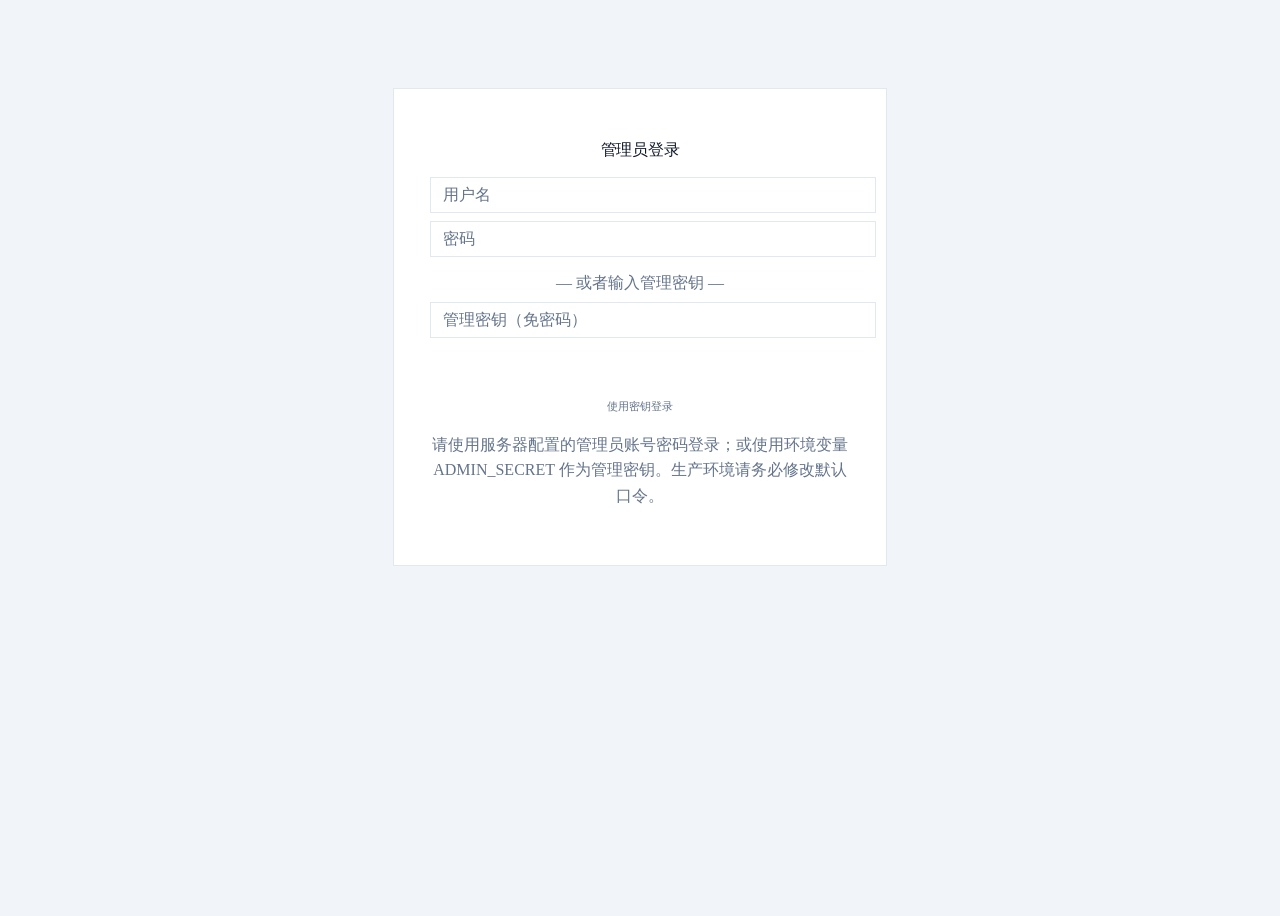
<file: admin.html>
<!DOCTYPE html><html lang="zh-CN"><head><meta charset="UTF-8"><meta name="viewport" content="width=device-width,initial-scale=1.0"><title>管理员看板 — 论文搭子 ThesisBuddy</title>
<link rel="stylesheet" href="css/style.css?v=56">
<style>
  html, body.admin-page { height: auto !important; max-height: none !important; overflow-x: hidden !important; overflow-y: auto !important; }
  body.admin-page { background: var(--bg-app); font-family: var(--font-sans); color: var(--text-primary); padding: 0; min-height: 100vh; }
  .admin-layout { display: flex; min-height: 100vh; }
  .admin-sidebar { width: 220px; flex-shrink: 0; background: var(--bg-sidebar); border-right: 1px solid var(--border-sidebar); display: flex; flex-direction: column; gap: 2px; padding: 20px 12px; position: fixed; top: 0; left: 0; bottom: 0; z-index: 10; overflow-y: auto; }
  .admin-sidebar h2 { font-size: var(--font-size-lg); font-weight: var(--font-weight-bold); padding: 8px 12px 16px; color: #f1f5f9; letter-spacing: -0.01em; }
  .admin-sidebar a { display: flex; align-items: center; gap: 8px; padding: 8px 12px; border-radius: var(--radius-sm); font-size: var(--font-size-sm); color: rgba(255,255,255,0.5); text-decoration: none; cursor: pointer; transition: all var(--duration-fast) var(--easing-default); font-weight: var(--font-weight-medium); }
  .admin-sidebar a:hover, .admin-sidebar a.active { background: var(--bg-sidebar-hover); color: #f1f5f9; }
  .admin-sidebar a.active { background: var(--bg-sidebar-active); color: var(--accent-light); font-weight: var(--font-weight-semibold); }
  .admin-sidebar .nav-divider { height: 1px; background: var(--border-sidebar); margin: 8px 0; }
  .admin-main { margin-left: 220px; flex: 1; padding: 24px 32px 48px; min-width: 0; min-height: 100vh; overflow: visible; }
  .admin-topbar { display: flex; align-items: center; justify-content: space-between; margin-bottom: 20px; gap: 12px; flex-wrap: wrap; }
  .admin-topbar h1 { font-size: var(--font-size-2xl); font-weight: var(--font-weight-bold); color: var(--text-primary); letter-spacing: -0.02em; margin: 0; }
  .admin-stats { display: grid; grid-template-columns: repeat(auto-fit, minmax(160px, 1fr)); gap: 12px; margin-bottom: 20px; }
  .admin-stat { background: var(--bg-card); border-radius: var(--radius-lg); padding: 16px 14px; border: 1px solid var(--border); position: relative; overflow: hidden; transition: all var(--duration-fast) var(--easing-default); box-shadow: var(--shadow-xs); }
  .admin-stat:hover { box-shadow: var(--shadow-sm); transform: translateY(-1px); border-color: var(--border-strong); }
  .admin-stat::before { content: ""; position: absolute; top: 0; left: 0; right: 0; height: 3px; background: linear-gradient(90deg, var(--accent), var(--accent-light)); }
  .admin-stat.profit::before { background: linear-gradient(90deg, #059669, #34d399); }
  .admin-stat.warn::before { background: linear-gradient(90deg, #d97706, #fbbf24); }
  .admin-stat.danger::before { background: linear-gradient(90deg, #dc2626, #f87171); }
  .admin-stat .stat-value { font-size: 1.55rem; font-weight: var(--font-weight-heavy); color: var(--text-primary); position: relative; z-index: 1; font-family: var(--font-mono); line-height: 1.2; }
  .admin-stat .stat-label { font-size: var(--font-size-xs); color: var(--text-muted); margin-top: 4px; position: relative; z-index: 1; font-weight: var(--font-weight-medium); text-transform: uppercase; letter-spacing: 0.04em; }
  .admin-stat .stat-hint { font-size: .62rem; color: var(--text-muted); margin-top: 2px; position: relative; z-index: 1; }
  .admin-section-title { font-size: var(--font-size-lg); margin: 28px 0 12px; color: var(--text-primary); font-weight: var(--font-weight-bold); letter-spacing: -0.01em; display: flex; align-items: center; justify-content: space-between; gap: 10px; flex-wrap: wrap; }
  .admin-table { width: 100%; border-collapse: collapse; font-size: var(--font-size-sm); background: var(--bg-card); border-radius: var(--radius-lg); overflow: hidden; border: 1px solid var(--border); box-shadow: var(--shadow-xs); }
  .admin-table th { text-align: left; padding: 10px 12px; color: var(--text-muted); font-weight: var(--font-weight-semibold); border-bottom: 1px solid var(--border); font-size: var(--font-size-xs); background: var(--surface-alt); text-transform: uppercase; letter-spacing: 0.04em; white-space: nowrap; }
  .admin-table td { padding: 9px 12px; border-bottom: 1px solid var(--border-light); color: var(--text-secondary); vertical-align: middle; }
  .admin-table tr:last-child td { border-bottom: none; }
  .admin-table tr:hover td { background: var(--bg-card-hover); }
  .admin-btn { padding: 7px 14px; border: 1px solid var(--border); border-radius: var(--radius-sm); cursor: pointer; font-size: var(--font-size-sm); font-weight: var(--font-weight-semibold); transition: all var(--duration-fast) var(--easing-default); font-family: var(--font-sans); background: var(--bg-card); color: var(--text-secondary); }
  .admin-btn:hover { transform: translateY(-1px); }
  .admin-btn:active { transform: translateY(0); }
  .admin-btn-primary { background: var(--accent); color: #fff; border-color: var(--accent); }
  .admin-btn-primary:hover { background: var(--accent-dark); box-shadow: 0 4px 12px var(--accent-glow); }
  .admin-btn-danger { background: var(--danger-bg); color: var(--danger); border-color: rgba(239,68,68,0.15); }
  .admin-btn-danger:hover { background: rgba(239,68,68,0.12); }
  .admin-btn-success { background: var(--success-bg); color: #059669; border-color: rgba(16,185,129,0.15); }
  .admin-btn-success:hover { background: rgba(16,185,129,0.12); }
  .admin-btn-ghost { background: transparent; border-color: transparent; color: var(--text-muted); }
  .admin-btn-ghost:hover { background: var(--bg-card-hover); color: var(--text-secondary); }
  .admin-btn-sm { padding: 4px 10px; font-size: .7rem; }
  .admin-input { background: var(--bg-input); border: 1px solid var(--border); border-radius: var(--radius-sm); padding: 8px 12px; color: var(--text-primary); font-size: var(--font-size-sm); outline: none; transition: border-color var(--duration-fast) var(--easing-default); font-family: var(--font-sans); }
  .admin-input:focus { border-color: var(--accent); box-shadow: var(--shadow-ring); }
  .admin-input::placeholder { color: var(--text-muted); }
  .admin-flex { display: flex; gap: 8px; align-items: center; }
  .admin-flex-wrap { display: flex; gap: 8px; flex-wrap: wrap; align-items: center; }
  .admin-login { max-width: 420px; margin: 80px auto; background: var(--bg-card); border-radius: var(--radius-xl); padding: 40px 36px; text-align: center; box-shadow: var(--shadow-lg); border: 1px solid var(--border); }
  .admin-login h1 { font-size: var(--font-size-2xl); font-weight: var(--font-weight-bold); color: var(--text-primary); margin-bottom: 16px; letter-spacing: -0.02em; }
  .admin-login .divider-text { font-size: var(--font-size-xs); color: var(--text-muted); margin: 8px 0; }
  .admin-login .hint { font-size: var(--font-size-xs); color: var(--text-muted); margin-top: 10px; line-height: 1.6; }
  .admin-badge { display: inline-block; padding: 2px 8px; border-radius: var(--radius-full); font-size: var(--font-size-xs); font-weight: var(--font-weight-semibold); }
  .admin-badge-pending { background: var(--warning-bg); color: #b45309; }
  .admin-badge-confirmed { background: var(--success-bg); color: #059669; }
  .admin-badge-submitted { background: var(--info-bg); color: var(--info); }
  .admin-badge-rejected { background: var(--danger-bg); color: var(--danger); }
  .chart-grid { display: grid; grid-template-columns: repeat(auto-fit, minmax(320px, 1fr)); gap: 14px; margin-bottom: 8px; }
  .chart-card { background: var(--bg-card); border: 1px solid var(--border); border-radius: var(--radius-lg); padding: 14px 14px 10px; box-shadow: var(--shadow-xs); }
  .chart-card h3 { margin: 0 0 8px; font-size: .82rem; color: var(--text-secondary); font-weight: 700; display: flex; justify-content: space-between; align-items: baseline; }
  .chart-card h3 span { font-size: .65rem; color: var(--text-muted); font-weight: 500; }
  .chart-svg { width: 100%; height: 160px; display: block; }
  .chart-legend { display: flex; gap: 12px; flex-wrap: wrap; margin-top: 6px; font-size: .65rem; color: var(--text-muted); }
  .chart-legend i { display: inline-block; width: 10px; height: 10px; border-radius: 2px; margin-right: 4px; vertical-align: -1px; }
  .gift-panel { background: var(--bg-card); border: 1px solid var(--border); border-radius: var(--radius-lg); padding: 14px; margin-bottom: 12px; box-shadow: var(--shadow-xs); }
  .gift-panel h3 { margin: 0 0 10px; font-size: .9rem; }
  .filter-tabs { display: flex; gap: 6px; flex-wrap: wrap; }
  .filter-tab { padding: 5px 12px; border-radius: 999px; border: 1px solid var(--border); background: var(--bg-card); color: var(--text-muted); font-size: .72rem; cursor: pointer; font-weight: 600; }
  .filter-tab.active { background: var(--accent); color: #fff; border-color: var(--accent); }
  .user-pick { cursor: pointer; color: var(--accent); font-weight: 600; }
  .user-pick:hover { text-decoration: underline; }
  .toast { position: fixed; top: 16px; right: 16px; z-index: 9999; background: #0f172a; color: #fff; padding: 10px 16px; border-radius: 10px; font-size: .8rem; box-shadow: 0 8px 24px rgba(0,0,0,.25); opacity: 0; transform: translateY(-8px); transition: all .25s; pointer-events: none; max-width: 360px; }
  .toast.show { opacity: 1; transform: translateY(0); }
  .section-anchor { scroll-margin-top: 16px; }
  .drawer-mask { display:none; position:fixed; inset:0; background:rgba(15,23,42,.4); z-index:100; }
  .drawer { position:fixed; top:0; right:0; bottom:0; width:min(480px,96vw); background:var(--bg-card); border-left:1px solid var(--border); box-shadow:var(--shadow-lg); z-index:101; display:flex; flex-direction:column; transform:translateX(100%); transition:transform .25s ease; }
  .drawer.open { transform:translateX(0); }
  .drawer-head { padding:14px 16px; border-bottom:1px solid var(--border); display:flex; justify-content:space-between; align-items:center; }
  .drawer-body { padding:14px 16px; overflow:auto; flex:1; font-size:.78rem; }
  @media (max-width: 900px) {
    .admin-sidebar { display: none; }
    .admin-main { margin-left: 0; padding: 16px; }
  }

  /* admin theme tokens */
  body.admin-page {
    --admin-side-bg: #0f172a;
    --admin-side-text: #f1f5f9;
    --admin-side-muted: rgba(255,255,255,0.55);
    --admin-side-hover: rgba(255,255,255,0.08);
    --admin-side-active: rgba(99,102,241,0.2);
  }
  body.admin-page.light {
    --admin-side-bg: #f8fafc;
    --admin-side-text: #0f172a;
    --admin-side-muted: #64748b;
    --admin-side-hover: rgba(15,23,42,0.06);
    --admin-side-active: rgba(99,102,241,0.12);
    --bg-app: #f1f5f9;
    --bg-card: #ffffff;
    --bg-card-hover: #f8fafc;
    --text-primary: #0f172a;
    --text-secondary: #334155;
    --text-muted: #64748b;
    --border: #e2e8f0;
    --border-light: #f1f5f9;
    --surface-alt: #f8fafc;
  }
  body.admin-page .admin-sidebar {
    background: var(--admin-side-bg) !important;
    border-right: 1px solid rgba(128,128,128,0.2) !important;
  }
  body.admin-page .admin-sidebar h2 {
    color: var(--admin-side-text) !important;
  }
  body.admin-page .admin-sidebar a {
    color: var(--admin-side-muted) !important;
  }
  body.admin-page .admin-sidebar a:hover,
  body.admin-page .admin-sidebar a.active {
    background: var(--admin-side-hover) !important;
    color: var(--admin-side-text) !important;
  }
  body.admin-page .admin-sidebar a.active {
    background: var(--admin-side-active) !important;
  }
  body.admin-page .admin-sidebar .nav-divider {
    background: rgba(128,128,128,0.25) !important;
  }
  body.admin-page.light .admin-sidebar a[href="/"] {
    color: #94a3b8 !important;
  }
  .admin-theme-btn {
    padding: 7px 12px; border-radius: 8px; border: 1px solid var(--border);
    background: var(--bg-card); color: var(--text-secondary); cursor: pointer;
    font-size: .75rem; font-weight: 600;
  }
.admin-pager{display:flex;align-items:center;justify-content:flex-end;gap:8px;margin-top:10px;font-size:.72rem;color:var(--text-muted)}.admin-pager select{border:1px solid var(--border);background:var(--bg-card);color:var(--text-primary);border-radius:6px;padding:5px 8px}.admin-pager button:disabled{opacity:.45;cursor:not-allowed}
.pricing-help{margin:0 0 10px;color:var(--text-muted);font-size:.72rem;line-height:1.6}
.pricing-quick-grid{display:grid;grid-template-columns:repeat(auto-fit,minmax(180px,1fr));gap:8px;margin-top:12px}
.pricing-quick-card{border:1px solid var(--border);border-radius:10px;background:var(--bg-card);padding:10px}
.pricing-quick-card b{display:block;font-size:.76rem;color:var(--text-primary);margin-bottom:3px}
.pricing-quick-card span{display:block;font-size:.66rem;color:var(--text-muted);line-height:1.45;margin-bottom:8px}
.pricing-quick-card input{width:100%}
.pricing-advanced{margin-top:12px;border:1px solid var(--border);border-radius:10px;background:var(--bg-card);padding:10px 12px}
.pricing-advanced summary{cursor:pointer;color:var(--text-secondary);font-size:.78rem;font-weight:700}
</style></head><body class="admin-page">
<div class="admin-layout">
  <div id="loginBox" class="admin-login">
    <h1>管理员登录</h1>
    <input id="loginUser" class="admin-input" type="text" placeholder="用户名" style="width:100%;margin-bottom:8px"><br>
    <input id="loginPass" class="admin-input" type="password" placeholder="密码" style="width:100%;margin-bottom:8px"><br>
    <div class="divider-text">— 或者输入管理密钥 —</div>
    <input id="secretInput" class="admin-input" type="password" placeholder="管理密钥（免密码）" style="width:100%;margin-bottom:10px"><br>
    <button class="admin-btn admin-btn-primary" onclick="login()" style="width:100%;margin-bottom:6px">账号登录</button>
    <button class="admin-btn admin-btn-ghost" onclick="loginWithSecret()" style="width:100%;font-size:0.7rem">使用密钥登录</button>
    <p class="hint">请使用服务器配置的管理员账号密码登录；或使用环境变量 ADMIN_SECRET 作为管理密钥。生产环境请务必修改默认口令。</p>
  </div>

  <div id="dashboard" style="display:none">
    <div class="admin-sidebar">
      <h2>管理看板</h2>
      <a class="active" data-nav="overview" onclick="goSection('overview')">数据概览</a>
      <a data-nav="charts" onclick="goSection('charts')">盈利曲线</a>
      <a data-nav="userSection" onclick="goSection('userSection')">用户 / 赠送</a>
      <a data-nav="orderSection" onclick="goSection('orderSection')">充值订单</a>
      <a data-nav="txSection" onclick="goSection('txSection')">全站流水</a>
      <a data-nav="auditSection" onclick="goSection('auditSection');loadAuditLogs();">审计日志</a>
      <a data-nav="llmEcoSection" onclick="goSection('llmEcoSection');loadLlmEconomics();">AI成本看板</a>
      <a data-nav="opsSection" onclick="goSection('opsSection');loadOpsStats();">运营看板</a>
      <a data-nav="pricingSection" onclick="goSection('pricingSection');loadPricing();">计费配置</a>
      <a data-nav="pricingScheduleSection" onclick="goSection('pricingScheduleSection');loadPricingSchedules();">定价排期</a>
      <div class="nav-divider"></div>
      <a href="/" style="font-size:0.65rem;color:rgba(255,255,255,0.25)">← 返回主页</a>
    </div>
    <div class="admin-main">
      <div class="admin-topbar">
        <h1>管理员看板</h1>
        <div class="admin-flex-wrap">
          <button type="button" class="admin-btn admin-theme-btn" id="adminThemeBtn" onclick="toggleAdminTheme()">切换夜间</button>
          <button class="admin-btn" onclick="refreshAll()">刷新全部</button>
          <button class="admin-btn admin-btn-danger" onclick="logout()">退出</button>
        </div>
      </div>

      <div id="overview" class="section-anchor">
        <div class="admin-stats" id="statCards"></div>
      </div>

      <div id="charts" class="section-anchor">
        <h2 class="admin-section-title">
          <span>盈利与运营曲线</span>
          <span class="admin-flex-wrap">
            <select id="chartDays" class="admin-input" style="width:110px" onchange="loadTimeseries()">
              <option value="7">近7天</option>
              <option value="14" selected>近14天</option>
              <option value="30">近30天</option>
              <option value="60">近60天</option>
            </select>
            <button class="admin-btn" onclick="loadTimeseries()">刷新曲线</button>
          </span>
        </h2>
        <div class="admin-stats" id="profitCards"></div>
        <div class="chart-grid">
          <div class="chart-card">
            <h3>充值收入（元） <span id="chartRechargeHint"></span></h3>
            <div id="chartRecharge"></div>
          </div>
          <div class="chart-card">
            <h3>AI 毛利（扣点−API成本） <span id="chartMarginHint"></span></h3>
            <div id="chartMargin"></div>
          </div>
          <div class="chart-card">
            <h3>新用户 vs AI 调用 <span id="chartUsersHint"></span></h3>
            <div id="chartUsers"></div>
          </div>
          <div class="chart-card">
            <h3>点数消耗 / 赠送 <span id="chartUsageHint"></span></h3>
            <div id="chartUsage"></div>
          </div>
        </div>
      </div>

      <div id="userSection" class="section-anchor">
        <h2 class="admin-section-title">
          <span>用户管理 / 赠送点数</span>
          <button class="admin-btn" onclick="loadUsers()">刷新用户</button>
        </h2>
        <div class="gift-panel">
          <h3>🎁 赠送 / 调整点数</h3>
          <div class="admin-flex-wrap" style="margin-bottom:8px">
            <input id="uidInput" class="admin-input" type="number" placeholder="用户ID" style="width:90px">
            <input id="unameHint" class="admin-input" type="text" placeholder="用户名（可搜索）" style="width:140px" oninput="searchUsersLive()">
            <input id="giftPoints" class="admin-input" type="number" step="0.001" placeholder="点数(正赠/负扣)" style="width:140px">
            <input id="creditReason" class="admin-input" placeholder="原因，如：活动赠送" style="width:220px">
            <label style="font-size:.72rem;color:var(--text-muted);display:flex;align-items:center;gap:4px">
              <input type="checkbox" id="giftNotify" checked> 通知用户
            </label>
            <button class="admin-btn admin-btn-primary" onclick="giftCredits()">确认赠送/调整</button>
          </div>
          <p style="margin:0;font-size:.7rem;color:var(--text-muted)">单位：点。赠送后用户会收到站内消息，也可在下方表格点击用户 ID 快捷填入。</p>
          <div id="userSearchHint" style="margin-top:8px;font-size:.72rem;color:var(--text-muted)"></div>
        </div>
        <div class="admin-flex-wrap" style="margin-bottom:10px">
          <input id="userFilter" class="admin-input" placeholder="搜索用户名/ID" style="width:200px" onkeydown="if(event.key==='Enter')loadUsers()">
          <button class="admin-btn" onclick="loadUsers()">搜索</button>
        </div>
        <table class="admin-table" id="userTable"><thead><tr><th>ID</th><th>用户名</th><th>点数</th><th>邀请码</th><th>注册时间</th><th>操作</th></tr></thead><tbody></tbody></table>
        <div id="userPager" class="admin-pager"></div>
      </div>

      <div id="orderSection" class="section-anchor">
        <h2 class="admin-section-title">
          <span>全部充值记录</span>
          <span class="admin-flex-wrap">
            <button class="admin-btn" onclick="loadOrders()">刷新订单</button>
            <button class="admin-btn admin-btn-success" onclick="batchConfirmSelected()">批量确认勾选</button>
            <button class="admin-btn" onclick="exportOrdersCsv()">导出CSV</button>
          </span>
        </h2>
        <div class="admin-flex-wrap" style="margin-bottom:10px">
          <div class="filter-tabs" id="orderFilterTabs">
            <button class="filter-tab active" data-st="" onclick="setOrderFilter(this,'')">全部</button>
            <button class="filter-tab" data-st="submitted" onclick="setOrderFilter(this,'submitted')">待确认</button>
            <button class="filter-tab" data-st="pending" onclick="setOrderFilter(this,'pending')">待支付</button>
            <button class="filter-tab" data-st="confirmed" onclick="setOrderFilter(this,'confirmed')">已到账</button>
            <button class="filter-tab" data-st="rejected" onclick="setOrderFilter(this,'rejected')">已拒绝</button>
          </div>
          <input id="orderQ" class="admin-input" placeholder="用户名/订单ID" style="width:160px" onkeydown="if(event.key==='Enter')loadOrders()">
          <button class="admin-btn" onclick="loadOrders()">筛选</button>
        </div>
        <div class="admin-stats" id="orderSummary" style="margin-bottom:12px"></div>
        <table class="admin-table" id="orderTable"><thead><tr><th><input type="checkbox" id="orderCheckAll" onclick="toggleOrderChecks(this.checked)"></th><th>ID</th><th>用户</th><th>金额</th><th>点数</th><th>方式</th><th>状态</th><th>附言</th><th>创建</th><th>确认</th><th>操作</th></tr></thead><tbody></tbody></table>
        <div id="orderPager" class="admin-pager"></div>
      </div>

      <div id="txSection" class="section-anchor">
        <h2 class="admin-section-title">
          <span>全站流水</span>
          <span class="admin-flex-wrap">
            <button class="admin-btn" onclick="loadTransactions()">刷新流水</button>
            <button class="admin-btn" onclick="exportTxCsv()">导出CSV</button>
          </span>
        </h2>
        <div class="admin-flex-wrap" style="margin-bottom:10px">
          <select id="txType" class="admin-input" style="width:160px" onchange="loadTransactions()">
            <option value="">全部类型</option>
            <option value="recharge">充值</option>
            <option value="usage">消耗</option>
            <option value="admin_gift">管理员赠送</option>
            <option value="admin_deduct">管理员扣减</option>
            <option value="register_bonus">注册赠送</option>
            <option value="invite_bonus">邀请奖励</option>
            <option value="admin_adjust">历史调整</option>
          </select>
        </div>
        <table class="admin-table" id="txTable"><thead><tr><th>ID</th><th>用户</th><th>类型</th><th>变动(点)</th><th>余额后</th><th>说明</th><th>时间</th></tr></thead><tbody></tbody></table>
        <div id="txPager" class="admin-pager"></div>
      </div>

      <div id="auditSection" class="section-anchor">
        <h2 class="admin-section-title">
          <span>审计日志</span>
          <button class="admin-btn" onclick="loadAuditLogs()">刷新</button>
        </h2>
        <p style="font-size:.72rem;color:var(--text-muted)">记录管理员确认/拒绝订单、赠送点数等敏感操作。</p>
        <table class="admin-table" id="auditTable"><thead><tr><th>ID</th><th>操作者</th><th>动作</th><th>对象</th><th>详情</th><th>时间</th></tr></thead><tbody></tbody></table>
        <div id="auditPager" class="admin-pager"></div>
      </div>

      <div id="opsSection" class="section-anchor">
        <h2 class="admin-section-title">运营看板</h2>
        <div class="admin-stats" id="opsCards"></div>
        <p style="font-size:.72rem;color:var(--text-muted)">待确认充值请在「充值订单」处理。支付自动到账可配置 webhook；人工确认更便于核对到账信息。毛利按当前兑换与计费配置计算。</p>
      </div>
      <div id="pricingScheduleSection" class="section-anchor">
        <h2 class="admin-section-title">定价排期（全局生效）</h2>
        <p style="font-size:.72rem;color:var(--text-muted)">设置计费配置键值，到生效时间后自动应用。用户侧统一展示为点，高级参数见部署配置。</p>
        <div class="admin-flex-wrap" style="gap:8px;margin-bottom:8px">
          <input id="psName" class="admin-input" placeholder="方案名" style="width:140px">
          <input id="psTime" class="admin-input" type="datetime-local" style="width:210px">
          <input id="psConfig" class="admin-input" placeholder="请输入计费配置 JSON" style="min-width:280px;flex:1">
          <button class="admin-btn admin-btn-primary" onclick="createPricingSchedule()">创建并预约生效</button>
          <button class="admin-btn" onclick="loadPricingSchedules()">刷新</button>
        </div>
        <table class="admin-table" id="psTable"><thead><tr><th>ID</th><th>名称</th><th>生效时间</th><th>状态</th><th>配置</th></tr></thead><tbody></tbody></table>
      </div>
      <div id="llmEcoSection" class="section-anchor">
        <h2 class="admin-section-title">AI 成本看板</h2>
        <div class="admin-stats" id="llmEcoCards"></div>
        <table class="admin-table" id="llmEcoTable"><thead><tr><th>模块</th><th>调用次数</th><th>输入Token</th><th>输出Token</th><th>API成本(元)</th><th>用户扣费(点)</th><th>毛利(点-元)</th></tr></thead><tbody></tbody></table>
      </div>
      <div id="pricingSection" class="section-anchor">
        <h2 class="admin-section-title">计费配置</h2>
        <p style="font-size:.72rem;color:var(--text-muted);margin:0 0 10px">用户侧统一以「点」展示。模型费率、默认倍率和每个能力的独立倍率可分开设置；新注册能力会自动出现在下方列表。</p>
        <div id="pricingMeta" style="font-size:.72rem;color:var(--text-secondary);margin-bottom:10px"></div>
        <div class="admin-flex-wrap" style="margin-bottom:10px">
          <button class="admin-btn" onclick="loadPricing()">刷新</button>
          <button class="admin-btn admin-btn-primary" onclick="savePricing()">保存修改</button>
        </div>
        <div class="gift-panel pricing-quick-panel">
          <h3>常用计费策略</h3>
          <p class="pricing-help">只改这里即可完成日常调价：默认模型、统一倍率、最低扣费和本地固定价。模型费率卡与能力覆盖保留在高级配置中。</p>
          <div class="admin-flex-wrap">
            <label style="font-size:.72rem">默认模型</label>
            <input id="pricingDefaultModel" class="admin-input" style="min-width:220px">
            <label style="font-size:.72rem">统一倍率(‰)</label>
            <input id="pricingDefaultMultiplier" class="admin-input" type="number" style="width:120px" title="1000=1倍">
            <label style="font-size:.72rem">最低扣费(厘)</label>
            <input id="pricingDefaultMin" class="admin-input" type="number" style="width:120px">
          </div>
          <div class="pricing-quick-grid" id="pricingQuickGrid"></div>
        </div>
        <details class="pricing-advanced"><summary>高级：模型费率卡与能力独立策略</summary>
          <h3 style="font-size:.9rem;margin:12px 0 8px">模型费率卡</h3>
          <table class="admin-table" id="pricingModelTable"><thead><tr><th>模型</th><th>阶层/模态</th><th>输入/百万</th><th>缓存输入/百万</th><th>输出/百万</th><th>推理/百万</th><th>启用</th></tr></thead><tbody></tbody></table>
          <h3 style="font-size:.9rem;margin:16px 0 8px">能力独立策略</h3>
          <table class="admin-table" id="pricingCapabilityTable"><thead><tr><th>能力</th><th>计费</th><th>模型</th><th>倍率(‰)</th><th>最低扣费(厘)</th><th>来源</th></tr></thead><tbody></tbody></table>
        </details>
        <h3 style="font-size:.9rem;margin:16px 0 8px">固定价与兼容项</h3>
        <table class="admin-table" id="pricingTable"><thead><tr><th>模块（中文名/说明）</th><th>方式</th><th>当前(点)</th><th>调价数值*</th><th></th></tr></thead><tbody></tbody></table>
        <div style="margin-top:12px" class="admin-flex-wrap">
          <label style="font-size:.72rem">注册赠送(厘)</label><input id="bonusRegister" class="admin-input" type="number" style="width:120px">
          <label style="font-size:.72rem">邀请奖励(厘)</label><input id="bonusInvite" class="admin-input" type="number" style="width:120px">
          <label style="font-size:.72rem">余额刷新间隔(秒)</label><input id="balanceRefreshSeconds" class="admin-input" type="number" min="2" max="60" step="1" style="width:120px" title="只影响用户端余额显示刷新，不影响实际扣费">
        </div>
      </div>
    </div>
  </div>
</div>
<div id="toast" class="toast"></div>
<div class="drawer-mask" id="userDrawerMask" onclick="closeUserDrawer()"></div>
<div class="drawer" id="userDrawer">
  <div class="drawer-head">
    <b id="userDrawerTitle">用户详情</b>
    <button class="admin-btn admin-btn-ghost" onclick="closeUserDrawer()">关闭</button>
  </div>
  <div class="drawer-body" id="userDrawerBody"></div>
</div>

<script>

function toggleAdminTheme(){
  document.body.classList.toggle('light');
  var on = document.body.classList.contains('light');
  try { localStorage.setItem('admin_theme_light', on ? '1' : '0'); } catch(e) {}
  var b = document.getElementById('adminThemeBtn');
  if (b) b.textContent = on ? '切换夜间' : '切换白天';
}
function initAdminTheme(){
  var pref = '1';
  try { var v = localStorage.getItem('admin_theme_light'); if (v !== null) pref = v; } catch(e) {}
  if (pref === '1') {
    document.body.classList.add('light');
    var b = document.getElementById('adminThemeBtn');
    if (b) b.textContent = '切换夜间';
  } else {
    document.body.classList.remove('light');
    var b2 = document.getElementById('adminThemeBtn');
    if (b2) b2.textContent = '切换白天';
  }
}
try {
  if (document.readyState === 'loading') document.addEventListener('DOMContentLoaded', initAdminTheme);
  else initAdminTheme();
} catch(e) {}

var SECRET = '';
var orderFilter = '';
var _usersCache = [];
var _refreshTimer = null;

function toast(msg){
  var t=document.getElementById('toast');
  t.textContent=msg; t.classList.add('show');
  setTimeout(function(){ t.classList.remove('show'); }, 2600);
}
function authHeaders(json){
  var h={'Authorization':'Bearer '+SECRET};
  if(json) h['Content-Type']='application/json';
  return h;
}
function login(){
  var u=document.getElementById('loginUser').value;
  var p=document.getElementById('loginPass').value;
  if(!u||!p){alert('请输入用户名和密码');return}
  fetch('/api/auth/login',{method:'POST',headers:{'Content-Type':'application/json'},body:JSON.stringify({username:u,password:p})})
    .then(r=>r.json()).then(d=>{
      if(d.success){
        if(!d.user || !d.user.is_admin){ alert('该账号不是管理员'); return; }
        SECRET=d.token; sessionStorage.setItem('thesis_ai_admin_secret', SECRET); loadDashboard();
      } else alert(d.error);
    }).catch(function(){alert('网络错误');});
}
function loginWithSecret(){
  SECRET=document.getElementById('secretInput').value;
  if(!SECRET){alert('请输入密钥');return}
  sessionStorage.setItem('thesis_ai_admin_secret', SECRET);
  loadDashboard();
}
function logout(){
  SECRET=''; sessionStorage.removeItem('thesis_ai_admin_secret');
  if(_refreshTimer){clearInterval(_refreshTimer);_refreshTimer=null;}
  document.getElementById('loginBox').style.display='';
  document.getElementById('dashboard').style.display='none';
}
function goSection(id){
  document.querySelectorAll('.admin-sidebar a[data-nav]').forEach(function(a){
    a.classList.toggle('active', a.getAttribute('data-nav')===id || (id==='overview?' && a.getAttribute('data-nav')==='overview'));
  });
  var el=document.getElementById(id); if(el) el.scrollIntoView({behavior:'smooth',block:'start'});
}
function refreshAll(){
  loadDashboard(true);
  loadOrders();
  loadUsers();
  loadTransactions();
  loadTimeseries();
  try{loadPricing();loadLlmEconomics();loadOpsStats();loadPricingSchedules();}catch(e){}
  toast('已刷新');
}

/* ===== SVG charts (no external lib) ===== */
function sparkline(el, labels, seriesList, opts){
  opts=opts||{};
  var w=560, h=160, padL=36, padR=10, padT=12, padB=28;
  var all=[]; seriesList.forEach(function(s){ (s.data||[]).forEach(function(v){ all.push(+v||0); }); });
  var maxV=Math.max.apply(null, all.concat([0.0001]));
  var minV=Math.min.apply(null, all.concat([0]));
  if(minV>0) minV=0;
  var range=maxV-minV || 1;
  var n=Math.max(labels.length,1);
  function x(i){ return padL + (n<=1?0:i*(w-padL-padR)/(n-1)); }
  function y(v){ return padT + (1-((v-minV)/range))*(h-padT-padB); }
  var svg='<svg class="chart-svg" viewBox="0 0 '+w+' '+h+'" preserveAspectRatio="none">';
  // grid
  for(var g=0;g<4;g++){
    var gy=padT+g*(h-padT-padB)/3;
    svg+='<line x1="'+padL+'" y1="'+gy+'" x2="'+(w-padR)+'" y2="'+gy+'" stroke="rgba(148,163,184,.25)" stroke-width="1"/>';
    var gv=maxV-g*range/3;
    svg+='<text x="'+(padL-4)+'" y="'+(gy+3)+'" text-anchor="end" font-size="9" fill="#94a3b8">'+(Math.abs(gv)>=10?gv.toFixed(0):gv.toFixed(2))+'</text>';
  }
  seriesList.forEach(function(s){
    var pts=[];
    (s.data||[]).forEach(function(v,i){ pts.push(x(i)+','+y(+v||0)); });
    if(s.area){
      var area=pts.slice();
      if(area.length){
        area.push(x((s.data||[]).length-1)+','+y(0));
        area.push(x(0)+','+y(0));
        svg+='<polygon points="'+area.join(' ')+'" fill="'+s.color+'" opacity="0.12"/>';
      }
    }
    svg+='<polyline fill="none" stroke="'+s.color+'" stroke-width="2.2" stroke-linejoin="round" stroke-linecap="round" points="'+pts.join(' ')+'"/>';
    (s.data||[]).forEach(function(v,i){
      svg+='<circle cx="'+x(i)+'" cy="'+y(+v||0)+'" r="2.4" fill="'+s.color+'"/>';
    });
  });
  // x labels sparse
  var step=Math.max(1, Math.floor(n/6));
  labels.forEach(function(lb,i){
    if(i%step!==0 && i!==n-1) return;
    svg+='<text x="'+x(i)+'" y="'+(h-8)+'" text-anchor="middle" font-size="9" fill="#94a3b8">'+lb+'</text>';
  });
  svg+='</svg>';
  var legend='<div class="chart-legend">';
  seriesList.forEach(function(s){ legend+='<span><i style="background:'+s.color+'"></i>'+s.name+'</span>'; });
  legend+='</div>';
  el.innerHTML=svg+legend;
}

function loadDashboard(skipSide){
  if(!SECRET){alert('请先登录');return}
  fetch('/api/admin/dashboard', {headers: authHeaders()})
    .then(r=>r.json()).then(d=>{
      if(!d.success){alert(d.error||'无权限');return}
      document.getElementById('loginBox').style.display='none';
      document.getElementById('dashboard').style.display='block';
      var s=d.stats||{};
      document.getElementById('statCards').innerHTML=
        '<div class="admin-stat"><div class="stat-value">'+(s.total_users||0)+'</div><div class="stat-label">总用户</div></div>'+
        '<div class="admin-stat"><div class="stat-value">'+(s.today_users||0)+'</div><div class="stat-label">今日新增</div></div>'+
        '<div class="admin-stat"><div class="stat-value">'+Number(s.total_points!=null?s.total_points:(s.total_credits||0)/1000).toFixed(1)+'</div><div class="stat-label">用户点余额(负债)</div><div class="stat-hint">未消耗点数</div></div>'+
        '<div class="admin-stat profit"><div class="stat-value">&yen;'+Number(s.total_recharge||0).toFixed(2)+'</div><div class="stat-label">累计充值</div><div class="stat-hint">今日 &yen;'+Number(s.recharge_today||0).toFixed(2)+'</div></div>'+
        '<div class="admin-stat '+(s.pending_orders?'warn':'')+'"><div class="stat-value">'+(s.pending_orders||0)+'</div><div class="stat-label">待确认订单</div></div>'+
        '<div class="admin-stat"><div class="stat-value">'+(s.llm_today||0)+'</div><div class="stat-label">今日AI调用</div></div>'+
        '<div class="admin-stat"><div class="stat-value">'+Number(s.llm_api_cost_yuan_total||0).toFixed(2)+'</div><div class="stat-label">累计API成本(元)</div></div>'+
        '<div class="admin-stat profit"><div class="stat-value">&yen;'+Number(s.approx_cash_profit_yuan||0).toFixed(2)+'</div><div class="stat-label">近似现金毛利</div><div class="stat-hint">充值−API成本</div></div>'+
        '<div class="admin-stat"><div class="stat-value">'+Number(s.llm_margin_points_total||0).toFixed(2)+'</div><div class="stat-label">用量毛利(点−元)</div></div>'+
        '<div class="admin-stat"><div class="stat-value">'+Number(s.gift_points_total||0).toFixed(2)+'</div><div class="stat-label">累计赠送点</div></div>';

      // seed recent tables if full lists not loaded yet
      if(!skipSide){
        renderUsers(s.recent_users||[]);
        renderOrders(s.recent_orders||[], null);
        loadOrders();
        loadUsers();
        loadTransactions();
        loadTimeseries();
        try{loadPricing();loadLlmEconomics();loadOpsStats();loadPricingSchedules();}catch(e){}
        if(!_refreshTimer){
          _refreshTimer=setInterval(function(){ loadOrders(); loadDashboard(true); }, 30000);
        }
      }
    }).catch(function(){alert('网络错误')});
}

function loadTimeseries(){
  if(!SECRET) return;
  var days=document.getElementById('chartDays').value||14;
  fetch('/api/admin/timeseries?days='+encodeURIComponent(days),{headers:authHeaders()})
    .then(r=>r.json()).then(d=>{
      if(!d.success) return;
      var p=d.profit||{}, ser=d.series||{}, labels=d.labels||[];
      document.getElementById('profitCards').innerHTML=
        '<div class="admin-stat profit"><div class="stat-value">&yen;'+Number(p.total_recharge_yuan||0).toFixed(2)+'</div><div class="stat-label">累计充值现金</div></div>'+
        '<div class="admin-stat danger"><div class="stat-value">&yen;'+Number(p.total_api_cost_yuan||0).toFixed(3)+'</div><div class="stat-label">累计API成本</div></div>'+
        '<div class="admin-stat profit"><div class="stat-value">&yen;'+Number(p.approx_cash_profit_yuan||0).toFixed(2)+'</div><div class="stat-label">现金毛利≈充值−API</div></div>'+
        '<div class="admin-stat"><div class="stat-value">'+Number(p.approx_usage_margin_yuan||0).toFixed(2)+'</div><div class="stat-label">用量毛利≈扣点−API</div></div>'+
        '<div class="admin-stat warn"><div class="stat-value">'+Number(p.user_credit_liability_points||0).toFixed(1)+'</div><div class="stat-label">点余额负债</div></div>'+
        '<div class="admin-stat"><div class="stat-value">'+Number(p.total_gift_points||0).toFixed(1)+'</div><div class="stat-label">累计赠送点</div></div>';
      function sum(arr){return (arr||[]).reduce(function(a,b){return a+(+b||0)},0)}
      document.getElementById('chartRechargeHint').textContent='合计 ¥'+sum(ser.recharge_yuan).toFixed(2);
      document.getElementById('chartMarginHint').textContent='合计 '+sum(ser.margin_yuan).toFixed(2);
      document.getElementById('chartUsersHint').textContent='新用户 '+sum(ser.new_users)+' / 调用 '+sum(ser.llm_calls);
      document.getElementById('chartUsageHint').textContent='消耗 '+sum(ser.usage_points).toFixed(2)+' / 赠送 '+sum(ser.gift_points).toFixed(2);
      sparkline(document.getElementById('chartRecharge'), labels, [
        {name:'充值(元)', data:ser.recharge_yuan||[], color:'#2563eb', area:true}
      ]);
      sparkline(document.getElementById('chartMargin'), labels, [
        {name:'毛利', data:ser.margin_yuan||[], color:'#059669', area:true},
        {name:'API成本', data:ser.api_cost_yuan||[], color:'#dc2626'},
        {name:'用户扣点', data:ser.charged_points||[], color:'#7c3aed'}
      ]);
      sparkline(document.getElementById('chartUsers'), labels, [
        {name:'新用户', data:ser.new_users||[], color:'#0891b2', area:true},
        {name:'AI调用', data:ser.llm_calls||[], color:'#ea580c'}
      ]);
      sparkline(document.getElementById('chartUsage'), labels, [
        {name:'消耗(点)', data:ser.usage_points||[], color:'#4f46e5', area:true},
        {name:'赠送(点)', data:ser.gift_points||[], color:'#db2777'}
      ]);
    }).catch(function(){});
}

var adminPages={users:{page:1,pageSize:20},orders:{page:1,pageSize:20},transactions:{page:1,pageSize:20},audit:{page:1,pageSize:20}};
function renderPager(id,key,p){
  var el=document.getElementById(id);if(!el||!p)return;adminPages[key].page=p.page;adminPages[key].pageSize=p.pageSize;
  el.innerHTML='<span>共 '+p.total+' 条 · 第 '+p.page+'/'+Math.max(1,p.totalPages)+' 页</span><select onchange="setAdminPageSize(\''+key+'\',this.value)"><option value="20"'+(p.pageSize===20?' selected':'')+'>20/页</option><option value="100"'+(p.pageSize===100?' selected':'')+'>100/页</option></select><button class="admin-btn admin-btn-sm" '+(p.hasPrevious?'':'disabled')+' onclick="changeAdminPage(\''+key+'\',-1)">上一页</button><button class="admin-btn admin-btn-sm" '+(p.hasNext?'':'disabled')+' onclick="changeAdminPage(\''+key+'\',1)">下一页</button>';
}
function loadAdminPage(key){if(key==='users')loadUsers();else if(key==='orders')loadOrders();else if(key==='transactions')loadTransactions();else loadAuditLogs();}
function changeAdminPage(key,delta){adminPages[key].page=Math.max(1,adminPages[key].page+delta);loadAdminPage(key);}
function setAdminPageSize(key,size){adminPages[key].page=1;adminPages[key].pageSize=parseInt(size,10)||20;loadAdminPage(key);}

function renderUsers(users){
  _usersCache=users||[];
  var uhtml='';
  _usersCache.forEach(function(u){
    var pts=u.points!=null?u.points:((u.credits||0)/1000);
    uhtml+='<tr>'+
      '<td><span class="user-pick" onclick="pickUser('+u.id+',\''+String(u.username||'').replace(/'/g,"\\'")+'\')">'+u.id+'</span></td>'+
      '<td>'+u.username+(u.is_admin?' <span class="admin-badge admin-badge-submitted">admin</span>':'')+'</td>'+
      '<td style="font-family:var(--font-mono)">'+Number(pts).toFixed(3)+'</td>'+
      '<td>'+(u.invite_code||'-')+'</td>'+
      '<td>'+(u.created_at||'').substring(0,16)+'</td>'+
      '<td>'+
        '<button class="admin-btn admin-btn-sm" onclick="openUserDrawer('+u.id+')">详情</button> '+
        '<button class="admin-btn admin-btn-sm admin-btn-primary" onclick="pickUser('+u.id+',\''+String(u.username||'').replace(/'/g,"\\'")+'\')">赠送</button>'+
      '</td></tr>';
  });
  document.querySelector('#userTable tbody').innerHTML=uhtml||'<tr><td colspan="6">暂无用户</td></tr>';
}
function loadUsers(){
  if(!SECRET) return;
  var q=document.getElementById('userFilter').value.trim();
  var st=adminPages.users;
  fetch('/api/admin/users?page='+st.page+'&page_size='+st.pageSize+'&q='+encodeURIComponent(q),{headers:authHeaders()})
    .then(r=>r.json()).then(d=>{ if(d.success){renderUsers(d.users||d.items||[]);renderPager('userPager','users',d.pagination);} });
}
function searchUsersLive(){
  var q=document.getElementById('unameHint').value.trim().toLowerCase();
  if(!q){ document.getElementById('userSearchHint').textContent=''; return; }
  var hits=(_usersCache||[]).filter(function(u){ return String(u.username||'').toLowerCase().indexOf(q)>=0 || String(u.id)===q; }).slice(0,5);
  if(!hits.length){ document.getElementById('userSearchHint').textContent='未匹配到用户（可先点搜索）'; return; }
  document.getElementById('userSearchHint').innerHTML=hits.map(function(u){
    return '<a href="javascript:void(0)" class="user-pick" onclick="pickUser('+u.id+',\''+String(u.username).replace(/'/g,"\\'")+'\')">#'+u.id+' '+u.username+' ('+Number(u.points!=null?u.points:u.credits/1000).toFixed(3)+'点)</a>';
  }).join(' · ');
}
function pickUser(id, name){
  document.getElementById('uidInput').value=id;
  document.getElementById('unameHint').value=name||'';
  document.getElementById('giftPoints').focus();
  toast('已选中用户 #'+id+' '+name);
  goSection('userSection');
}
function giftCredits(){
  var uid=parseInt(document.getElementById('uidInput').value);
  var pts=parseFloat(document.getElementById('giftPoints').value);
  var reason=document.getElementById('creditReason').value||'管理员赠送';
  var notify=document.getElementById('giftNotify').checked;
  if(!uid || !isFinite(pts) || pts===0){alert('请输入用户ID和点数（正=赠送，负=扣减）');return}
  if(!confirm((pts>0?'确认赠送 ':'确认扣减 ')+Math.abs(pts)+' 点给用户 #'+uid+'？')) return;
  fetch('/api/admin/credits',{
    method:'POST',
    headers:authHeaders(true),
    body:JSON.stringify({secret:SECRET,user_id:uid,points:pts,reason:reason,notify:notify})
  }).then(r=>r.json()).then(d=>{
    if(d.success){
      toast('成功：'+(d.username||'')+' 余额 '+Number(d.points).toFixed(3)+' 点');
      document.getElementById('giftPoints').value='';
      loadUsers(); loadTransactions(); loadTimeseries(); loadDashboard(true);
    } else alert(d.error||'失败');
  }).catch(function(){alert('网络错误')});
}

function statusBadge(st){
  var sm={
    pending:'<span class="admin-badge admin-badge-pending">待支付</span>',
    submitted:'<span class="admin-badge admin-badge-submitted">待确认</span>',
    confirmed:'<span class="admin-badge admin-badge-confirmed">已到账</span>',
    rejected:'<span class="admin-badge admin-badge-rejected">已拒绝</span>'
  };
  return sm[st]||st;
}
function setOrderFilter(btn, st){
  orderFilter=st||'';
  document.querySelectorAll('#orderFilterTabs .filter-tab').forEach(function(b){ b.classList.remove('active'); });
  btn.classList.add('active');
  loadOrders();
}
function renderOrders(orders, summary){
  var ohtml='';
  (orders||[]).forEach(function(o){
    var ops='';
    var canConfirm = (o.status==='submitted' || o.status==='pending' || o.status==='paid');
    var canReject = canConfirm;
    if(canConfirm) ops+='<button class="admin-btn admin-btn-sm admin-btn-success" onclick="confirmOrder('+o.id+','+Number(o.amount_yuan)+')">确认到账</button> ';
    if(canReject) ops+='<button class="admin-btn admin-btn-sm admin-btn-danger" onclick="rejectOrder('+o.id+')">拒绝</button>';
    ohtml+='<tr>'+
      '<td>'+(canConfirm?'<input type="checkbox" class="order-check" value="'+o.id+'">':'')+'</td>'+
      '<td>'+o.id+'</td>'+
      '<td><span class="user-pick" onclick="openUserDrawer('+o.user_id+')">'+o.username+'</span> <span style="color:var(--text-muted);font-size:.65rem">#'+o.user_id+'</span></td>'+
      '<td>&yen;'+o.amount_yuan+'</td>'+
      '<td>'+Number(o.points!=null?o.points:o.amount_yuan).toFixed(3)+'</td>'+
      '<td>'+(o.payment_method||'-')+'</td>'+
      '<td>'+statusBadge(o.status)+'</td>'+
      '<td style="font-family:var(--font-mono)">'+(o.note||o.id)+'</td>'+
      '<td>'+(o.created_at||'').substring(0,16)+'</td>'+
      '<td>'+(o.confirmed_at||'').substring(0,16)+'</td>'+
      '<td>'+ops+'</td></tr>';
  });
  document.querySelector('#orderTable tbody').innerHTML=ohtml||'<tr><td colspan="11">暂无订单</td></tr>';
  if(summary){
    document.getElementById('orderSummary').innerHTML=
      '<div class="admin-stat profit"><div class="stat-value">&yen;'+Number(summary.confirmed_yuan||0).toFixed(2)+'</div><div class="stat-label">已到账合计</div><div class="stat-hint">'+(summary.confirmed_count||0)+' 笔</div></div>'+
      '<div class="admin-stat warn"><div class="stat-value">'+(summary.submitted_count||0)+'</div><div class="stat-label">待确认</div><div class="stat-hint">&yen;'+Number(summary.submitted_yuan||0).toFixed(2)+'</div></div>'+
      '<div class="admin-stat"><div class="stat-value">'+(summary.pending_count||0)+'</div><div class="stat-label">待支付</div><div class="stat-hint">&yen;'+Number(summary.pending_yuan||0).toFixed(2)+'</div></div>';
  }
}
function loadOrders(){
  if(!SECRET) return;
  var q=document.getElementById('orderQ').value.trim();
  var st=adminPages.orders;
  var url='/api/admin/orders?page='+st.page+'&page_size='+st.pageSize;
  if(orderFilter) url+='&status='+encodeURIComponent(orderFilter);
  if(q) url+='&q='+encodeURIComponent(q);
  fetch(url,{headers:authHeaders()}).then(r=>r.json()).then(d=>{
    if(d.success){renderOrders(d.orders||[], d.summary||{});renderPager('orderPager','orders',d.pagination);}
  });
}
function parseAdminRechargeAmount(raw){
  var s=String(raw==null?'':raw).trim();
  if(!/^\d+(?:\.\d{1,2})?$/.test(s)) return {error:'请输入有效金额，最多保留 2 位小数'};
  var y=Number(s);
  if(!Number.isFinite(y) || y<1 || y>5000) return {error:'实收金额不在允许范围内'};
  var fen=Math.round(y*100);
  return {fen:fen, yuan:fen/100, text:(fen/100).toFixed(2)};
}
function confirmOrder(oid, declaredYuan){
  var declared=Number(declaredYuan||0);
  var defAmt=declared>0?declared.toFixed(2):'';
  var input=prompt('请输入实际到账金额（元）。\n订单 #'+oid+(defAmt?'，用户申报金额已载入':'')+'\n可修改为实收金额；点取消则中止。',defAmt);
  if(input===null) return;
  var parsed=parseAdminRechargeAmount(input);
  if(parsed.error){alert(parsed.error);return;}
  if(declared>0 && Math.round(declared*100)!==parsed.fen){
    if(!confirm('订单申报金额与实收金额不同。\n将按实收金额和当前兑换规则发放点数并回写订单，是否继续？')) return;
  }
  fetch('/api/payment/confirm',{method:'POST',headers:authHeaders(true),body:JSON.stringify({secret:SECRET,order_id:oid,amount_yuan:parsed.text})})
    .then(r=>r.json()).then(d=>{
      if(d.success){toast('订单已按实收确认，点数已发放');loadOrders();loadDashboard(true);loadTransactions();loadTimeseries();loadAuditLogs();}
      else alert(d.error);
    }).catch(function(){alert('网络错误')});
}
function rejectOrder(oid){
  var reason=prompt('拒绝原因（将通知用户）','未收到款项/金额不符');
  if(reason===null) return;
  fetch('/api/admin/reject_order',{method:'POST',headers:authHeaders(true),body:JSON.stringify({secret:SECRET,order_id:oid,reason:reason||'管理员拒绝'})})
    .then(r=>r.json()).then(d=>{
      if(d.success){ toast('已拒绝'); loadOrders(); loadAuditLogs(); }
      else alert(d.error);
    });
}

function toggleOrderChecks(on){
  document.querySelectorAll('.order-check').forEach(function(c){ c.checked = !!on; });
}

function batchConfirmSelected(){
  var ids=[];
  document.querySelectorAll('.order-check:checked').forEach(function(c){ ids.push(parseInt(c.value,10)); });
  if(!ids.length){ alert('请先勾选待确认订单'); return; }
  if(!confirm('将按订单申报金额批量确认 '+ids.length+' 笔订单。\n如有金额不符，请取消并改为逐笔确认。')) return;
  fetch('/api/admin/batch_confirm',{method:'POST',headers:authHeaders(true),body:JSON.stringify({secret:SECRET,order_ids:ids})})
    .then(r=>r.json()).then(d=>{
      if(d.success){
        toast('已确认 '+(d.confirmed||[]).length+' 笔'+(d.failed&&d.failed.length?('，失败 '+d.failed.length):''));
        loadOrders(); loadDashboard(true); loadTransactions(); loadTimeseries(); loadAuditLogs();
      } else alert(d.error||'失败');
    });
}
function downloadAdminCsv(path, filename){
  fetch(path,{headers:authHeaders()}).then(function(r){
    if(!r.ok) throw new Error('export failed '+r.status);
    return r.blob();
  }).then(function(blob){
    var a=document.createElement('a');
    a.href=URL.createObjectURL(blob);
    a.download=filename||'export.csv';
    document.body.appendChild(a); a.click(); a.remove();
    setTimeout(function(){URL.revokeObjectURL(a.href);}, 2000);
  }).catch(function(e){ alert('导出失败: '+(e.message||e)); });
}
function exportOrdersCsv(){
  var url='/api/admin/export/orders.csv';
  if(orderFilter) url+='?status='+encodeURIComponent(orderFilter);
  downloadAdminCsv(url, 'orders.csv');
}
function exportTxCsv(){
  downloadAdminCsv('/api/admin/export/transactions.csv','transactions.csv');
}
function openUserDrawer(uid){
  document.getElementById('userDrawerMask').style.display='block';
  var dr=document.getElementById('userDrawer');
  dr.classList.add('open');
  document.getElementById('userDrawerBody').innerHTML='加载中…';
  fetch('/api/admin/user/'+uid,{headers:authHeaders()})
    .then(r=>r.json()).then(d=>{
      if(!d.success){ document.getElementById('userDrawerBody').textContent=d.error||'失败'; return; }
      var u=d.user||{}, s=d.summary||{};
      document.getElementById('userDrawerTitle').textContent='用户 #'+u.id+' '+u.username;
      var h='<div class="admin-stats" style="margin-bottom:12px">'+
        '<div class="admin-stat"><div class="stat-value">'+Number(u.points||0).toFixed(3)+'</div><div class="stat-label">余额点</div></div>'+
        '<div class="admin-stat"><div class="stat-value">'+Number(s.spent_points||0).toFixed(2)+'</div><div class="stat-label">累计消耗</div></div>'+
        '<div class="admin-stat profit"><div class="stat-value">&yen;'+Number(s.recharged_yuan||0).toFixed(2)+'</div><div class="stat-label">累计充值</div></div>'+
        '<div class="admin-stat"><div class="stat-value">'+(s.projects||0)+'</div><div class="stat-label">项目数</div></div>'+
        '</div>';
      h+='<div class="admin-flex-wrap" style="margin-bottom:10px">'+
        '<button class="admin-btn admin-btn-primary" onclick="pickUser('+u.id+',\''+String(u.username||'').replace(/'/g,"\\'")+'\');closeUserDrawer();">赠送点数</button>'+
        '</div>';
      h+='<h3 style="font-size:.85rem;margin:12px 0 6px">最近订单</h3><table class="admin-table"><thead><tr><th>ID</th><th>金额</th><th>状态</th><th>时间</th></tr></thead><tbody>';
      (d.orders||[]).slice(0,8).forEach(function(o){
        h+='<tr><td>'+o.id+'</td><td>&yen;'+o.amount_yuan+'</td><td>'+statusBadge(o.status)+'</td><td>'+(o.created_at||'').substring(0,16)+'</td></tr>';
      });
      h+='</tbody></table>';
      h+='<h3 style="font-size:.85rem;margin:14px 0 6px">最近流水</h3><table class="admin-table"><thead><tr><th>类型</th><th>点</th><th>说明</th><th>时间</th></tr></thead><tbody>';
      (d.transactions||[]).slice(0,12).forEach(function(t){
        var p=Number(t.points||0);
        h+='<tr><td>'+t.type+'</td><td style="color:'+(p>=0?'#059669':'#dc2626')+'">'+(p>=0?'+':'')+p.toFixed(3)+'</td><td style="max-width:160px;word-break:break-all">'+(t.description||'')+'</td><td>'+(t.created_at||'').substring(0,16)+'</td></tr>';
      });
      h+='</tbody></table>';
      h+='<h3 style="font-size:.85rem;margin:14px 0 6px">最近 LLM</h3><table class="admin-table"><thead><tr><th>模块</th><th>扣点</th><th>API¥</th><th>时间</th></tr></thead><tbody>';
      (d.llm_usage||[]).slice(0,10).forEach(function(l){
        h+='<tr><td>'+l.module+'</td><td>'+Number(l.points_charged||0).toFixed(3)+'</td><td>'+Number(l.api_cost_yuan||0).toFixed(4)+'</td><td>'+(l.created_at||'').substring(0,16)+'</td></tr>';
      });
      h+='</tbody></table>';
      document.getElementById('userDrawerBody').innerHTML=h;
    });
}
function closeUserDrawer(){
  document.getElementById('userDrawerMask').style.display='none';
  document.getElementById('userDrawer').classList.remove('open');
}
function loadAuditLogs(){
  if(!SECRET) return;
  var st=adminPages.audit;
  fetch('/api/admin/audit?page='+st.page+'&page_size='+st.pageSize,{headers:authHeaders()})
    .then(r=>r.json()).then(d=>{
      if(!d.success) return;
      var h='';
      (d.logs||[]).forEach(function(l){
        h+='<tr><td>'+l.id+'</td><td>'+(l.actor_name||'-')+(l.actor_id?' #'+l.actor_id:'')+'</td><td>'+l.action+'</td><td>'+(l.target_type||'')+' '+(l.target_id||'')+'</td><td style="max-width:280px;word-break:break-all;font-size:.65rem">'+(l.detail||'')+'</td><td>'+(l.created_at||'').substring(0,16)+'</td></tr>';
      });
      document.querySelector('#auditTable tbody').innerHTML=h||'<tr><td colspan="6">暂无审计记录</td></tr>';
      renderPager('auditPager','audit',d.pagination);
    });
}

function loadTransactions(){
  if(!SECRET) return;
  var t=document.getElementById('txType').value;
  var st=adminPages.transactions;
  var url='/api/admin/transactions?page='+st.page+'&page_size='+st.pageSize;
  if(t) url+='&type='+encodeURIComponent(t);
  fetch(url,{headers:authHeaders()}).then(r=>r.json()).then(d=>{
    if(!d.success) return;
    var h='';
    (d.transactions||[]).forEach(function(t){
      var pts=Number(t.points||0);
      h+='<tr><td>'+t.id+'</td><td>'+t.username+'</td><td>'+t.type+'</td>'+
        '<td style="color:'+(pts>=0?'#059669':'#dc2626')+';font-family:var(--font-mono)">'+(pts>=0?'+':'')+pts.toFixed(3)+'</td>'+
        '<td style="font-family:var(--font-mono)">'+Number(t.points_after||0).toFixed(3)+'</td>'+
        '<td style="max-width:280px;word-break:break-all">'+ (t.description||'') +'</td>'+
        '<td>'+(t.created_at||'').substring(0,16)+'</td></tr>';
    });
    document.querySelector('#txTable tbody').innerHTML=h||'<tr><td colspan="7">暂无流水</td></tr>';
    renderPager('txPager','transactions',d.pagination);
  });
}

var _pricingCache=null;
function loadOpsStats(){
  if(!SECRET) return;
  fetch('/api/admin/ops_stats',{headers:authHeaders()})
    .then(r=>r.json()).then(d=>{
      if(!d.success) return;
      var s=d.stats||{};
      document.getElementById('opsCards').innerHTML=
        '<div class="admin-stat"><div class="stat-value">'+(s.users||0)+'</div><div class="stat-label">用户数</div></div>'+
        '<div class="admin-stat"><div class="stat-value">'+(s.projects||0)+'</div><div class="stat-label">项目数</div></div>'+
        '<div class="admin-stat warn"><div class="stat-value">'+(s.orders_pending||0)+'</div><div class="stat-label">待支付订单</div></div>'+
        '<div class="admin-stat profit"><div class="stat-value">&yen;'+(s.confirmed_amount_today||0)+'</div><div class="stat-label">今日到账</div></div>'+
        '<div class="admin-stat"><div class="stat-value">'+(s.llm_calls_today||0)+'</div><div class="stat-label">今日AI调用</div></div>'+
        '<div class="admin-stat"><div class="stat-value">'+(s.llm_charged_points_today||0)+'</div><div class="stat-label">今日AI扣点</div></div>';
    }).catch(function(){});
}
function loadPricingSchedules(){
  if(!SECRET) return;
  fetch('/api/admin/pricing/schedules',{headers:authHeaders()})
    .then(r=>r.json()).then(d=>{
      if(!d.success){return;}
      var h='';
      (d.schedules||[]).forEach(function(r){
        h+='<tr><td>'+r.id+'</td><td>'+(r.name||'')+'</td><td>'+(r.effective_at||'')+'</td><td>'+(r.is_active? '生效中':'预约')+'</td><td style="max-width:360px;word-break:break-all;font-size:.65rem">'+(r.config_json||'')+'</td></tr>';
      });
      document.querySelector('#psTable tbody').innerHTML=h||'<tr><td colspan="5">暂无排期</td></tr>';
    });
}
function createPricingSchedule(){
  if(!SECRET){alert('请先登录');return;}
  var name=document.getElementById('psName').value||'定价方案';
  var t=document.getElementById('psTime').value;
  var cfgRaw=document.getElementById('psConfig').value||'{}';
  if(!t){alert('请选择生效时间');return;}
  var effective_at=t.replace('T',' ')+':00';
  var config={};
  try{config=JSON.parse(cfgRaw);}catch(e){alert('config 必须是 JSON');return;}
  fetch('/api/admin/pricing/schedules',{method:'POST',headers:authHeaders(true),body:JSON.stringify({secret:SECRET,name:name,effective_at:effective_at,config:config})})
    .then(r=>r.json()).then(d=>{ if(d.success){toast('已创建排期'); loadPricingSchedules(); loadPricing();} else alert(d.error||'失败'); });
}
function loadLlmEconomics(){
  if(!SECRET) return;
  fetch('/api/admin/llm_economics',{headers:authHeaders()})
    .then(r=>r.json()).then(d=>{
      if(!d.success) return;
      var s=d.summary||{};
      document.getElementById('llmEcoCards').innerHTML=
        '<div class="admin-stat"><div class="stat-value">'+ (s.today_calls||0) +'</div><div class="stat-label">今日AI调用</div></div>'+
        '<div class="admin-stat"><div class="stat-value">'+ (s.total_calls||0) +'</div><div class="stat-label">累计AI调用</div></div>'+
        '<div class="admin-stat danger"><div class="stat-value">&yen;'+ (s.api_cost_yuan_today||0) +'</div><div class="stat-label">今日API成本</div></div>'+
        '<div class="admin-stat"><div class="stat-value">'+ (s.charged_points_today||0) +'</div><div class="stat-label">今日用户扣费(点)</div></div>'+
        '<div class="admin-stat danger"><div class="stat-value">&yen;'+ (s.api_cost_yuan_total||0) +'</div><div class="stat-label">累计API成本</div></div>'+
        '<div class="admin-stat"><div class="stat-value">'+ (s.charged_points_total||0) +'</div><div class="stat-label">累计用户扣费(点)</div></div>'+
        '<div class="admin-stat profit"><div class="stat-value">'+ (s.margin_points_total||0) +'</div><div class="stat-label">累计毛利(点-元)</div></div>';
      var h='';
      (d.by_module||[]).forEach(function(r){
        h+='<tr><td>'+r.module+'</td><td>'+r.calls+'</td><td>'+(r.tin||0)+'</td><td>'+(r.tout||0)+'</td><td>'+r.api_cost_yuan+'</td><td>'+r.charged_points+'</td><td>'+r.margin_points+'</td></tr>';
      });
      document.querySelector('#llmEcoTable tbody').innerHTML=h||'<tr><td colspan="7">暂无数据</td></tr>';
    }).catch(function(){});
}
function escapeAdminHtml(value){ return String(value==null?'':value).replace(/&/g,'&amp;').replace(/</g,'&lt;').replace(/>/g,'&gt;').replace(/"/g,'&quot;'); }
function loadPricing(){
  if(!SECRET) return;
  fetch('/api/admin/pricing',{headers:authHeaders()})
    .then(r=>r.json()).then(d=>{
      if(!d.success) return;
      _pricingCache=d;
      document.getElementById('pricingMeta').textContent='schema v'+(d.pricing_schema_version||1)+' · '+(d.validation&&d.validation.valid?'配置校验通过':'存在配置问题')+(d.effective_schedule?' · 当前排期：'+(d.effective_schedule.name||d.effective_schedule.id):'');
      var defaults=(d.defaults&&d.defaults.llm)||{};
      document.getElementById('pricingDefaultModel').value=defaults.model_ref||'';
      document.getElementById('pricingDefaultMultiplier').value=defaults.multiplier_millis||1000;
      document.getElementById('pricingDefaultMin').value=defaults.min_charge_milli||0;
      var modelHtml='';
      (d.models||[]).forEach(function(model){
        var rates=model.rates||{};
        function rate(k){return rates[k]&&rates[k].microyuan!=null?rates[k].microyuan:0;}
        modelHtml+='<tr><td><b>'+escapeAdminHtml(model.ref)+'</b><div style="font-size:.65rem;color:var(--text-muted)">'+escapeAdminHtml(model.provider||'')+' · '+escapeAdminHtml(model.model||'')+'</div></td><td>'+escapeAdminHtml(model.tier||'')+' / '+escapeAdminHtml((model.supported_modalities||[]).join(', '))+'</td><td>'+rate('text_input_tokens')+'</td><td>'+rate('cached_text_input_tokens')+'</td><td>'+rate('text_output_tokens')+'</td><td>'+rate('reasoning_tokens')+'</td><td>'+(model.enabled?'启用':'停用')+'</td></tr>';
      });
      document.querySelector('#pricingModelTable tbody').innerHTML=modelHtml||'<tr><td colspan="7">暂无模型费率卡</td></tr>';
      var capabilityHtml='';
      (d.capabilities||[]).forEach(function(cap){
        var policy=cap.override||{};
        capabilityHtml+='<tr><td><b>'+escapeAdminHtml(cap.name||cap.id)+'</b><div style="font-size:.65rem;color:var(--text-muted)">'+escapeAdminHtml(cap.id)+' · '+escapeAdminHtml(cap.description||'')+'</div></td><td>'+escapeAdminHtml(cap.billing_kind||'')+' / '+escapeAdminHtml((cap.modalities||[]).join(', '))+'</td><td>'+escapeAdminHtml(cap.model_ref||'继承默认')+'</td><td>'+(cap.multiplier_millis||'—')+'</td><td>'+(cap.min_charge_milli==null?'—':cap.min_charge_milli)+'</td><td>'+(cap.inherited?'继承默认':'独立覆盖')+(cap.error?'<div style="color:var(--danger)">'+escapeAdminHtml(cap.error)+'</div>':'')+'</td></tr>';
      });
      document.querySelector('#pricingCapabilityTable tbody').innerHTML=capabilityHtml||'<tr><td colspan="6">暂无能力</td></tr>';
      var quickKeys=['search','kg','format-check','terminology','paragraph','dashboard','optimization','data-analysis','data-ml','export-docx'];
      var quickHtml='';
      (d.items||[]).forEach(function(it){
        if(quickKeys.indexOf(it.key)<0) return;
        quickHtml+='<label class="pricing-quick-card"><b>'+escapeAdminHtml(it.name||it.key)+'</b><span>'+escapeAdminHtml(it.billing==='llm-token'||it.billing==='smart'?'智能用量/兼容项':'按次固定价')+' · 当前 '+Number(it.points).toFixed(3)+' 点</span><input class="admin-input price-input" data-key="'+escapeAdminHtml(it.key)+'" type="number" value="'+escapeAdminHtml(it.milli_credits)+'"></label>';
      });
      document.getElementById('pricingQuickGrid').innerHTML=quickHtml;
      var tb=document.querySelector('#pricingTable tbody'); var h='';
      (d.items||[]).forEach(function(it){
        var hidden=quickKeys.indexOf(it.key)>=0?' style="display:none"':'';
        h+='<tr'+hidden+'><td><b>'+escapeAdminHtml(it.name||it.key)+'</b><div style="font-size:.65rem;color:var(--text-muted);margin-top:2px">'+escapeAdminHtml(it.key)+(it.desc?(' · '+escapeAdminHtml(it.desc)):'')+'</div></td><td>'+((it.billing==='llm-token'||it.billing==='smart')?'智能用量':'按次')+'</td><td>'+Number(it.points).toFixed(3)+'</td><td><input class="admin-input price-input" data-key="'+escapeAdminHtml(it.key)+'" type="number" value="'+escapeAdminHtml(it.milli_credits)+'" style="width:110px" '+(quickKeys.indexOf(it.key)>=0?'disabled ':'')+(it.billing==='llm-token'?'title="AI模块实际按token扣费，此值仅兼容旧接口"':'')+'></td></tr>';
      });
      tb.innerHTML=h;
      document.getElementById('bonusRegister').value=(d.bonuses&&d.bonuses.register_bonus)||3000;
      document.getElementById('bonusInvite').value=(d.bonuses&&d.bonuses.invite_bonus)||1000;
      document.getElementById('balanceRefreshSeconds').value=d.balance_refresh_seconds||5;
    }).catch(function(){});
}
function savePricing(){
  if(!SECRET){alert('请先登录');return;}
  var updates={};
  document.querySelectorAll('.price-input').forEach(function(inp){ updates[inp.getAttribute('data-key')]=inp.value; });
  updates['register_bonus']=document.getElementById('bonusRegister').value;
  updates['invite_bonus']=document.getElementById('bonusInvite').value;
  updates['balance_refresh_seconds']=document.getElementById('balanceRefreshSeconds').value;
  var pricing={schema_version:2,defaults:{llm:{
    model_ref:document.getElementById('pricingDefaultModel').value.trim(),
    multiplier_millis:Number(document.getElementById('pricingDefaultMultiplier').value),
    min_charge_milli:Number(document.getElementById('pricingDefaultMin').value)
  }}};
  fetch('/api/admin/pricing',{method:'POST',headers:authHeaders(true),body:JSON.stringify({secret:SECRET,pricing:pricing,updates:updates})})
    .then(r=>r.json()).then(d=>{ if(d.success){toast('已保存 '+((d.changed||[]).length)+' 项'); loadPricing(); } else alert(d.error||'保存失败'); })
    .catch(function(){alert('网络错误')});
}

// auto resume session
(function(){
  var saved=sessionStorage.getItem('thesis_ai_admin_secret');
  if(saved){ SECRET=saved; loadDashboard(); }
})();
</script>
</body></html>
</file>
<file: css/style.css>
/* ============================================================
   StyleKit Design System — 学术论文AI一站式助手
   Blend: dashboard-layout (identity/spacing/motion/interaction)
        + sidebar-fixed (color)
        + github-style (typography)
   Archetype: kpi-console | Motion: minimal | Interaction: data-dense-feedback
   ============================================================ */

/* Tokens moved to css/tokens.css */
/* Top Bar styles moved to css/shell.css */
/* Thesis Panel styles moved to css/shell.css */
/* Section fold */
.ch-head, .sec-head, .sub-head {
  display: flex; align-items: center; gap: 6px; padding: 5px 12px;
  cursor: pointer; user-select: none; border-radius: var(--radius-xs);
  width: 100%; line-height: 1; transition: all var(--duration-fast) var(--easing-default);
}
.ch-head { background: var(--accent-glow); color: var(--accent-dark); font-weight: var(--weight-semibold); font-size: var(--text-lg); margin-top: 10px; border-radius: var(--radius-sm); padding: 9px 16px; border-left: 3px solid var(--accent); }
.sec-head { background: var(--surface-alt); color: #0d9488; font-weight: var(--weight-semibold); font-size: var(--text-md); padding: 5px 12px 5px 24px; margin: 3px 0; border-radius: var(--radius-xs); border: 1px solid transparent; }
.sub-head { background: rgba(0, 0, 0, 0.015); color: #7c3aed; font-weight: var(--weight-medium); font-size: var(--text-base); padding: 5px 12px 5px 40px; border-radius: var(--radius-xs); border: 1px solid transparent; }
.toggle-arrow { display: inline-flex; align-items: center; justify-content: center; transition: transform var(--duration-fast) var(--easing-default); font-size: 0.55rem; width: 16px; height: 16px; flex-shrink: 0; line-height: 1; opacity: 0.5; }
.toggle-arrow.open { transform: rotate(90deg); opacity: 1; }

/* Ref-sentence highlight */
.ref-sentence { background: rgba(99, 102, 241, 0.06); border-radius: 3px; padding: 0 2px; transition: background var(--duration-fast) var(--easing-default); }
.ref-sentence:hover { background: rgba(99, 102, 241, 0.14); }

/* ====== Right Panel (References) ====== */
.ref-panel {
  width: 380px;
  min-width: 0;
  max-width: 520px;
  flex: 0 1 380px;
  display: flex;
  flex-direction: column;
  overflow: hidden;
  min-height: 0;
  border-left: 1px solid var(--border);
  background: var(--surface-card);
}
@media (max-width: 1200px) {
  .ref-panel { width: 300px; flex-basis: 300px; }
}
@media (max-width: 900px) {
  .ref-panel { display: none; }
}
.kw-bar {
  background: var(--surface-card);
  padding: var(--space-3) var(--space-4);
  border-bottom: 1px solid var(--border);
  flex-shrink: 0;
}
.kw-bar h4 { font-size: var(--text-md); font-weight: var(--weight-semibold); color: var(--text-primary); margin-bottom: 6px; }
.kw-tags { display: flex; flex-wrap: wrap; gap: 5px; }
.kw-tag {
  font-size: var(--text-xs);
  padding: 3px 12px;
  border-radius: var(--radius-full);
  font-weight: var(--weight-medium);
  background: var(--accent-glow);
  color: var(--accent);
  transition: all var(--duration-fast) var(--easing-default);
}
.kw-tag:hover { background: rgba(99, 102, 241, 0.15); transform: translateY(-1px); }

.ref-list { flex: 1; overflow-y: auto; padding: var(--space-2) var(--space-3); min-height: 0; }
.ref-list h3 {
  font-size: var(--text-base);
  color: var(--text-primary);
  margin: 12px 0 6px;
  padding-bottom: 4px;
  border-bottom: 1px solid var(--border);
  cursor: pointer;
  user-select: none;
  font-weight: var(--weight-semibold);
  transition: color var(--duration-fast) var(--easing-default);
}
.ref-list h3:hover { color: var(--accent); }
.ref-list h3 .arrow { display: inline-block; transition: transform var(--duration-fast) var(--easing-default); margin-right: 5px; }
.ref-list h3 .arrow.open { transform: rotate(90deg); }

/* Citation markers */
.cite-marker {
  font-weight: var(--weight-bold);
  font-size: 0.7rem;
  line-height: 1;
  padding: 1px 5px;
  border-radius: 4px;
  cursor: pointer;
  vertical-align: super;
  margin: 0 1px;
  font-family: var(--font-mono);
  transition: all var(--duration-fast) var(--easing-default);
}
.cite-marker.existing { background: var(--accent-glow); color: var(--accent); }
.cite-marker.displaced { background: rgba(124, 58, 237, 0.1); color: #7c3aed; }
.cite-marker.generated { background: var(--warning-bg); color: #b45309; }
.cite-marker:hover { opacity: 0.7; transform: scale(1.1); }

/* Ref cards */
.ref {
  border-radius: var(--radius-sm);
  margin: 5px 0;
  font-size: var(--text-md);
  overflow: hidden;
  cursor: pointer;
  transition: all var(--duration-fast) var(--easing-default);
  box-shadow: var(--shadow-xs);
  border: 1px solid var(--border);
  background: var(--surface-card);
}
.ref:hover { box-shadow: var(--shadow-sm); transform: translateY(-1px); border-color: var(--border-strong); }
.ref:active { transform: translateY(0); transition: transform 0ms; }
.ref.existing { border-color: rgba(99,102,241,.35); background: var(--accent-glow); }
.ref.displaced { border-color: rgba(124,58,237,.32); background: rgba(124,58,237,.05); }
.ref.replacing { border-color: rgba(245,158,11,.35); background: var(--warning-bg); }
.ref.appended { border-color: rgba(16,185,129,.35); background: var(--success-bg); }
.ref-header { display: flex; padding: 12px 14px; align-items: center; gap: 12px; }
.ref .rnum { font-weight: var(--weight-bold); font-size: 1.05rem; min-width: 44px; color: var(--accent); line-height: 1.2; font-family: var(--font-mono); }
.ref-content { flex: 1; line-height: 1.55; font-size: var(--text-sm); }
.ref-detail { padding: 8px 14px; background: var(--surface-alt); border-top: 1px solid var(--border); }
.ref-row { display: flex; align-items: center; gap: 8px; padding: 2px 0; font-size: 0.7rem; }
.ref-row .label { color: var(--text-muted); font-weight: var(--weight-semibold); min-width: 40px; flex-shrink: 0; font-size: var(--text-xs); text-transform: uppercase; letter-spacing: 0.03em; }
.ref-row .value { color: var(--text-tertiary); flex: 1; overflow: hidden; text-overflow: ellipsis; white-space: nowrap; }
.ref-row .ch { color: var(--accent); font-weight: var(--weight-semibold); }
.ref-row .sec { color: #059669; }
.ref-row .sub { color: #7c3aed; }
.ref-row .text { color: #92400e; font-style: italic; white-space: normal; word-break: break-word; }
.ref-location-summary { display: flex; flex-direction: column; gap: 7px; }
.ref-location-head { display: flex; align-items: center; gap: 8px; flex-wrap: wrap; }
.ref-location-status { display: inline-flex; align-items: center; min-height: 22px; padding: 2px 8px; border: 1px solid transparent; border-radius: var(--radius-full); font-size: var(--text-xs); font-weight: var(--weight-semibold); }
.ref-location-status.detected { color: #047857; background: var(--success-bg); border-color: rgba(16,185,129,.24); }
.ref-location-status.inferred { color: #a16207; background: var(--warning-bg); border-color: rgba(245,158,11,.26); }
.ref-location-status.unlocated { color: var(--text-tertiary); background: var(--surface-alt); border-color: var(--border); }
.ref-location-desc { color: var(--text-tertiary); font-size: var(--text-xs); }
.ref-location-list { display: flex; flex-direction: column; gap: 6px; }
.ref-location-item { width: 100%; padding: 7px 9px; border: 1px solid var(--border); border-radius: var(--radius-sm); background: var(--surface-card); color: var(--text-secondary); text-align: left; cursor: pointer; font: inherit; transition: border-color var(--duration-fast) var(--easing-default), background var(--duration-fast) var(--easing-default); }
.ref-location-item:hover { border-color: var(--accent-light); background: var(--surface-card-hover); }
.ref-location-path { display: block; color: var(--accent-dark); font-size: var(--text-xs); font-weight: var(--weight-semibold); }
.ref-location-sentence { display: block; margin-top: 3px; color: var(--text-secondary); font-size: var(--text-xs); line-height: 1.55; white-space: normal; }
.ref-location-sentence strong { color: var(--text-tertiary); font-weight: var(--weight-semibold); margin-right: 4px; }
.ref-location-more { color: var(--text-tertiary); font-size: var(--text-xs); padding-left: 2px; }
.citation-location-focus { animation: citation-location-focus 1.6s ease-out; }
@keyframes citation-location-focus { 0%, 30% { box-shadow: 0 0 0 4px var(--accent-glow-strong); background: var(--accent-glow); } 100% { box-shadow: none; } }
@media (prefers-reduced-motion: reduce) { .citation-location-focus { animation: none; outline: 2px solid var(--accent); outline-offset: 2px; } }
.ref-bar { display: flex; align-items: center; gap: 6px; padding: 4px 0; font-size: 0.7rem; }
.ref-bar .label { color: var(--text-muted); font-weight: var(--weight-semibold); min-width: 40px; flex-shrink: 0; font-size: var(--text-xs); }
.ref-bar .num { font-weight: var(--weight-semibold); color: var(--text-muted); min-width: 36px; text-align: right; font-size: var(--text-xs); }
.ref-actions { padding: 6px 14px; background: var(--surface-alt); border-top: 1px solid var(--border); display: flex; gap: 5px; flex-wrap: wrap; }
.ref-actions a, .ref-actions button {
  font-size: var(--text-xs);
  padding: 4px 10px;
  border-radius: var(--radius-xs);
  text-decoration: none;
  font-weight: var(--weight-medium);
  cursor: pointer;
  border: 1px solid var(--border);
  background: var(--surface-card);
  color: var(--text-secondary);
  transition: all var(--duration-fast) var(--easing-default);
  font-family: var(--font-sans);
}
.ref-actions a:hover, .ref-actions button:hover { background: var(--surface-card-hover); border-color: var(--border-strong); }
.ref-actions a:active, .ref-actions button:active { transform: translateY(0); }
.ref-actions a.dl { background: var(--info-bg); color: var(--info); border-color: rgba(59, 130, 246, 0.12); }
.ref-actions a.dl:hover { background: rgba(59, 130, 246, 0.12); }
.ref-actions a.open { background: var(--success-bg); color: #065f46; border-color: rgba(16, 185, 129, 0.12); }
.ref-actions a.open:hover { background: rgba(16, 185, 129, 0.12); }
.ref-actions button.verify { background: rgba(124, 58, 237, 0.06); color: #7c3aed; border-color: rgba(124, 58, 237, 0.1); }
.ref-actions button.verify:hover { background: rgba(124, 58, 237, 0.12); }
.ref-actions button.del-btn { color: var(--danger); margin-left: auto; border-color: transparent; }
.ref-actions button.del-btn:hover { background: var(--danger-bg); }

/* Literature workbench */
.literature-workbench { flex: 1; min-height: 0; flex-direction: column; background: var(--surface-card); }
.literature-tabs { display: flex; gap: 2px; padding: 8px 10px; border-bottom: 1px solid var(--border); overflow-x: auto; flex-shrink: 0; }
.literature-tabs button { border: 0; border-radius: var(--radius-sm); background: transparent; color: var(--text-tertiary); padding: 6px 9px; white-space: nowrap; font: inherit; font-size: var(--text-xs); cursor: pointer; }
.literature-tabs button:hover { background: var(--surface-card-hover); color: var(--text-primary); }
.literature-tabs button.active { background: var(--accent-glow); color: var(--accent-dark); font-weight: var(--weight-semibold); }
.literature-body { flex: 1; min-height: 0; overflow-y: auto; padding: 10px 12px 72px; }
.literature-selection-bar { position: fixed; z-index: 430; display: flex; gap: 3px; padding: 4px; border: 1px solid var(--border-strong); border-radius: var(--radius-md); background: var(--color-primary-dark); box-shadow: var(--shadow-lg); }
.literature-selection-bar[hidden] { display: none; }
.literature-selection-bar button { border: 0; border-radius: var(--radius-sm); background: transparent; color: #f8fafc; padding: 6px 9px; font: inherit; font-size: var(--text-xs); cursor: pointer; }
.literature-selection-bar button:hover { background: rgba(255,255,255,.12); }
.literature-empty { padding: 34px 18px; text-align: center; color: var(--text-secondary); }
.literature-empty strong { display: block; color: var(--text-primary); margin-bottom: 8px; font-size: var(--text-lg); }
.literature-empty p { margin: 0 auto 14px; max-width: 34ch; color: var(--text-tertiary); font-size: var(--text-sm); line-height: 1.65; }
.literature-empty button, .literature-section-head button { border: 1px solid var(--border); border-radius: var(--radius-sm); background: var(--surface-card); color: var(--text-secondary); padding: 6px 10px; font: inherit; font-size: var(--text-xs); cursor: pointer; }
.literature-claim { display: flex; flex-direction: column; gap: 9px; }
.literature-source-quote { padding: 9px 10px; border: 1px solid var(--border); border-radius: var(--radius-sm); background: var(--surface-alt); color: var(--text-secondary); font-size: var(--text-sm); line-height: 1.65; }
.literature-annotation-editor { display: flex; flex-direction: column; gap: 10px; margin-bottom: 14px; padding: 12px; border: 1px solid var(--border); border-radius: var(--radius-md); background: var(--surface-alt); }
.literature-annotation-editor label { display: flex; flex-direction: column; gap: 4px; color: var(--text-tertiary); font-size: var(--text-xs); font-weight: var(--weight-semibold); }
.literature-annotation-editor input, .literature-annotation-editor select, .literature-annotation-editor textarea { width: 100%; border: 1px solid var(--border); border-radius: var(--radius-sm); background: var(--surface-input); color: var(--text-primary); padding: 7px 8px; font: inherit; font-size: var(--text-sm); }
.literature-annotation-editor textarea { min-height: 92px; resize: vertical; line-height: 1.6; }
.literature-annotation-editor-actions, .literature-annotation-actions { display: flex; justify-content: flex-end; gap: 6px; flex-wrap: wrap; }
.literature-annotation-editor-actions button, .literature-annotation-actions button { border: 1px solid var(--border); border-radius: var(--radius-sm); background: var(--surface-card); color: var(--text-secondary); padding: 5px 8px; font: inherit; font-size: var(--text-xs); cursor: pointer; }
.literature-annotation-actions button:disabled { cursor: not-allowed; opacity: .48; }
.literature-annotation-filters { display: flex; gap: 5px; margin-bottom: 10px; overflow-x: auto; padding-bottom: 2px; }
.literature-annotation-filters button { flex: 0 0 auto; border: 1px solid var(--border); border-radius: var(--radius-full); background: var(--surface-card); color: var(--text-tertiary); padding: 5px 8px; font: inherit; font-size: var(--text-xs); cursor: pointer; }
.literature-annotation-filters button.active { border-color: var(--accent); background: var(--accent-glow); color: var(--accent-dark); }
.literature-annotation-filters b { font-weight: var(--weight-semibold); }
.literature-annotation-list { display: flex; flex-direction: column; gap: 8px; }
.literature-annotation-item { --annotation-color: #64748b; border: 1px solid var(--border); border-radius: var(--radius-md); background: var(--surface-card); padding: 10px; box-shadow: inset 3px 0 0 var(--annotation-color); }
.literature-annotation-item.type-core-point { --annotation-color: #d97706; }
.literature-annotation-item.type-terminology { --annotation-color: #7c3aed; }
.literature-annotation-item.type-method { --annotation-color: #2563eb; }
.literature-annotation-item.type-evidence { --annotation-color: #059669; }
.literature-annotation-item.type-limitation { --annotation-color: #dc2626; }
.literature-annotation-head { display: flex; align-items: center; justify-content: space-between; gap: 8px; }
.literature-annotation-type { color: var(--annotation-color); font-size: var(--text-xs); font-weight: var(--weight-semibold); }
.literature-annotation-status { border-radius: var(--radius-full); padding: 2px 6px; background: var(--success-bg); color: #047857; font-size: var(--text-xs); }
.literature-annotation-status.status-stale, .literature-annotation-status.status-ambiguous { background: var(--warning-bg); color: #a16207; }
.literature-annotation-status.status-unlocated { background: var(--danger-bg); color: #b91c1c; }
.literature-annotation-item h4 { margin: 7px 0 4px; color: var(--text-primary); font-size: var(--text-sm); line-height: 1.45; text-wrap: pretty; }
.literature-annotation-quote, .literature-annotation-note { margin: 0; color: var(--text-secondary); font-size: var(--text-xs); line-height: 1.6; }
.literature-annotation-quote { padding-left: 8px; border-left: 1px solid var(--border-strong); }
.literature-annotation-note { margin-top: 7px; }
.literature-annotation-focus { animation: literature-annotation-focus 1.6s ease-out; }
::highlight(literature-annotation-core-point) { background-color: rgba(245, 158, 11, .28); text-decoration: underline 1px rgba(180, 83, 9, .72); text-underline-offset: 2px; }
::highlight(literature-annotation-terminology) { background-color: rgba(139, 92, 246, .22); text-decoration: underline 1px rgba(109, 40, 217, .68); text-underline-offset: 2px; }
::highlight(literature-annotation-method) { background-color: rgba(59, 130, 246, .22); text-decoration: underline 1px rgba(29, 78, 216, .68); text-underline-offset: 2px; }
::highlight(literature-annotation-evidence) { background-color: rgba(16, 185, 129, .22); text-decoration: underline 1px rgba(4, 120, 87, .68); text-underline-offset: 2px; }
::highlight(literature-annotation-limitation) { background-color: rgba(239, 68, 68, .2); text-decoration: underline 1px rgba(185, 28, 28, .68); text-underline-offset: 2px; }
::highlight(literature-annotation-note) { background-color: rgba(100, 116, 139, .2); text-decoration: underline 1px rgba(71, 85, 105, .6); text-underline-offset: 2px; }
.literature-annotation-fallback { border-radius: 2px; color: inherit; }
.literature-annotation-fallback.type-core-point { background: rgba(245, 158, 11, .28); }
.literature-annotation-fallback.type-terminology { background: rgba(139, 92, 246, .22); }
.literature-annotation-fallback.type-method { background: rgba(59, 130, 246, .22); }
.literature-annotation-fallback.type-evidence { background: rgba(16, 185, 129, .22); }
.literature-annotation-fallback.type-limitation { background: rgba(239, 68, 68, .2); }
.literature-annotation-fallback.type-note { background: rgba(100, 116, 139, .2); }
@keyframes literature-annotation-focus { 0%, 100% { outline-color: transparent; background-color: transparent; } 18% { outline: 2px solid var(--accent); outline-offset: 4px; background-color: var(--accent-glow); } }
.literature-claim label, .format-style { display: flex; flex-direction: column; gap: 4px; color: var(--text-tertiary); font-size: var(--text-xs); font-weight: var(--weight-semibold); }
.literature-claim textarea, .literature-claim input, .literature-claim select, .format-style select, .evidence-actions select { width: 100%; border: 1px solid var(--border); border-radius: var(--radius-sm); background: var(--surface-input); color: var(--text-primary); padding: 7px 8px; font: inherit; font-size: var(--text-sm); }
.literature-claim textarea { min-height: 76px; resize: vertical; line-height: 1.55; }
.literature-form-row { display: flex; gap: 8px; }
.literature-form-row > label { flex: 1; min-width: 0; }
.literature-claim fieldset { border: 1px solid var(--border); border-radius: var(--radius-sm); padding: 8px; display: flex; flex-wrap: wrap; gap: 7px 10px; }
.literature-claim legend { padding: 0 4px; color: var(--text-tertiary); font-size: var(--text-xs); font-weight: var(--weight-semibold); }
.literature-claim fieldset label { flex-direction: row; align-items: center; color: var(--text-secondary); font-weight: var(--weight-normal); }
.literature-primary { border: 1px solid var(--accent-dark) !important; border-radius: var(--radius-sm); background: var(--accent) !important; color: #fff !important; padding: 7px 11px !important; font: inherit; font-size: var(--text-xs); font-weight: var(--weight-semibold); cursor: pointer; }
.literature-primary:hover { background: var(--accent-dark) !important; }
.literature-loading, .literature-error { margin-top: 10px; padding: 9px 10px; border-radius: var(--radius-sm); font-size: var(--text-sm); }
.literature-loading { background: var(--info-bg); color: var(--info); }
.literature-error { background: var(--danger-bg); color: #b91c1c; }
.literature-context-note { margin-bottom: 10px; padding: 9px 10px; border: 1px solid var(--border); border-radius: var(--radius-sm); background: var(--surface-alt); color: var(--text-secondary); font-size: var(--text-xs); line-height: 1.55; }
.literature-insert-hint { color: var(--text-tertiary); font-size: var(--text-xs); line-height: 1.4; }
.literature-search-empty { margin-top: 10px; border: 1px solid var(--border); background: var(--surface-alt); }
.literature-section-title { margin: 14px 0 7px; color: var(--text-primary); font-size: var(--text-sm); font-weight: var(--weight-semibold); }
.evidence-list, .audit-list, .matrix-list { display: flex; flex-direction: column; gap: 8px; }
.evidence-board { display: flex; flex-direction: column; gap: 10px; }
.evidence-board-hero { display: flex; align-items: center; justify-content: space-between; gap: 12px; padding: 12px; border: 1px solid var(--border); border-radius: var(--radius-md); background: var(--surface-alt); }
.evidence-board-hero strong { display: block; color: var(--text-primary); font-size: var(--text-base); margin-bottom: 4px; }
.evidence-board-hero p { margin: 0; color: var(--text-secondary); font-size: var(--text-xs); line-height: 1.55; }
.chapter-evidence-list { display: grid; grid-template-columns: repeat(auto-fit, minmax(180px, 1fr)); gap: 8px; }
.chapter-evidence-card { border: 1px solid var(--border); border-radius: var(--radius-md); background: var(--surface-card); padding: 10px; }
.chapter-evidence-card strong { display: block; color: var(--text-primary); font-size: var(--text-sm); line-height: 1.4; }
.chapter-evidence-card p { margin: 4px 0 8px; color: var(--text-tertiary); font-size: var(--text-xs); line-height: 1.45; }
.chapter-evidence-card > span { float: right; margin-left: 8px; font: var(--weight-bold) 1.35rem/1 var(--font-mono); color: var(--text-primary); }
.chapter-evidence-card small { display: block; margin-top: 6px; color: var(--text-tertiary); font-size: var(--text-xs); }
.chapter-evidence-meter { clear: both; height: 6px; border-radius: var(--radius-full); background: var(--border-light); overflow: hidden; }
.chapter-evidence-meter i { display: block; height: 100%; border-radius: inherit; background: var(--accent); }
.chapter-evidence-card.tone-ok .chapter-evidence-meter i { background: var(--success); }
.chapter-evidence-card.tone-warn .chapter-evidence-meter i { background: var(--warning); }
.chapter-evidence-card.tone-bad .chapter-evidence-meter i { background: var(--danger); }
.sentence-queue .sentence-row.status-clear { opacity: .78; }
.sentence-queue .sentence-row.status-later, .sentence-queue .sentence-row.status-not-needed, .sentence-queue .sentence-row.status-resolved { background: var(--surface-alt); }
.sentence-evidence-drawer { position: absolute; top: 48px; right: 10px; bottom: 54px; z-index: 20; width: min(390px, calc(100% - 20px)); overflow: auto; border: 1px solid var(--border-strong); border-radius: var(--radius-lg); background: var(--surface-card); box-shadow: var(--shadow-lg); padding: 12px; }
.sentence-drawer-head { display: flex; justify-content: space-between; gap: 10px; align-items: flex-start; margin-bottom: 10px; }
.sentence-drawer-head strong { color: var(--text-primary); font-size: var(--text-base); }
.sentence-drawer-head p { margin: 3px 0 0; color: var(--text-tertiary); font-size: var(--text-xs); }
.sentence-drawer-head button { border: 0; background: transparent; color: var(--text-tertiary); font-size: 1rem; cursor: pointer; }
.sentence-evidence-drawer blockquote { margin: 0 0 10px; padding: 9px 10px; border: 1px solid var(--border); border-radius: var(--radius-md); background: var(--surface-alt); color: var(--text-primary); font-size: var(--text-sm); line-height: 1.65; }
.sentence-drawer-tags, .sentence-drawer-actions { display: flex; flex-wrap: wrap; gap: 6px; margin-bottom: 10px; }
.sentence-drawer-tags span { border-radius: var(--radius-full); background: var(--surface-alt); color: var(--text-secondary); padding: 3px 7px; font-size: var(--text-xs); }
.sentence-drawer-actions button { border: 1px solid var(--border); border-radius: var(--radius-sm); background: var(--surface-card); color: var(--text-secondary); padding: 6px 8px; font: inherit; font-size: var(--text-xs); cursor: pointer; }
.sentence-candidate-list { display: flex; flex-direction: column; gap: 7px; margin-top: 10px; }
.sentence-candidate-list > strong { color: var(--text-primary); font-size: var(--text-sm); }
.sentence-candidate-list article { border: 1px solid var(--border); border-radius: var(--radius-md); padding: 8px; background: var(--surface-card); }
.sentence-candidate-list b { display: block; color: var(--text-primary); font-size: var(--text-xs); line-height: 1.45; }
.sentence-candidate-list span, .sentence-candidate-list p { display: block; margin: 4px 0 0; color: var(--text-tertiary); font-size: var(--text-xs); line-height: 1.5; }
.sentence-evidence-pending { outline: 2px solid rgba(245,158,11,.35); outline-offset: 2px; }
.sentence-evidence-candidate { box-shadow: inset 0 -2px 0 rgba(99,102,241,.45); }
.sentence-evidence-ai-risk { background: rgba(245,158,11,.08); }
.tool-more { margin-top: 10px; color: var(--text-secondary); }
.tool-more summary { cursor: pointer; font-size: var(--text-xs); color: var(--text-tertiary); }
.tool-more-grid { display: grid; grid-template-columns: repeat(auto-fit, minmax(150px, 1fr)); gap: 8px; margin-top: 8px; }
.evidence-card, .audit-item, .matrix-claim { border: 1px solid var(--border); border-radius: var(--radius-md); background: var(--surface-card); padding: 10px; }
.evidence-card-head { display: flex; align-items: flex-start; gap: 8px; }
.evidence-card-head > div { flex: 1; min-width: 0; }
.evidence-card h4, .matrix-claim h4 { color: var(--text-primary); font-size: var(--text-sm); line-height: 1.45; margin: 0 0 4px; text-wrap: pretty; }
.evidence-card-head p, .matrix-claim > p { color: var(--text-tertiary); font-size: var(--text-xs); line-height: 1.45; }
.evidence-score { display: inline-flex; align-items: center; justify-content: center; min-width: 34px; height: 28px; border-radius: var(--radius-sm); background: var(--accent-glow); color: var(--accent-dark); font: var(--weight-bold) var(--text-sm)/1 var(--font-mono); }
.evidence-tags { display: flex; flex-wrap: wrap; gap: 4px; margin: 7px 0; }
.evidence-tags span { padding: 2px 6px; border-radius: var(--radius-full); background: var(--surface-alt); color: var(--text-tertiary); font-size: var(--text-xs); }
.evidence-card details { border-top: 1px solid var(--border-light); padding: 6px 0 0; margin-top: 6px; }
.evidence-card summary { color: var(--text-secondary); font-size: var(--text-xs); font-weight: var(--weight-semibold); cursor: pointer; }
.evidence-card details p { color: var(--text-tertiary); font-size: var(--text-xs); line-height: 1.6; margin-top: 5px; }
.evidence-actions { display: flex; align-items: center; gap: 5px; flex-wrap: wrap; margin-top: 8px; }
.evidence-actions button { border: 1px solid var(--border); border-radius: var(--radius-sm); background: var(--surface-card); color: var(--text-secondary); padding: 5px 8px; font: inherit; font-size: var(--text-xs); cursor: pointer; }
.evidence-actions select { width: auto; flex: 1; min-width: 100px; padding: 5px 7px; }
.literature-cart { position: absolute; left: 0; right: 0; bottom: 0; display: flex; align-items: center; justify-content: space-between; gap: 8px; padding: 9px 12px; border-top: 1px solid var(--border); background: var(--surface-card); box-shadow: 0 -4px 12px rgba(15,23,42,.05); }
.literature-cart button { border: 0; background: transparent; color: var(--text-primary); font: inherit; font-size: var(--text-sm); cursor: pointer; }
.literature-cart strong { display: inline-flex; justify-content: center; min-width: 20px; margin-left: 3px; border-radius: var(--radius-full); background: var(--accent); color: #fff; font-size: var(--text-xs); }
.literature-cart span { color: var(--text-tertiary); font-size: var(--text-xs); }

/* Thesis board */
.thesis-board { display: flex; gap: 12px; min-height: 100%; color: var(--text-primary); }
.thesis-board-side { width: 300px; flex-shrink: 0; display: flex; flex-direction: column; gap: 10px; }
.thesis-board-main { flex: 1; min-width: 0; display: flex; flex-direction: column; gap: 10px; }
.thesis-board-card { background: var(--surface-card); border: 1px solid var(--border); border-radius: 12px; padding: 12px 14px; box-shadow: var(--shadow-xs); }
.thesis-board-card-title { font-size: var(--text-sm); font-weight: var(--weight-semibold); color: var(--text-primary); margin-bottom: 8px; }
.thesis-board-score { display: flex; flex-direction: column; gap: 8px; }
.thesis-board-score-value { font: var(--weight-bold) 2rem/1 var(--font-mono); }
.thesis-board-score-meta p { margin: 6px 0 0; color: var(--text-tertiary); font-size: var(--text-xs); line-height: 1.55; }
.thesis-board-grade { display: inline-flex; align-items: center; border-radius: 999px; padding: 3px 8px; font-size: var(--text-xs); font-weight: var(--weight-semibold); background: var(--surface-alt); }
.thesis-board-formula summary { cursor: pointer; color: var(--text-tertiary); font-size: var(--text-xs); }
.thesis-board-formula p { margin-top: 6px; color: var(--text-muted); font-size: var(--text-xs); line-height: 1.5; }
.thesis-board-canvas { width: 100%; display: block; }
.thesis-board-canvas.radar { height: 220px; }
.thesis-board-canvas.chapter { height: 110px; }
.thesis-board-canvas.pie { height: 150px; }
.thesis-board-signals { display: flex; flex-direction: column; gap: 5px; }
.thesis-board-signal { display: flex; justify-content: space-between; gap: 8px; font-size: var(--text-xs); }
.thesis-board-signal span { color: var(--text-tertiary); }
.thesis-board-legend { display: flex; flex-wrap: wrap; gap: 8px 12px; margin-top: 6px; color: var(--text-tertiary); font-size: var(--text-xs); }
.thesis-board-grid { display: grid; grid-template-columns: repeat(5, minmax(0, 1fr)); gap: 8px; }
.thesis-board-dim { border: 1px solid var(--border); border-radius: 10px; background: var(--surface-card); padding: 10px 8px; text-align: center; cursor: pointer; transition: border-color .15s ease, box-shadow .15s ease; }
.thesis-board-dim:hover { border-color: rgba(99,102,241,.35); box-shadow: var(--shadow-sm); }
.thesis-board-dim strong { display: block; font: var(--weight-bold) 1.15rem/1 var(--font-mono); }
.thesis-board-dim span { display: block; margin-top: 5px; color: var(--text-primary); font-size: var(--text-xs); font-weight: var(--weight-semibold); }
.thesis-board-dim em { display: inline-block; margin-top: 5px; font-style: normal; font-size: 0.58rem; color: var(--text-tertiary); }
.thesis-board-actions-list, .thesis-board-details { display: flex; flex-direction: column; gap: 8px; }
.thesis-board-action-item, .thesis-board-detail { border: 1px solid var(--border); border-radius: 10px; background: var(--surface-alt); padding: 10px 12px; }
.thesis-board-action-item header, .thesis-board-detail summary { display: flex; justify-content: space-between; gap: 8px; align-items: center; color: var(--text-primary); font-size: var(--text-sm); font-weight: var(--weight-semibold); }
.thesis-board-action-item p, .thesis-board-detail-summary { margin: 6px 0 8px; color: var(--text-secondary); font-size: var(--text-xs); line-height: 1.55; }
.thesis-board-action-row { display: flex; flex-wrap: wrap; gap: 6px; align-items: center; }
.thesis-board-action, .thesis-board-shell-btn { border: 1px solid var(--border); border-radius: 8px; background: var(--surface-card); color: var(--text-secondary); padding: 6px 10px; font: inherit; font-size: var(--text-xs); cursor: pointer; }
.thesis-board-action:hover, .thesis-board-shell-btn:hover { border-color: rgba(99,102,241,.35); color: var(--accent-dark); }
.thesis-board-shell-btn.primary { background: var(--accent); border-color: var(--accent-dark); color: #fff; }
.thesis-board-impact { color: var(--text-tertiary); font-size: 0.58rem; }
.thesis-board-detail summary { cursor: pointer; list-style: none; }
.thesis-board-detail summary::-webkit-details-marker { display: none; }
.thesis-board-detail-body { margin-top: 8px; }
.thesis-board-block { margin-bottom: 8px; }
.thesis-board-block h5 { margin: 0 0 4px; color: var(--text-primary); font-size: var(--text-xs); }
.thesis-board-block ul { margin: 0; padding-left: 16px; color: var(--text-secondary); font-size: var(--text-xs); line-height: 1.55; }
.thesis-board-block.muted { opacity: .9; }
.thesis-board-empty, .thesis-board-error { padding: 18px; text-align: center; color: var(--text-tertiary); font-size: var(--text-sm); }
.thesis-board .tone-ok { color: #047857; }
.thesis-board .tone-info { color: var(--accent-dark); }
.thesis-board .tone-warn { color: #a16207; }
.thesis-board .tone-bad { color: #b91c1c; }
.thesis-board-dim.tone-ok { background: var(--success-bg); }
.thesis-board-dim.tone-info { background: var(--info-bg); }
.thesis-board-dim.tone-warn { background: var(--warning-bg); }
.thesis-board-dim.tone-bad { background: var(--danger-bg); }

@media (max-width: 980px) {
  .thesis-board { flex-direction: column; }
  .thesis-board-side { width: 100%; }
  .thesis-board-grid { grid-template-columns: repeat(2, minmax(0, 1fr)); }
}

.literature-section-head { display: flex; align-items: flex-start; justify-content: space-between; gap: 10px; margin-bottom: 10px; }
.literature-section-head strong { color: var(--text-primary); font-size: var(--text-sm); }
.literature-section-head p { color: var(--text-tertiary); font-size: var(--text-xs); margin-top: 3px; }
.audit-item p { color: var(--text-primary); font-size: var(--text-sm); line-height: 1.6; }
.audit-item > span { display: block; color: #a16207; font-size: var(--text-xs); margin: 5px 0 8px; }
.audit-item > div { display: flex; flex-wrap: wrap; gap: 5px; }
.audit-item button { border: 1px solid var(--border); border-radius: var(--radius-sm); background: var(--surface-card); color: var(--text-secondary); padding: 5px 7px; font: inherit; font-size: var(--text-xs); cursor: pointer; }
.matrix-link { display: flex; align-items: flex-start; gap: 7px; margin-top: 6px; padding-top: 6px; border-top: 1px solid var(--border-light); }
.matrix-link strong { color: var(--text-secondary); font-size: var(--text-xs); line-height: 1.45; }
.relation { flex-shrink: 0; border-radius: var(--radius-full); padding: 2px 6px; font-size: var(--text-xs); font-weight: var(--weight-semibold); }
.relation-support { background: var(--success-bg); color: #047857; }
.relation-counterargument { background: var(--danger-bg); color: #b91c1c; }
.relation-qualify { background: var(--warning-bg); color: #a16207; }
.relation-method, .relation-definition, .relation-evidence { background: var(--info-bg); color: #1d4ed8; }
.format-preview { display: flex; flex-direction: column; gap: 7px; margin: 10px 0; padding: 9px; border: 1px solid var(--border); border-radius: var(--radius-sm); background: var(--surface-alt); color: var(--text-secondary); font-size: var(--text-xs); line-height: 1.6; white-space: pre-wrap; word-break: break-word; }

@media (prefers-reduced-motion: reduce) {
  .literature-annotation-focus { animation: none; outline: 2px solid var(--accent); outline-offset: 4px; background-color: var(--accent-glow); }
}
@media (max-width: 767px) {
  .literature-selection-bar { max-width: calc(100vw - 24px); overflow-x: auto; }
  .literature-form-row { flex-direction: column; }
  .literature-body { padding-left: 10px; padding-right: 10px; }
  .evidence-actions .literature-primary { width: 100%; }
}

/* ====== Dashboard / Filter Cards ====== */
.dashboard {
  display: flex;
  gap: var(--space-2);
  padding: var(--space-2) var(--space-3);
  background: var(--surface-card);
  border-bottom: 1px solid var(--border);
  flex-shrink: 0;
}
.dash-card {
  flex: 1;
  min-width: 50px;
  text-align: center;
  padding: 14px 10px;
  border-radius: var(--radius-md);
  background: var(--surface-card);
  box-shadow: var(--shadow-xs);
  border: 1px solid var(--border);
  transition: all var(--duration-fast) var(--easing-default);
  position: relative;
  overflow: hidden;
}
.dash-card::before {
  content: "";
  position: absolute;
  top: 0; left: 0; right: 0;
  height: 3px;
  background: linear-gradient(90deg, var(--accent), var(--accent-light));
}
.dash-card:hover { box-shadow: var(--shadow-sm); transform: translateY(-1px); border-color: var(--border-strong); }
.dash-card:active { transform: translateY(0); }
.dash-card .dv { font-size: 1.25rem; font-weight: var(--weight-heavy); color: var(--text-primary); position: relative; z-index: 1; font-family: var(--font-mono); }
.dash-card .dl { font-size: 0.58rem; color: var(--text-muted); margin-top: 4px; font-weight: var(--weight-medium); text-transform: uppercase; letter-spacing: 0.04em; position: relative; z-index: 1; }

/* Filters bar */
.filters {
  background: var(--surface-card);
  padding: var(--space-2) var(--space-3);
  margin: 6px 8px;
  border-radius: var(--radius-sm);
  border: 1px solid var(--border);
  display: flex;
  gap: 4px;
  align-items: center;
  font-size: var(--text-xs);
  flex-shrink: 0;
  flex-wrap: wrap;
}
.filters label { font-weight: var(--weight-semibold); color: var(--text-muted); font-size: 0.58rem; white-space: nowrap; text-transform: uppercase; letter-spacing: 0.02em; }
.filters input {
  font-size: 0.64rem;
  padding: 4px 5px;
  border: 1px solid var(--border);
  border-radius: var(--radius-xs);
  width: 44px;
  text-align: center;
  background: var(--surface-input);
  transition: border var(--duration-fast) var(--easing-default);
  font-family: var(--font-mono);
}
.filters input:focus { border-color: var(--accent); outline: none; box-shadow: var(--shadow-ring); }
.filters select {
  font-size: 0.64rem;
  padding: 4px 5px;
  border: 1px solid var(--border);
  border-radius: var(--radius-xs);
  background: var(--surface-input);
  font-family: var(--font-sans);
}

.tag { font-size: 0.48rem; padding: 1px 4px; border-radius: 4px; font-weight: var(--weight-semibold); margin-left: 3px; display: inline-block; text-transform: uppercase; }
.tag.cn { background: var(--info-bg); color: var(--info); }
.tag.en { background: var(--warning-bg); color: #92400e; }
.tag.core { background: var(--success-bg); color: #065f46; }

/* ====== Resizer ====== */
.resizer { cursor: col-resize; width: 5px; background: transparent; flex-shrink: 0; touch-action: none; transition: background var(--duration-fast) var(--easing-default); position: relative; }
.resizer::after { content: ''; position: absolute; left: 2px; top: 0; bottom: 0; width: 1px; background: var(--border); }
.resizer:hover { background: var(--accent-glow); }
.resizer:hover::after { background: var(--accent); }
body.is-resizing, body.is-resizing * { cursor: col-resize !important; user-select: none !important; }

/* ====== Overlay / Loading ====== */
.overlay {
  position: fixed;
  top: 0; left: 0;
  width: 100%; height: 100%;
  background: var(--surface-overlay);
  backdrop-filter: blur(8px);
  -webkit-backdrop-filter: blur(8px);
  z-index: var(--z-loading);
  display: none;
  flex-direction: column;
  align-items: center;
  justify-content: center;
}
.overlay.show { display: flex; animation: fadeIn var(--duration-slow) var(--easing-default); }
.overlay .obox {
  background: var(--surface-card);
  border-radius: var(--radius-lg);
  padding: 40px 48px;
  text-align: center;
  box-shadow: var(--shadow-lg);
  min-width: 340px;
  max-width: 480px;
  animation: scaleIn 0.2s ease;
  border: 1px solid var(--border);
}
.overlay .spinner {
  width: 44px; height: 44px;
  border: 3px solid var(--border-light);
  border-top-color: var(--accent);
  border-radius: 50%;
  animation: spin 0.65s linear infinite;
  margin: 0 auto 18px;
}
@keyframes spin { to { transform: rotate(360deg); } }
@keyframes fadeIn { from { opacity: 0; } to { opacity: 1; } }
@keyframes scaleIn { from { opacity: 0; transform: scale(0.97); } to { opacity: 1; transform: scale(1); } }
.overlay .msg { font-size: var(--text-xl); font-weight: var(--weight-semibold); color: var(--text-primary); margin-bottom: 16px; }
.overlay .pct { font-size: 1.6rem; font-weight: var(--weight-bold); color: var(--accent); margin-bottom: 8px; font-family: var(--font-mono); transition: color var(--duration-fast) var(--easing-default); }
.overlay .pbar { width: 100%; height: 10px; background: var(--border-light); border-radius: var(--radius-full); overflow: hidden; margin-bottom: 8px; }
.overlay .pbar .pfill { height: 100%; background: linear-gradient(90deg, var(--accent), var(--accent-light)); border-radius: var(--radius-full); width: 0%; }
.overlay .detail { font-size: var(--text-sm); color: var(--text-muted); max-height: 60px; overflow: hidden; }

/* ====== Upload Overlay ====== */
.upload-overlay {
  position: fixed;
  top: 0; left: 0;
  width: 100%; height: 100%;
  background: var(--surface-overlay);
  backdrop-filter: blur(12px);
  -webkit-backdrop-filter: blur(12px);
  z-index: 10001;
  display: none;
  align-items: center;
  justify-content: center;
  flex-direction: column;
}
.upload-overlay.show { display: flex; animation: fadeIn var(--duration-slow) var(--easing-default); }
.upload-card {
  background: var(--surface-card);
  border-radius: var(--radius-xl);
  padding: 52px 60px;
  text-align: center;
  box-shadow: var(--shadow-lg);
  max-width: 520px;
  width: 92%;
  animation: scaleIn 0.2s ease;
  border: 1px solid var(--border);
}
.upload-icon { font-size: 3.5rem; margin-bottom: 16px; animation: uploadFloat 3s ease-in-out infinite; }
@keyframes uploadFloat { 0%, 100% { transform: translateY(0); } 50% { transform: translateY(-8px); } }
.upload-card h2 { font-size: var(--text-2xl); font-weight: var(--weight-bold); color: var(--text-primary); margin-bottom: 8px; letter-spacing: -0.02em; }
.upload-card p { font-size: var(--text-base); color: var(--text-muted); margin-bottom: 28px; line-height: var(--leading-relaxed); }
.upload-drop {
  display: flex;
  align-items: center;
  justify-content: center;
  border: 2px dashed var(--border-strong);
  border-radius: var(--radius-md);
  padding: 36px 24px;
  cursor: pointer;
  position: relative;
  overflow: hidden;
  transition: all var(--duration-fast) var(--easing-default);
  color: var(--text-muted);
  font-size: 0.85rem;
  background: var(--surface-alt);
}
.upload-drop:hover { border-color: var(--accent); background: var(--accent-glow); }
.upload-drop input { position: absolute; top: 0; left: 0; width: 100%; height: 100%; opacity: 0; cursor: pointer; font-size: 0; }
.upload-drop.dragover { border-color: var(--accent); background: var(--accent-glow); animation: dragPulse 0.5s ease; }
.upload-recovery { margin-top: 12px; padding: 10px 12px; border: 1px solid var(--border); border-radius: var(--radius-sm); background: var(--surface-alt); color: var(--text-secondary); font-size: var(--text-sm); line-height: 1.55; text-align: left; }
.upload-recovery[hidden] { display: none; }
.upload-recovery button { margin-top: 8px; border: 1px solid var(--border-strong); border-radius: var(--radius-sm); background: var(--surface-card); color: var(--text-primary); padding: 6px 10px; font: inherit; font-size: var(--text-xs); cursor: pointer; }
.upload-recovery button:hover { border-color: var(--accent); color: var(--accent-dark); }
@keyframes dragPulse { 0%, 100% { transform: scale(1); } 50% { transform: scale(1.02); } }
.upload-footer { font-size: var(--text-xs); color: var(--text-muted); margin-top: 22px; opacity: 0.7; }

/* ====== Knowledge graph and thesis board modals ====== */
.workspace-modal-overlay {
  position: fixed;
  inset: 0;
  z-index: var(--z-modal);
  align-items: center;
  justify-content: center;
  padding: 24px;
  background: var(--surface-overlay);
  backdrop-filter: blur(6px);
  -webkit-backdrop-filter: blur(6px);
}
#kgOverlay { z-index: 99999; }
.workspace-modal {
  width: min(95vw, 1500px);
  height: min(92vh, 980px);
  min-height: 520px;
  display: flex;
  flex-direction: column;
  padding: 20px;
  overflow: hidden;
  color: var(--text-primary);
  background: var(--surface-card);
  border: 1px solid var(--border);
  border-radius: var(--radius-xl);
  box-shadow: 0 24px 64px rgba(15, 23, 42, 0.24), var(--shadow-sm);
}
.kg-modal { width: min(95vw, 1600px); height: min(90vh, 960px); }
.workspace-modal-head {
  display: flex;
  align-items: center;
  justify-content: space-between;
  gap: 16px;
  flex-shrink: 0;
  margin-bottom: 12px;
}
.workspace-modal-head h2 { margin: 0; color: var(--text-primary); font-size: var(--text-2xl); font-weight: var(--weight-bold); letter-spacing: -.01em; }
.workspace-modal-title-row { display: flex; align-items: center; gap: 14px; min-width: 0; }
.workspace-modal-subtitle { margin-top: 3px; color: var(--text-tertiary); font-size: var(--text-sm); }
.workspace-modal-actions { display: flex; align-items: center; justify-content: flex-end; gap: 6px; flex-wrap: wrap; }
.workspace-modal-btn {
  min-height: 34px;
  border: 1px solid var(--border);
  border-radius: var(--radius-md);
  padding: 7px 12px;
  cursor: pointer;
  background: var(--surface-card);
  color: var(--text-secondary);
  font: var(--weight-semibold) var(--text-sm)/1.2 var(--font-sans);
  transition: background var(--duration-fast) var(--easing-default), border-color var(--duration-fast) var(--easing-default), color var(--duration-fast) var(--easing-default), transform var(--duration-fast) var(--easing-default);
}
.workspace-modal-btn:hover { background: var(--surface-alt); border-color: var(--border-strong); color: var(--text-primary); }
.workspace-modal-btn:active { transform: translateY(1px); }
.workspace-modal-btn:focus-visible { outline: none; box-shadow: var(--shadow-ring); border-color: var(--accent); }
.workspace-modal-btn:disabled { cursor: not-allowed; opacity: .5; }
.workspace-modal-btn.primary { border-color: var(--accent-dark); background: var(--accent); color: #fff; }
.workspace-modal-btn.primary:hover { background: var(--accent-dark); color: #fff; }
.workspace-modal-btn.compact { min-height: 30px; margin-left: auto; padding: 5px 10px; font-size: var(--text-xs); }
.workspace-modal-note { display: flex; align-items: center; gap: 8px; flex-shrink: 0; padding: 0 0 10px; color: var(--text-tertiary); font-size: var(--text-xs); }
.workspace-modal-content { flex: 1; min-height: 0; overflow: hidden; position: relative; border: 1px solid var(--border); border-radius: var(--radius-lg); background: var(--surface-alt); }
.thesis-board-modal-content { overflow-y: auto; padding: 12px; }
.kg-tabs { display: flex; gap: 2px; padding: 3px; border: 1px solid var(--border); border-radius: var(--radius-full); background: var(--surface-alt); }
.kg-tab { min-height: 30px; }
.kg-tab:hover { background: var(--surface-hover); color: var(--text-primary); }
.kg-tab.active { background: var(--surface-card); color: var(--text-primary); box-shadow: var(--shadow-xs); }
.kg-tab:focus-visible { outline: none; box-shadow: var(--shadow-ring); }
.kg-view-panel { position: absolute; inset: 0; overflow: hidden; }
.kg-cloud-panel { display: none; padding: 16px 20px; }
.kg-placeholder { position: absolute; top: 50%; left: 50%; z-index: 3; width: min(420px, calc(100% - 32px)); transform: translate(-50%, -50%); padding: 32px; text-align: center; color: var(--text-tertiary); font-size: var(--text-lg); }
.kg-placeholder-icon { margin-bottom: 12px; font-size: 2.5rem; }
.kg-placeholder-message { line-height: var(--leading-relaxed); }
.kg-placeholder-actions { display: flex; justify-content: center; gap: 8px; margin-top: 14px; flex-wrap: wrap; }
.kg-svg { width: 100%; height: 100%; display: none; overflow: hidden; cursor: grab; touch-action: none; background: var(--surface-card); }
.kg-svg.is-grabbing { cursor: grabbing; }
.kg-timeline-panel { position: absolute; inset: 0; display: none; overflow-x: auto; overflow-y: hidden; background: var(--surface-card); }
.kg-timeline-panel > svg { display: block; min-width: 100%; height: 100%; }
.kg-graph-controls { position: absolute; right: 12px; bottom: 12px; z-index: 4; display: none; gap: 6px; }
.kg-graph-panel.is-network .kg-graph-controls { display: flex; }
.kg-graph-control { min-height: 32px; border: 1px solid var(--border); border-radius: var(--radius-md); padding: 6px 10px; background: var(--surface-card); color: var(--text-secondary); font: var(--weight-semibold) var(--text-xs)/1.2 var(--font-sans); cursor: pointer; box-shadow: var(--shadow-xs); }
.kg-graph-control:hover { border-color: var(--border-strong); color: var(--text-primary); background: var(--surface-hover); }
.kg-graph-control:focus-visible { outline: none; border-color: var(--accent); box-shadow: var(--shadow-ring); }

@media (max-width: 900px) {
  .workspace-modal-overlay { padding: 10px; }
  .workspace-modal, .kg-modal { width: 100%; height: calc(100vh - 20px); min-height: 0; padding: 14px; }
  .workspace-modal-head, .workspace-modal-title-row { align-items: flex-start; }
  .workspace-modal-head { flex-direction: column; }
  .workspace-modal-title-row { width: 100%; flex-direction: column; gap: 8px; }
  .workspace-modal-actions { width: 100%; justify-content: flex-start; }
  .workspace-modal-note { align-items: flex-start; }
  .kg-tabs { max-width: 100%; overflow-x: auto; }
  .kg-tab { white-space: nowrap; padding-inline: 12px; }
}

/* ====== Literature search task modal ====== */
body.literature-search-open { overflow: hidden; }
.literature-search-overlay { z-index: 100000; }
.literature-search-modal { width: min(96vw, 1540px); height: min(94vh, 1000px); padding: 18px; }
.literature-search-head { margin-bottom: 10px; }
.literature-search-save-state { color: var(--text-tertiary); font-size: var(--text-xs); }
.literature-search-save-state.is-saved { color: var(--success); }
.literature-search-save-state.is-error { color: var(--danger); }
.literature-search-steps { display: flex; flex-shrink: 0; gap: 4px; overflow-x: auto; padding: 3px; margin-bottom: 8px; border: 1px solid var(--border); border-radius: var(--radius-lg); background: var(--surface-alt); scrollbar-width: thin; }
.literature-search-step { min-width: 150px; min-height: 44px; display: flex; align-items: center; gap: 9px; border: 0; border-radius: var(--radius-md); padding: 7px 11px; background: transparent; color: var(--text-tertiary); font: var(--weight-semibold) var(--text-sm)/1.25 var(--font-sans); text-align: left; cursor: pointer; }
.literature-search-step:hover { color: var(--text-primary); background: var(--surface-hover); }
.literature-search-step:focus-visible { outline: none; box-shadow: var(--shadow-ring); }
.literature-search-step[aria-current="step"] { color: var(--accent-dark); background: var(--surface-card); box-shadow: var(--shadow-xs); }
.literature-search-step:disabled { cursor: not-allowed; opacity: .48; }
.literature-search-step-mark { width: 24px; height: 24px; display: grid; flex: 0 0 auto; place-items: center; border: 1px solid var(--border-strong); border-radius: var(--radius-full); background: var(--surface-card); font-size: var(--text-xs); }
.literature-search-step.is-complete .literature-search-step-mark { border-color: var(--success); color: var(--success); }
.literature-search-status { min-height: 22px; flex-shrink: 0; color: var(--text-secondary); font-size: var(--text-xs); }
.literature-search-content { overflow: auto; padding: 18px; background: var(--surface-card); }
.literature-search-footer { min-height: 52px; display: flex; flex-shrink: 0; align-items: center; justify-content: space-between; gap: 12px; padding-top: 10px; }
.literature-search-footer-group { display: flex; align-items: center; gap: 8px; }
.literature-search-footer-summary { color: var(--text-tertiary); font-size: var(--text-xs); }
.literature-search-exit-confirm { display: flex; flex-shrink: 0; align-items: center; justify-content: space-between; gap: 16px; margin-top: 8px; padding: 10px 12px; border: 1px solid var(--warning); border-radius: var(--radius-md); background: var(--warning-soft); color: var(--text-primary); }
.literature-search-exit-confirm[hidden] { display: none; }
.literature-search-exit-confirm > div { display: flex; align-items: center; gap: 8px; }
.literature-search-exit-confirm span { color: var(--text-secondary); font-size: var(--text-xs); }
.literature-search-section { max-width: 1040px; margin: 0 auto; }
.literature-search-section-head { display: flex; align-items: flex-start; justify-content: space-between; gap: 20px; margin-bottom: 18px; }
.literature-search-section-head h3 { margin: 0 0 5px; color: var(--text-primary); font-size: var(--text-xl); text-wrap: balance; }
.literature-search-section-head p { max-width: 72ch; margin: 0; color: var(--text-secondary); line-height: var(--leading-relaxed); }
.literature-search-context { margin-bottom: 16px; padding: 12px 14px; border: 1px solid var(--border); border-radius: var(--radius-md); background: var(--surface-alt); color: var(--text-secondary); line-height: var(--leading-relaxed); }
.literature-search-form { display: grid; gap: 14px; }
.literature-search-form label, .literature-search-fieldset { display: grid; gap: 6px; color: var(--text-secondary); font-size: var(--text-sm); font-weight: var(--weight-semibold); }
.literature-search-form input, .literature-search-form textarea, .literature-search-form select, .literature-search-toolbar input, .literature-search-toolbar select, .literature-assignment-select { width: 100%; min-height: 42px; border: 1px solid var(--border-strong); border-radius: var(--radius-md); padding: 9px 11px; background: var(--surface-card); color: var(--text-primary); font: inherit; }
.literature-search-form textarea { min-height: 116px; resize: vertical; line-height: var(--leading-relaxed); }
.literature-search-form input:focus, .literature-search-form textarea:focus, .literature-search-form select:focus, .literature-search-toolbar input:focus, .literature-search-toolbar select:focus, .literature-assignment-select:focus { outline: none; border-color: var(--accent); box-shadow: var(--shadow-ring); }
.literature-search-form-grid { display: grid; grid-template-columns: repeat(2, minmax(0, 1fr)); gap: 12px; }
.literature-search-fieldset { border: 1px solid var(--border); border-radius: var(--radius-md); padding: 12px; }
.literature-search-fieldset legend { padding: 0 5px; color: var(--text-primary); }
.literature-search-checks { display: flex; flex-wrap: wrap; gap: 8px 16px; }
.literature-search-checks label { display: inline-flex; align-items: center; gap: 7px; font-weight: var(--weight-medium); }
.literature-search-checks input { width: 18px; min-height: 18px; }
.literature-ai-panel { margin-top: 16px; border: 1px solid var(--border); border-radius: var(--radius-lg); overflow: hidden; }
.literature-ai-panel-head { display: flex; align-items: center; justify-content: space-between; gap: 12px; padding: 11px 13px; background: var(--surface-alt); }
.literature-ai-panel-body { padding: 13px; color: var(--text-secondary); line-height: var(--leading-relaxed); }
.literature-ai-panel-body dl { display: grid; grid-template-columns: 110px minmax(0, 1fr); gap: 8px 12px; margin: 0; }
.literature-ai-panel-body dt { color: var(--text-tertiary); }
.literature-ai-panel-body dd { margin: 0; color: var(--text-primary); }
.literature-query-list { display: grid; gap: 8px; }
.literature-query-row { display: grid; grid-template-columns: 28px minmax(0, 1fr) 34px; align-items: center; gap: 8px; }
.literature-query-row input[type="checkbox"] { width: 18px; height: 18px; }
.literature-query-remove { width: 34px; height: 34px; border: 1px solid var(--border); border-radius: var(--radius-md); background: var(--surface-card); color: var(--text-tertiary); cursor: pointer; }
.literature-search-budget { display: flex; flex-wrap: wrap; gap: 8px; margin-top: 14px; }
.literature-search-budget span { padding: 6px 9px; border-radius: var(--radius-full); background: var(--surface-alt); color: var(--text-secondary); font-size: var(--text-xs); }
.literature-source-layout { display: grid; grid-template-columns: minmax(0, 1fr) 300px; gap: 18px; min-height: 430px; }
.literature-source-results, .literature-source-progress { border: 1px solid var(--border); border-radius: var(--radius-lg); overflow: hidden; }
.literature-source-results { padding: 16px; }
.literature-source-progress { padding: 12px; background: var(--surface-alt); }
.literature-source-progress h4 { margin: 0 0 10px; }
.literature-source-item { display: flex; align-items: center; justify-content: space-between; gap: 10px; min-height: 38px; padding: 7px 4px; border-bottom: 1px solid var(--border); font-size: var(--text-xs); }
.literature-source-item:last-child { border-bottom: 0; }
.literature-source-state { color: var(--text-tertiary); }
.literature-source-state.ok { color: var(--success); }
.literature-source-state.error { color: var(--danger); }
.literature-source-state.timeout { color: var(--warning); }
.literature-skeleton-list { display: grid; gap: 10px; }
.literature-skeleton-row { height: 82px; border-radius: var(--radius-md); background: linear-gradient(90deg, var(--surface-alt), var(--surface-hover), var(--surface-alt)); background-size: 220% 100%; animation: literatureSkeleton 1.4s ease-in-out infinite; }
@keyframes literatureSkeleton { to { background-position: -220% 0; } }
.literature-review-layout { display: grid; grid-template-columns: minmax(260px, .85fr) minmax(380px, 1.35fr) minmax(240px, .75fr); gap: 12px; min-height: 520px; }
.literature-review-pane { min-width: 0; border: 1px solid var(--border); border-radius: var(--radius-lg); background: var(--surface-card); overflow: auto; }
.literature-search-toolbar { display: grid; grid-template-columns: minmax(140px, 1fr) 120px 110px; gap: 7px; padding: 10px; border-bottom: 1px solid var(--border); position: sticky; top: 0; z-index: 2; background: var(--surface-card); }
.literature-search-toolbar input, .literature-search-toolbar select { min-height: 36px; padding: 6px 8px; font-size: var(--text-xs); }
.literature-result-item { width: 100%; display: block; border: 0; border-bottom: 1px solid var(--border); padding: 11px 12px; background: transparent; color: var(--text-primary); text-align: left; cursor: pointer; }
.literature-result-item:hover { background: var(--surface-hover); }
.literature-result-item[aria-selected="true"] { background: var(--accent-soft); }
.literature-result-item:focus-visible { outline: none; box-shadow: inset 0 0 0 2px var(--accent); }
.literature-result-item strong { display: block; line-height: 1.45; }
.literature-result-item span { display: block; margin-top: 5px; color: var(--text-tertiary); font-size: var(--text-xs); }
.literature-detail { padding: 18px; }
.literature-detail h3 { margin: 0 0 8px; font-size: var(--text-lg); line-height: 1.45; text-wrap: pretty; }
.literature-detail-meta { color: var(--text-tertiary); font-size: var(--text-sm); line-height: var(--leading-relaxed); }
.literature-detail-tags, .literature-score-breakdown { display: flex; flex-wrap: wrap; gap: 7px; margin: 12px 0; }
.literature-detail-tags span, .literature-score-breakdown span { padding: 5px 8px; border-radius: var(--radius-full); background: var(--surface-alt); color: var(--text-secondary); font-size: var(--text-xs); }
.literature-detail-section { margin-top: 16px; }
.literature-detail-section h4 { margin: 0 0 6px; }
.literature-detail-section p { margin: 0; color: var(--text-secondary); line-height: var(--leading-relaxed); }
.literature-basket { padding: 12px; }
.literature-basket h3 { margin: 0 0 4px; font-size: var(--text-base); }
.literature-basket-summary { color: var(--text-tertiary); font-size: var(--text-xs); }
.literature-basket-item { padding: 9px 0; border-bottom: 1px solid var(--border); }
.literature-basket-item strong { display: block; font-size: var(--text-xs); line-height: 1.4; }
.literature-basket-item select { width: 100%; margin-top: 6px; min-height: 34px; border: 1px solid var(--border); border-radius: var(--radius-md); background: var(--surface-card); color: var(--text-primary); }
.literature-constraint-list { display: grid; gap: 6px; margin: 12px 0; }
.literature-constraint-row { display: flex; justify-content: space-between; gap: 8px; color: var(--text-secondary); font-size: var(--text-xs); }
.literature-constraint-row.is-met strong { color: var(--success); }
.literature-constraint-row.is-missing strong { color: var(--warning); }
.literature-assignment-layout { display: grid; grid-template-columns: minmax(220px, .7fr) minmax(0, 1.3fr); gap: 14px; }
.literature-assignment-controls, .literature-assignment-list { border: 1px solid var(--border); border-radius: var(--radius-lg); padding: 14px; }
.literature-assignment-list { display: grid; gap: 10px; }
.literature-assignment-item { display: grid; grid-template-columns: minmax(0, 1fr) minmax(180px, 280px); gap: 12px; align-items: center; padding-bottom: 10px; border-bottom: 1px solid var(--border); }
.literature-assignment-item:last-child { border-bottom: 0; padding-bottom: 0; }
.literature-assignment-item strong { display: block; line-height: 1.4; }
.literature-assignment-item span { display: block; margin-top: 4px; color: var(--text-tertiary); font-size: var(--text-xs); }
.literature-search-empty, .literature-search-error { max-width: 600px; margin: 60px auto; text-align: center; }
.literature-search-error { color: var(--danger); }

@media (max-width: 1199px) {
  .literature-review-layout { grid-template-columns: minmax(260px, .85fr) minmax(0, 1.15fr); }
  .literature-review-layout .literature-basket-pane { grid-column: 1 / -1; max-height: 230px; }
}
@media (max-width: 767px) {
  .literature-search-overlay { padding: 0; }
  .literature-search-modal { width: 100%; height: 100dvh; border: 0; border-radius: 0; padding: 12px; }
  .literature-search-head { flex-direction: row; align-items: flex-start; }
  .literature-search-head .workspace-modal-actions { width: auto; }
  .literature-search-save-state { display: none; }
  .literature-search-step { min-width: 128px; }
  .literature-search-content { padding: 13px; }
  .literature-search-form-grid, .literature-source-layout, .literature-review-layout, .literature-assignment-layout { grid-template-columns: 1fr; }
  .literature-source-progress { order: -1; }
  .literature-review-pane { min-height: 260px; }
  .literature-review-detail, .literature-basket-pane { max-height: none; }
  .literature-search-toolbar { grid-template-columns: 1fr 1fr; }
  .literature-search-toolbar input { grid-column: 1 / -1; }
  .literature-assignment-item { grid-template-columns: 1fr; }
  .literature-search-footer { align-items: flex-end; }
  .literature-search-footer-summary { display: none; }
  .literature-search-exit-confirm, .literature-search-exit-confirm > div { align-items: flex-start; flex-direction: column; }
}
@media (prefers-reduced-motion: reduce) {
  .literature-skeleton-row { animation: none; }
  .literature-search-step, .literature-result-item { transition: none; }
}

/* ====== KG Overlay ====== */
.kg-tab {
  font-size: var(--text-sm);
  padding: 6px 16px;
  border: none;
  border-radius: var(--radius-full);
  cursor: pointer;
  background: transparent;
  color: var(--text-muted);
  font-weight: var(--weight-medium);
  transition: all var(--duration-fast) var(--easing-default);
  font-family: var(--font-sans);
}
.kg-tab:hover { color: var(--text-primary); }
.kg-tab.active { background: var(--surface-card); color: var(--text-primary); box-shadow: var(--shadow-xs); }

/* ====== Module Panel ====== */
.module-panel { padding: var(--space-4); overflow: visible; font-size: var(--text-md); line-height: var(--leading-relaxed); min-height: 0; height: auto; flex: none; }
.module-panel h4 { font-size: var(--text-base); font-weight: var(--weight-semibold); color: var(--text-primary); margin: 16px 0 8px; padding-bottom: 6px; border-bottom: 1px solid var(--border); letter-spacing: -0.01em; }
.module-panel .finding {
  padding: 12px 16px;
  margin: 6px 0;
  border-radius: var(--radius-md);
  font-size: var(--text-sm);
  transition: all var(--duration-fast) var(--easing-default);
  background: var(--surface-card);
  border: 1px solid var(--border);
  line-height: var(--leading-relaxed);
}
.module-panel .finding:hover { box-shadow: var(--shadow-sm); border-color: var(--border-strong); }
.module-panel .finding.warn { border-color: rgba(245,158,11,.35); background: var(--warning-bg); }
.module-panel .finding.err { border-color: rgba(239,68,68,.35); background: var(--danger-bg); }
.module-panel .finding.ok { border-color: rgba(16,185,129,.35); background: var(--success-bg); }
.module-panel .finding.info { border-color: rgba(99,102,241,.35); background: var(--accent-glow); }
.module-panel .stat-row { display: flex; justify-content: space-between; padding: 3px 0; font-size: var(--text-sm); }
.module-panel .stat-row .slabel { color: var(--text-muted); }
.module-panel .stat-row .svalue { font-weight: var(--weight-semibold); color: var(--text-primary); font-family: var(--font-mono); }
.module-panel .term-tag {
  display: inline-block;
  font-size: var(--text-xs);
  padding: 3px 10px;
  border-radius: var(--radius-full);
  margin: 3px;
  background: rgba(124, 58, 237, 0.05);
  color: #7c3aed;
  font-weight: var(--weight-medium);
  transition: all var(--duration-fast) var(--easing-default);
}
.module-panel .term-tag:hover { background: rgba(124, 58, 237, 0.12); transform: translateY(-1px); }
.dash-row { display: flex; gap: var(--space-2); flex-wrap: wrap; margin: 12px 0; }
.dash-item {
  flex: 1;
  min-width: 55px;
  text-align: center;
  padding: 12px 8px;
  border-radius: var(--radius-sm);
  background: var(--surface-card);
  border: 1px solid var(--border);
  box-shadow: var(--shadow-xs);
  transition: all var(--duration-fast) var(--easing-default);
}
.dash-item:hover { box-shadow: var(--shadow-sm); transform: translateY(-1px); border-color: var(--border-strong); }
.dash-item:active { transform: translateY(0); }
.dash-item .dv { font-size: 1.15rem; font-weight: var(--weight-bold); color: var(--text-primary); font-family: var(--font-mono); }
.dash-item .dl { font-size: 0.58rem; color: var(--text-muted); margin-top: 3px; font-weight: var(--weight-medium); text-transform: uppercase; letter-spacing: 0.03em; }

/* ====== Thesis OS / Project System ====== */
.project-chip{
  max-width:180px;overflow:hidden;text-overflow:ellipsis;white-space:nowrap;
  margin-left:8px;padding:4px 10px;border-radius:999px;border:1px solid rgba(255,255,255,.12);
  background:rgba(99,102,241,.16);color:#c7d2fe;font-size:.62rem;font-weight:600;cursor:pointer;
  font-family:var(--font-sans);
}
.project-progress-chip{
  margin-left:6px;font-size:.58rem;color:rgba(255,255,255,.45);max-width:220px;overflow:hidden;text-overflow:ellipsis;white-space:nowrap;
}
.stage-nav{padding:2px 8px 8px;display:flex;flex-direction:column;gap:4px;max-height:220px;overflow:auto}
.stage-nav-item{
  display:flex;gap:8px;align-items:flex-start;padding:8px;border-radius:10px;cursor:pointer;
  border:1px solid transparent;color:rgba(255,255,255,.55);transition:all .15s;
}
.stage-nav-item:hover{background:rgba(255,255,255,.05);color:rgba(255,255,255,.85)}
.stage-nav-item.active{background:rgba(99,102,241,.16);border-color:rgba(99,102,241,.25);color:#e0e7ff}
.stage-nav-item.is-done .stage-nav-idx{background:rgba(16,185,129,.2);color:#6ee7b7}
.stage-nav-idx{
  width:20px;height:20px;border-radius:6px;background:rgba(255,255,255,.08);display:flex;align-items:center;justify-content:center;
  font-size:.62rem;font-weight:700;flex-shrink:0;margin-top:1px
}
.stage-nav-text{display:flex;flex-direction:column;gap:2px;min-width:0}
.stage-nav-text b{font-size:.68rem;font-weight:700}
.stage-nav-text i{font-style:normal;font-size:.58rem;opacity:.65;line-height:1.35}
.project-overview{width:100%;max-width:920px;padding:12px 8px 28px;text-align:left}
.project-overview-head{margin-bottom:16px}
.project-badge{
  display:inline-block;padding:3px 10px;border-radius:999px;background:rgba(99,102,241,.1);color:var(--accent);
  font-size:.62rem;font-weight:700;margin-bottom:8px
}
.project-overview-head h2{margin:0 0 8px;font-size:1.35rem;color:var(--text-primary);letter-spacing:-.02em}
.project-overview-head p{margin:0;color:var(--text-muted);font-size:.8rem;line-height:1.7}
.project-cta-row{display:flex;flex-wrap:wrap;gap:10px;margin:16px 0 18px}
.project-progress-wrap{
  background:var(--surface-card);border:1px solid var(--border);border-radius:14px;padding:14px 16px;margin-bottom:14px
}
.project-progress-meta{display:flex;justify-content:space-between;align-items:center;font-size:.72rem;color:var(--text-secondary);margin-bottom:8px}
.project-progress-bar{height:8px;border-radius:999px;background:rgba(99,102,241,.1);overflow:hidden}
.project-progress-bar i{display:block;height:100%;background:linear-gradient(90deg,#6366f1,#818cf8);border-radius:999px}
.project-progress-sub{margin-top:8px;font-size:.62rem;color:var(--text-muted)}
.project-next-card{
  display:flex;flex-direction:column;gap:12px;padding:14px 16px;border-radius:14px;
  border:1px solid rgba(99,102,241,.18);background:rgba(99,102,241,.05);margin-bottom:16px
}
.project-next-card strong{display:block;color:var(--text-primary);font-size:.85rem;margin-bottom:4px}
.project-next-card p{margin:0;color:var(--text-muted);font-size:.72rem;line-height:1.6}
.project-stage-grid{display:grid;grid-template-columns:repeat(3,minmax(0,1fr));gap:10px}
.project-stage-card{
  background:var(--surface-card);border:1px solid var(--border);border-radius:12px;padding:12px;cursor:pointer;
  transition:border-color .15s, transform .15s, box-shadow .15s;min-height:108px
}
.project-stage-card:hover{border-color:rgba(99,102,241,.3);transform:translateY(-1px);box-shadow:var(--shadow-sm)}
.project-stage-card.is-current{border-color:rgba(99,102,241,.4);box-shadow:0 0 0 1px rgba(99,102,241,.12)}
.project-stage-card.is-done{background:rgba(16,185,129,.05)}
.project-stage-idx,.project-stage-status{font-size:.58rem;font-weight:700;color:var(--accent);margin-bottom:8px}
.project-stage-status{color:var(--text-muted)}
.project-stage-card.is-done .project-stage-status{color:#059669}
.project-stage-card.is-current .project-stage-status{color:var(--accent)}
.project-stage-name{font-size:.78rem;font-weight:700;color:var(--text-primary);margin-bottom:6px}
.project-stage-desc{font-size:.65rem;color:var(--text-muted);line-height:1.5}
.project-overlay{
  position:fixed;inset:0;z-index:100010;background:rgba(15,23,42,.55);backdrop-filter:blur(8px);
  display:flex;align-items:center;justify-content:center;padding:20px
}
.project-modal{
  width:min(560px,100%);max-height:calc(100dvh - 40px);background:var(--surface-card);border:1px solid var(--border);border-radius:16px;
  box-shadow:var(--shadow-lg);padding:20px 20px 16px;color:var(--text-primary);display:flex;flex-direction:column;overflow:hidden
}
.project-modal-head{display:flex;justify-content:space-between;gap:12px;margin-bottom:14px;flex:0 0 auto}
.project-modal-head h3{margin:0 0 4px;font-size:1rem}
.project-modal-head p{margin:0;font-size:.72rem;color:var(--text-muted);line-height:1.6}
.project-close{border:none;background:transparent;color:var(--text-muted);font-size:1rem;cursor:pointer}
.project-form{display:flex;flex-direction:column;gap:10px;min-height:0;overflow-y:auto;padding-right:4px}
.project-form label{font-size:.68rem;font-weight:600;color:var(--text-secondary)}
.project-grid-2{display:grid;grid-template-columns:1fr 1fr;gap:10px}
.project-modal-actions{display:flex;justify-content:flex-end;gap:8px;margin-top:16px;flex:0 0 auto;flex-wrap:wrap}
.outline-modal{width:min(680px,100%)}
.outline-modal .ai-textarea{font-family:var(--font-mono);font-size:.74rem;line-height:1.55}
/* Chapter draft cards */
.chapter-card-grid{display:flex;flex-direction:column;gap:8px}
.chapter-card{
  background:var(--surface-card);border:1px solid var(--border);border-radius:12px;padding:12px 14px;
  cursor:pointer;transition:border-color .15s, box-shadow .15s
}
.chapter-card:hover{border-color:rgba(99,102,241,.3);box-shadow:var(--shadow-sm)}
.chapter-card-top{display:flex;justify-content:space-between;gap:8px;align-items:flex-start}
.chapter-card-top b{font-size:.82rem;color:var(--text-primary);line-height:1.4}
.chapter-card-meta{font-size:.62rem;color:var(--text-muted);margin:4px 0}
.chapter-card-preview{font-size:.68rem;color:var(--text-secondary);line-height:1.5;overflow:hidden;text-overflow:ellipsis;white-space:nowrap}
.chapter-card-actions{display:flex;gap:6px;margin-top:8px;flex-wrap:wrap}
.chapter-badge{font-size:.55rem;font-weight:700;padding:2px 8px;border-radius:999px;flex-shrink:0}
.chapter-badge.ok{background:var(--success-bg);color:#059669}
.chapter-badge.warn{background:var(--warning-bg);color:#b45309}
.chapter-badge.muted{background:var(--surface-alt);color:var(--text-muted)}
.chapter-sec-tags{display:flex;flex-wrap:wrap;gap:4px;margin-bottom:10px}
.chapter-sec-tag{
  font-size:.6rem;padding:2px 8px;border-radius:6px;
  background:rgba(99,102,241,.06);color:var(--accent);font-weight:500
}
.skill-log-row{
  display:flex;align-items:center;gap:8px;padding:5px 0;border-bottom:1px solid var(--border-light);
  font-size:.65rem
}
.skill-log-row b{flex-shrink:0;color:var(--text-primary)}
.skill-log-row span{flex:1;min-width:0;overflow:hidden;text-overflow:ellipsis;white-space:nowrap;color:var(--text-muted)}
.skill-log-row i{flex-shrink:0;color:var(--text-muted);font-style:normal;font-size:.58rem}
.project-panel-card{
  background:var(--surface-card);border:1px solid var(--border);border-radius:14px;padding:14px 16px;margin-bottom:14px
}
.project-panel-head{display:flex;justify-content:space-between;align-items:center;margin-bottom:8px}
.project-panel-head strong{font-size:.78rem;color:var(--text-primary)}
.project-panel-head span{font-size:.62rem;color:var(--text-muted)}
.project-panel-card > .ai-btn-clear{width:100%;margin-top:8px}
.project-evidence-panel { border-color: rgba(99,102,241,.24); }
.project-evidence-score-row { display: flex; align-items: center; gap: 12px; }
.project-evidence-score-row b { min-width: 52px; font: var(--weight-bold) 2rem/1 var(--font-mono); color: var(--accent-dark); }
.project-evidence-score-row p { margin: 0 0 4px; color: var(--text-primary); font-size: var(--text-sm); line-height: 1.45; }
.project-evidence-score-row small { color: var(--text-tertiary); font-size: var(--text-xs); line-height: 1.45; }
.project-evidence-mini-grid { display: grid; grid-template-columns: repeat(auto-fit, minmax(150px, 1fr)); gap: 6px; margin-top: 10px; }
.project-evidence-mini-grid span { border: 1px solid var(--border); border-radius: var(--radius-sm); background: var(--surface-alt); color: var(--text-secondary); padding: 6px 8px; font-size: var(--text-xs); line-height: 1.35; }
.project-evidence-panel.tone-ok .project-evidence-score-row b { color: #047857; }
.project-evidence-panel.tone-warn .project-evidence-score-row b { color: #a16207; }
.project-evidence-panel.tone-bad .project-evidence-score-row b { color: #b91c1c; }
.chapter-board-modal,.chapter-editor-modal{width:min(720px,100%)}
.chapter-card-grid{max-height:44vh;overflow-y:auto}
.project-switch-row{
  display:flex;justify-content:space-between;align-items:center;padding:10px 14px;margin:4px 0;
  border-radius:10px;border:1px solid var(--border);cursor:pointer;
  transition:border-color .15s, background .15s
}
.project-switch-row:hover{border-color:rgba(99,102,241,.3)}
.project-switch-row.is-current{border-color:rgba(99,102,241,.4);background:rgba(99,102,241,.05)}
.project-switch-row b{display:block;color:var(--text-primary);font-size:.78rem}
.project-switch-row span{color:var(--text-muted);font-size:.62rem}
.project-switch-actions{display:flex;gap:4px}
/* Project settings specific overrides */
#projectSettingsOverlay select.ai-input{appearance:auto}
#ideaWizardOverlay select.ai-input{appearance:auto}
/* Export button in project overview */
.project-cta-row[style*="justify-content:flex-end"]{border-top:1px solid var(--border-light);padding-top:12px}
/* Template cards */
.template-card{
  background:var(--surface-card);border:1px solid var(--border);border-radius:12px;padding:14px;
  margin-bottom:8px;cursor:pointer;transition:border-color .15s,box-shadow .15s
}
.template-card:hover{border-color:rgba(99,102,241,.35);box-shadow:var(--shadow-sm)}
.template-card-head{display:flex;justify-content:space-between;align-items:baseline;margin-bottom:6px}
.template-card-head b{font-size:.82rem;color:var(--text-primary)}
.template-card-head span{font-size:.62rem;color:var(--text-muted)}
.template-card-desc{font-size:.68rem;color:var(--text-secondary);line-height:1.5;margin-bottom:6px}
.template-card-meta{font-size:.6rem;color:var(--text-muted);margin-bottom:8px}
.template-card .ai-btn-clear{font-size:.62rem;padding:4px 10px}
/* Version history */
.version-row{
  background:var(--surface-alt);border:1px solid var(--border);border-radius:10px;padding:10px 12px;margin-bottom:6px
}
.version-top{display:flex;justify-content:space-between;margin-bottom:4px}
.version-top b{font-size:.68rem;color:var(--text-primary)}
.version-top span{font-size:.58rem;color:var(--text-muted)}
.version-preview{font-size:.62rem;color:var(--text-secondary);line-height:1.5;margin-bottom:6px;max-height:40px;overflow:hidden}
.version-row .ai-btn-clear{font-size:.58rem;padding:2px 8px}
/* Smart tips */
.project-smart-tips{
  background:rgba(99,102,241,.04);border:1px solid rgba(99,102,241,.12);border-radius:14px;padding:12px 14px;margin-bottom:14px
}
.smart-tips-head{font-size:.7rem;font-weight:700;color:var(--accent);margin-bottom:8px}
.smart-tip-item{margin-bottom:8px}
.smart-tip-item b{display:block;font-size:.68rem;color:var(--text-primary);margin-bottom:2px}
.smart-tip-item p{margin:0;font-size:.62rem;color:var(--text-muted);line-height:1.5}
.smart-tip-item:last-child{margin-bottom:0}
@media (max-width:768px){
  .chapter-card-top{flex-direction:column}
  .chapter-card-preview{white-space:normal}
  .project-panel-head{flex-direction:column;align-items:flex-start;gap:4px}
}
@media (max-width:768px){
  .landing-container { flex-direction:column;padding:24px 20px;gap:32px }
  .landing-title { font-size:2rem }
  .landing-desc { font-size:.8rem }
  .landing-features { gap:0 }
  .feature-item { padding:8px 10px }
  .landing-login { width:100% }
}
@media (max-width:768px){
  .project-stage-grid{grid-template-columns:1fr}
  .project-grid-2{grid-template-columns:1fr}
  .project-progress-chip{display:none}
  .project-chip{max-width:120px}
  .stage-nav-text i{display:none}
}

/* ====== Tooltip ====== */
.ttp {
  position: fixed;
  background: var(--surface-sidebar);
  color: #f1f5f9;
  font-size: var(--text-sm);
  padding: 6px 16px;
  border-radius: var(--radius-full);
  pointer-events: none;
  z-index: 999;
  opacity: 0;
  transition: opacity var(--duration-fast) var(--easing-default);
  box-shadow: var(--shadow-md);
  border: 1px solid var(--border-sidebar);
}

/* ====== Keyboard Hint ====== */
.kb-hint {
  position: fixed;
  bottom: 14px;
  left: 50%;
  transform: translateX(-50%);
  background: var(--surface-sidebar);
  color: var(--text-secondary);
  font-size: var(--text-xs);
  padding: 5px 16px;
  border-radius: var(--radius-full);
  z-index: 9998;
  pointer-events: none;
  opacity: 0;
  transition: opacity var(--duration-slow) var(--easing-default);
  border: 1px solid var(--border-sidebar);
}
.kb-hint.show { opacity: 1; }

/* ====== Search Progress ====== */
.sr-progress {
  text-align: left;
  margin-top: 16px;
  padding: 12px 16px;
  background: var(--surface-alt);
  border-radius: var(--radius-sm);
  max-height: 240px;
  overflow-y: auto;
  font-size: var(--text-xs);
  font-family: var(--font-mono);
  display: none;
}
.sr-row { display: flex; align-items: center; gap: 6px; padding: 2px 0; transition: all var(--duration-fast) var(--easing-default); }
.sr-icon { width: 16px; text-align: center; flex-shrink: 0; font-size: 0.6rem; }
.sr-icon.done { color: var(--success); }
.sr-icon.running { animation: spin 0.8s linear infinite; color: var(--warning); }
.sr-icon.wait { color: var(--text-muted); }
.sr-label { min-width: 55px; color: var(--text-secondary); font-weight: var(--weight-medium); }
.sr-count { min-width: 45px; text-align: right; color: var(--text-muted); font-size: 0.58rem; }
.sr-bar-wrap { flex: 1; height: 3px; background: var(--border-light); border-radius: var(--radius-full); overflow: hidden; }
.sr-bar-fill { height: 100%; border-radius: var(--radius-full); background: var(--accent); }
.sr-total { text-align: center; font-size: var(--text-xs); color: var(--text-muted); margin-top: 8px; font-family: var(--font-mono); font-weight: var(--weight-semibold); }

/* ====== Thesis Content Styles ====== */
.thesis-box img { max-width: 100%; height: auto; display: block; margin: 10px auto; border-radius: var(--radius-xs); }
.thesis-box table { border-collapse: collapse; width: 100%; margin: 12px 0; font-size: 0.75rem; }
.thesis-box td { border: 1px solid var(--border); padding: 6px 10px; vertical-align: top; line-height: 1.6; }
.thesis-box th { border: 1px solid var(--border); padding: 6px 10px; background: var(--surface-alt); font-weight: var(--weight-semibold); text-align: center; font-size: 0.72rem; }
.thesis-box table caption { font-size: 0.7rem; font-weight: var(--weight-semibold); margin-bottom: 4px; color: var(--text-secondary); }
.thesis-box .math, .thesis-box mjx-container, .thesis-box .MathJax { max-width: 100%; overflow-x: auto; display: inline-block; vertical-align: middle; }
.thesis-box p img:only-child { margin: 12px auto; border: 1px solid var(--border); box-shadow: var(--shadow-xs); }

/* ====== Workspace ====== */
.workspace-content { display: flex; align-items: center; justify-content: center; min-height: 300px; overflow: visible; }
.workspace-hero { text-align: center; max-width: 600px; padding: var(--space-5); }
.workspace-icon { font-size: 3rem; margin-bottom: 12px; }
.workspace-title { font-size: var(--text-3xl); font-weight: var(--weight-bold); color: var(--text-primary); margin: 0 0 6px; }
.workspace-sub { font-size: var(--text-base); color: var(--text-muted); margin: 0 0 32px; line-height: var(--leading-relaxed); }
.workspace-actions { display: flex; gap: 14px; justify-content: center; flex-wrap: wrap; }

/* Welcome page */
.workspace-welcome { text-align: center; max-width: 580px; padding: var(--space-6) var(--space-5); }
.workspace-welcome-icon { font-size: 3rem; margin-bottom: 12px; }
.workspace-welcome-title { font-size: var(--text-3xl); font-weight: var(--weight-bold); color: var(--text-primary); margin: 0 0 6px; letter-spacing: -0.01em; }
.workspace-welcome-sub { font-size: var(--text-base); color: var(--text-muted); margin: 0 0 32px; line-height: var(--leading-relaxed); }
.workspace-welcome-cards { display: grid; grid-template-columns: 1fr 1fr; gap: 14px; margin-bottom: 20px; }
@media (max-width: 600px) { .workspace-welcome-cards { grid-template-columns: 1fr; } }
.workspace-welcome-card {
  text-align: left; border: 1px solid var(--border); background: var(--surface-card);
  border-radius: 14px; padding: 20px 18px; cursor: pointer;
  transition: border-color 0.15s, box-shadow 0.15s, transform 0.15s;
  font-family: var(--font-sans); color: inherit; display: flex; flex-direction: column; gap: 8px;
}
.workspace-welcome-card:hover { border-color: rgba(99,102,241,.35); box-shadow: var(--shadow-md); transform: translateY(-1px); }
.workspace-welcome-card.primary { border-color: rgba(99,102,241,.35); background: linear-gradient(180deg, rgba(99,102,241,.06), transparent 70%); }
.workspace-welcome-card-icon { font-size: 1.6rem; }
.workspace-welcome-card-title { font-size: 1rem; font-weight: 700; color: var(--text-primary); }
.workspace-welcome-card-desc { font-size: .75rem; color: var(--text-secondary); line-height: 1.6; }
.workspace-welcome-hint { font-size: .68rem; color: var(--text-muted); }
.workspace-welcome-hint kbd {
  display: inline-block; padding: 1px 7px; border-radius: 4px;
  background: var(--surface-alt); border: 1px solid var(--border-strong);
  font-family: var(--font-mono); font-size: .62rem; font-weight: 600;
}

/* Workspace cards (in-app quick actions) */
.workspace-card {
  flex: 1;
  min-width: 120px;
  max-width: 200px;
  padding: 16px 12px;
  background: var(--accent-glow);
  border-radius: var(--radius-lg);
  border: 1px solid rgba(99, 102, 241, 0.12);
  cursor: pointer;
  transition: all var(--duration-fast) var(--easing-default);
  text-align: center;
}
.workspace-card:hover { box-shadow: var(--shadow-md); transform: translateY(-2px); border-color: rgba(99, 102, 241, 0.25); }
.workspace-card-icon { font-size: 1.8rem; margin-bottom: 8px; }
.workspace-card-title { font-weight: var(--weight-bold); color: var(--accent); font-size: var(--text-lg); margin-bottom: 6px; }
.workspace-card-desc { font-size: var(--text-xs); color: var(--text-muted); line-height: 1.5; }

/* ====== Skeleton ====== */
@keyframes skeletonShimmer { 0% { background-position: -200px 0; } 100% { background-position: calc(200px + 100%) 0; } }
.skeleton { background: linear-gradient(90deg, var(--border) 25%, var(--border-light) 50%, var(--border) 75%); background-size: 200px 100%; animation: skeletonShimmer 1.5s ease-in-out infinite; border-radius: var(--radius-sm); height: 14px; margin: 8px 0; }
.skeleton-line { height: 10px; width: 80%; margin: 6px 0; }
.skeleton-title { height: 18px; width: 50%; margin: 12px 0 8px; }
.skeleton-block { height: 60px; width: 100%; margin: 8px 0; }
.skeleton-full { height: 100%; min-height: 200px; }

/* ====== Module Area ====== */
.module-area { flex: 1; overflow-y: auto; min-height: 0; }
#moduleOutput { overflow-y: auto; flex: 1; padding: 0; min-height: 0; }
#fileBlock { display: none; text-align: center; padding: 40px; font-size: 1rem; }

/* ====== Unified AI Module Components ====== */
/* Description block — top of each module */
.ai-desc {
  padding: 12px 14px;
  background: rgba(99,102,241,0.05);
  border: 1px solid rgba(99,102,241,0.08);
  border-radius: var(--radius-md);
  margin-bottom: 16px;
  font-size: var(--text-sm);
  color: var(--text-muted);
  line-height: 1.7;
}
/* Primary AI action button */
.ai-btn {
  flex: 1;
  padding: 12px 20px;
  border: none;
  border-radius: var(--radius-md);
  background: var(--accent);
  color: #fff;
  font-size: var(--text-base);
  font-weight: var(--weight-semibold);
  cursor: pointer;
  font-family: var(--font-sans);
  transition: background var(--duration-fast) var(--easing-default), box-shadow var(--duration-fast) var(--easing-default);
  white-space: nowrap;
}
.ai-btn:hover { background: var(--accent-dark); box-shadow: 0 4px 12px var(--accent-glow); }
.ai-btn:disabled, .ai-btn-clear:disabled {
  opacity: 0.45;
  cursor: not-allowed;
  transform: none !important;
  box-shadow: none !important;
}
.ai-btn:disabled:hover { background: var(--accent); }
/* Secondary / clear button */
.ai-btn-clear {
  padding: 12px 16px;
  border: 1px solid var(--border);
  border-radius: var(--radius-md);
  background: var(--surface-alt);
  color: var(--text-muted);
  font-size: var(--text-sm);
  cursor: pointer;
  font-family: var(--font-sans);
  transition: all var(--duration-fast) var(--easing-default);
}
.ai-btn-clear:hover { background: var(--surface-card-hover); color: var(--text-secondary); }
/* Pair of action buttons — side by side */
.ai-actions { display: flex; gap: 8px; margin: 12px 0; }
/* Full-width single button */
.ai-actions-full { margin: 12px 0; }
.ai-actions-full .ai-btn { width: 100%; }
/* Module input fields */
.ai-input-row {
  display: flex;
  flex-wrap: wrap;
  gap: 10px;
  margin-bottom: 12px;
  min-width: 0;
  width: 100%;
  box-sizing: border-box;
}
.ai-input-row > * { min-width: 0; }
.ai-input-row-stack { flex-direction: column; }
.ai-input-row-stack .ai-btn,
.ai-input-row-stack .ai-btn-clear { width: 100%; }
.ai-input {
  flex: 1 1 140px;
  min-width: 0;
  max-width: 100%;
  width: 100%;
  box-sizing: border-box;
  background: var(--surface-input);
  border: 1px solid var(--border);
  border-radius: var(--radius-md);
  padding: 11px 14px;
  color: var(--text-primary);
  font-size: var(--text-base);
  font-family: var(--font-sans);
  outline: none;
  transition: border-color var(--duration-fast) var(--easing-default);
}
.ai-input:focus { border-color: var(--accent); box-shadow: var(--shadow-ring); }
.ai-input::placeholder { color: var(--text-muted); }
.ai-btn-compact { flex: 0 0 auto; white-space: nowrap; }
.module-panel-content,
.module-output-host {
  width: 100%;
  max-width: 100%;
  min-width: 0;
  box-sizing: border-box;
}
/* Textarea variant */
.ai-textarea {
  width: 100%; height: 180px;
  background: var(--surface-input);
  border: 1px solid var(--border);
  border-radius: var(--radius-md);
  padding: 14px;
  color: var(--text-primary);
  font-size: var(--text-base);
  font-family: var(--font-sans);
  resize: vertical;
  line-height: 1.7;
  outline: none;
  transition: border-color var(--duration-fast) var(--easing-default);
}
.ai-textarea:focus { border-color: var(--accent); box-shadow: var(--shadow-ring); }
.ai-textarea::placeholder { color: var(--text-muted); }
/* Output box — AI result container */
.ai-output {
  padding: 16px;
  background: var(--surface-alt);
  border: 1px solid var(--border);
  border-radius: var(--radius-md);
  font-size: var(--text-sm);
  color: var(--text-primary);
  line-height: 1.8;
  white-space: pre-wrap;
  min-height: 60px;
}
.ai-output:empty { display: none; }
.ai-output-error {
  padding: 16px;
  background: var(--danger-bg);
  border-radius: var(--radius-md);
  color: var(--danger);
  font-size: var(--text-sm);
}
/* Loading placeholder */
.ai-loading {
  text-align: center;
  padding: 40px 20px;
  color: var(--text-muted);
  font-size: var(--text-base);
}
/* Module heading */
.module-panel h4 {
  font-size: var(--text-base);
  font-weight: var(--weight-bold);
  color: var(--text-primary);
  margin: 0 0 12px;
  letter-spacing: -0.01em;
}

/* ============================================================
   /* ============================================================
   LOGIN PAGE — Warm light academic theme
   Reference: StyleKit corporate-clean + editorial-tone
   ============================================================ */
#loginOverlay {
  position: fixed;
  top: 0; left: 0;
  width: 100%; height: 100%;
  z-index: 100002;
  display: flex;
  align-items: center;
  justify-content: center;
  overflow: hidden;
  background: #f8f7f4;
}
.login-bg {
  position: absolute;
  inset: 0;
  background:
    radial-gradient(ellipse 80% 60% at 30% 20%, rgba(99,102,241,.03) 0%, transparent 60%),
    radial-gradient(ellipse 70% 50% at 70% 80%, rgba(245,158,11,.025) 0%, transparent 60%),
    #f8f7f4;
  overflow: hidden;
}
.login-bg-grid {
  position: absolute;
  inset: 0;
  background-image:
    linear-gradient(rgba(0,0,0,.03) 1px, transparent 1px),
    linear-gradient(90deg, rgba(0,0,0,.03) 1px, transparent 1px);
  background-size: 72px 72px;
  mask-image: radial-gradient(ellipse 70% 55% at 50% 50%, black 30%, transparent 75%);
}

/* ====== Container ====== */
.landing-container {
  position: relative;
  z-index: 1;
  display: flex;
  width: 100%;
  max-width: 1040px;
  margin: 0 auto;
  padding: 0 40px;
  gap: 64px;
  align-items: flex-start;
  padding-top: 10vh;
  min-height: 0;
}

/* ====== Left: Hero ====== */
.landing-hero {
  flex: 1;
  display: flex;
  flex-direction: column;
  gap: 40px;
  min-width: 0;
}

/* Brand */
.landing-brand { display: flex; flex-direction: column; gap: 16px; }
.landing-title {
  font-size: 3rem;
  font-weight: 700;
  color: #1e1b2e;
  line-height: 1.1;
  letter-spacing: -0.03em;
  margin: 0;
}
.landing-desc {
  font-size: 0.9rem;
  color: #6b6880;
  line-height: 1.7;
  margin: 0;
  max-width: 500px;
}

.landing-workflow {
  display: flex;
  flex-direction: column;
  gap: 14px;
  min-width: 0;
}
.landing-workflow-head {
  display: flex;
  align-items: flex-start;
  justify-content: space-between;
  gap: 12px;
}
.landing-kicker {
  display: inline-block;
  font-size: 0.68rem;
  font-weight: 700;
  color: var(--accent);
  letter-spacing: 0.04em;
  margin-bottom: 6px;
}
.landing-workflow-head h2 {
  margin: 0;
  font-size: 1.05rem;
  line-height: 1.35;
  color: #1e1b2e;
  letter-spacing: -0.02em;
}
.landing-live-note {
  display: inline-flex;
  align-items: center;
  gap: 6px;
  flex-shrink: 0;
  font-size: 0.68rem;
  color: #6b6880;
  padding: 6px 10px;
  border-radius: 999px;
  background: rgba(99,102,241,.06);
  border: 1px solid rgba(99,102,241,.12);
}
.landing-live-note i {
  width: 7px; height: 7px; border-radius: 50%;
  background: #10b981;
  box-shadow: 0 0 0 0 rgba(16,185,129,.45);
  animation: landingPulse 1.8s ease-out infinite;
}
@keyframes landingPulse {
  0% { box-shadow: 0 0 0 0 rgba(16,185,129,.35); }
  70% { box-shadow: 0 0 0 8px rgba(16,185,129,0); }
  100% { box-shadow: 0 0 0 0 rgba(16,185,129,0); }
}
.landing-paths {
  display: grid;
  grid-template-columns: 1fr 1fr;
  gap: 8px;
}
.landing-path {
  text-align: left;
  border: 1px solid rgba(0,0,0,.08);
  background: #fff;
  border-radius: 12px;
  padding: 12px 12px 11px;
  cursor: pointer;
  color: #1e1b2e;
  font-family: var(--font-sans);
  font-size: 0.84rem;
  font-weight: 700;
  transition: border-color .18s ease, background .18s ease, box-shadow .18s ease, transform .18s ease;
}
.landing-path span {
  display: block;
  margin-top: 4px;
  font-size: 0.68rem;
  font-weight: 500;
  color: #8a87a0;
  line-height: 1.45;
}
.landing-path:hover,
.landing-path:focus-visible {
  border-color: rgba(99,102,241,.35);
  box-shadow: 0 6px 18px rgba(99,102,241,.08);
  outline: none;
}
.landing-path.is-active {
  border-color: rgba(99,102,241,.42);
  background: linear-gradient(180deg, rgba(99,102,241,.08), #fff 70%);
  transform: translateY(-1px);
}
.landing-stage-rail {
  display: grid;
  grid-template-columns: repeat(7, minmax(0, 1fr));
  gap: 6px;
}
.landing-stage {
  border: 1px solid rgba(0,0,0,.06);
  background: rgba(255,255,255,.72);
  border-radius: 12px;
  padding: 10px 6px;
  cursor: pointer;
  color: #6b6880;
  font-family: var(--font-sans);
  transition: border-color .18s ease, background .18s ease, color .18s ease, transform .18s ease;
}
.landing-stage b {
  display: block;
  font-size: 0.72rem;
  color: var(--accent);
  margin-bottom: 4px;
}
.landing-stage span {
  display: block;
  font-size: 0.68rem;
  font-weight: 700;
  line-height: 1.3;
}
.landing-stage:hover,
.landing-stage:focus-visible {
  border-color: rgba(99,102,241,.3);
  color: #1e1b2e;
  outline: none;
}
.landing-stage.is-active {
  background: #fff;
  border-color: rgba(99,102,241,.4);
  color: #1e1b2e;
  box-shadow: 0 8px 20px rgba(99,102,241,.08);
  transform: translateY(-1px);
}
.landing-stage.is-dimmed { opacity: .55; }
.landing-stage-detail {
  display: grid;
  grid-template-columns: auto 1fr auto;
  gap: 12px;
  align-items: start;
  padding: 14px;
  border-radius: 14px;
  border: 1px solid rgba(0,0,0,.06);
  background: #fff;
  min-height: 112px;
  transition: opacity .18s ease, transform .18s ease;
}
.landing-stage-detail.is-refreshing {
  animation: landingDetailIn .2s ease;
}
@keyframes landingDetailIn {
  from { opacity: .45; transform: translateY(4px); }
  to { opacity: 1; transform: translateY(0); }
}
.landing-stage-index {
  width: 42px; height: 42px; border-radius: 12px;
  display: flex; align-items: center; justify-content: center;
  background: rgba(99,102,241,.08);
  color: var(--accent);
  font-size: 1rem;
  font-weight: 700;
}
.landing-stage-detail h3 {
  margin: 0 0 6px;
  font-size: 0.95rem;
  color: #1e1b2e;
}
.landing-stage-detail p {
  margin: 0;
  font-size: 0.74rem;
  line-height: 1.65;
  color: #6b6880;
}
.landing-stage-tags {
  display: flex;
  flex-wrap: wrap;
  gap: 6px;
  margin-top: 10px;
}
.landing-stage-tags span {
  display: inline-flex;
  align-items: center;
  padding: 4px 8px;
  border-radius: 999px;
  background: rgba(99,102,241,.06);
  color: #4f46e5;
  font-size: 0.66rem;
  font-weight: 600;
}
.landing-stage-arrow {
  color: #b0adc0;
  font-size: 1rem;
  line-height: 1;
  padding-top: 4px;
}
.landing-truth-note {
  margin: 0;
  font-size: 0.68rem;
  color: #8a87a0;
  line-height: 1.5;
}

/* Feature list */
.landing-features {
  display: flex;
  flex-direction: column;
  gap: 2px;
}
.feature-item {
  display: flex;
  align-items: flex-start;
  gap: 12px;
  padding: 10px 12px;
  border-radius: 8px;
  transition: background 0.15s ease;
}
.feature-item:hover { background: rgba(99,102,241,.04); }
.feature-icon {
  font-size: 1.05rem;
  width: 34px; height: 34px;
  display: flex;
  align-items: center;
  justify-content: center;
  border-radius: 8px;
  background: var(--accent-glow);
  flex-shrink: 0;
  line-height: 1;
}
.feature-text { display: flex; flex-direction: column; gap: 2px; }
.feature-title {
  font-size: 0.8rem;
  font-weight: 600;
  color: #1e1b2e;
  line-height: 1.3;
}
.feature-sub {
  font-size: 0.7rem;
  color: #8a87a0;
  line-height: 1.4;
}

/* ====== Right: Login Card ====== */
.landing-login { width: 380px; flex-shrink: 0; }
.login-card-v2 {
  width: 100%;
  background: #fff;
  border-radius: 20px;
  padding: 32px 32px 28px;
  border: 1px solid rgba(0,0,0,.06);
  box-shadow: 0 1px 3px rgba(0,0,0,.03), 0 8px 24px rgba(0,0,0,.05);
  animation: loginCardEnter 0.4s ease;
}
@keyframes loginCardEnter { from { opacity: 0; transform: translateY(8px); } to { opacity: 1; transform: translateY(0); } }
.login-card-title {
  font-size: 0.95rem;
  font-weight: 700;
  color: #1e1b2e;
  margin: 0 0 20px;
  text-align: center;
  letter-spacing: -0.01em;
}
.login-form { display: flex; flex-direction: column; gap: 10px; }
.login-field {
  position: relative;
  display: flex;
  align-items: center;
  background: #f8f7f4;
  border-radius: 10px;
  padding: 12px 14px;
  border: 1px solid rgba(0,0,0,.08);
  transition: all 0.15s ease;
}
.login-field:focus-within {
  background: #fff;
  border-color: rgba(99,102,241,.35);
  box-shadow: 0 0 0 3px rgba(99,102,241,.06);
}
.login-field-icon { width: 18px; height: 18px; flex-shrink: 0; margin-right: 10px; color: rgba(0,0,0,.25); transition: color 0.15s; }
.login-field:focus-within .login-field-icon { color: var(--accent); }
.login-field input {
  flex: 1;
  background: none;
  border: none;
  outline: none;
  font-size: 0.85rem;
  color: #1e1b2e;
  font-family: var(--font-sans);
  width: 0;
}
.login-field input::placeholder { color: #b0adc0; }
.login-error { font-size: 0.65rem; color: #dc2626; min-height: 16px; text-align: left; padding-left: 4px; }
.login-error:empty { opacity: 0; }
.login-btn {
  display: flex;
  align-items: center;
  justify-content: center;
  gap: 8px;
  width: 100%;
  padding: 13px;
  border: none;
  border-radius: 10px;
  background: var(--accent);
  color: #fff;
  font-size: 0.88rem;
  font-weight: 600;
  cursor: pointer;
  transition: all 0.15s ease;
  margin-top: 4px;
  font-family: var(--font-sans);
}
.login-btn:hover { background: var(--accent-dark); box-shadow: 0 4px 16px var(--accent-glow); }
.login-btn:active { transform: scale(0.98); }
.login-btn svg { width: 16px; height: 16px; }

/* Login switch */
.login-switch { text-align: center; margin-top: 20px; }
.login-switch > span { color: #8a87a0; font-size: 0.72rem; }
.login-switch a { color: var(--accent); text-decoration: none; font-weight: 600; font-size: 0.72rem; }
.login-invite-row { margin: 12px 0 8px; padding-top: 12px; border-top: 1px solid rgba(0,0,0,.06); }
.login-invite-row input {
  background: #f8f7f4;
  border: 1px solid rgba(0,0,0,.08);
  border-radius: 10px;
  padding: 10px 14px;
  font-size: 0.8rem;
  color: #1e1b2e;
  width: 100%;
  outline: none;
  font-family: var(--font-sans);
  transition: border-color 0.15s;
}
.login-invite-row input:focus { border-color: rgba(99,102,241,.3); }
.login-invite-row input::placeholder { color: #b0adc0; }

/* ====== Responsive ====== */
@media (max-width: 768px) {
  #loginOverlay { overflow-y: auto; align-items: flex-start; }
  .landing-container { flex-direction: column; padding: 24px 20px 40px; gap: 28px; padding-top: 5vh; }
  .landing-title { font-size: 2rem; }
  .landing-desc { font-size: 0.8rem; }
  .landing-login { width: 100%; order: -1; }
  .landing-hero { gap: 26px; }
  .landing-workflow-head { align-items: center; }
  .landing-live-note { display: none; }
  .landing-stage-rail { display: flex; overflow-x: auto; padding-bottom: 4px; scroll-snap-type: x proximity; }
  .landing-stage {
    min-width: 88px;
    min-height: 44px;
    scroll-snap-align: start;
    font-size: 0.875rem;
  }
  .landing-stage span { font-size: 0.875rem; }
  .landing-path { min-height: 56px; font-size: 0.9rem; }
  .landing-path span, .landing-stage-detail p, .landing-truth-note { font-size: 0.875rem; }
}
@media (max-width: 480px) {
  .landing-paths { grid-template-columns: 1fr; }
  .landing-stage-detail { grid-template-columns: auto 1fr; }
  .landing-stage-arrow { display: none; }
  .login-card-v2 { padding: 26px 22px 22px; }
}
@media (prefers-reduced-motion: reduce) {
  .landing-live-note i { animation: none; box-shadow: none; }
  .landing-stage-detail.is-refreshing { animation: none; }
  .login-card-v2 { animation: none; }
}

/* ====== Recharge Modal ====== */
#rechargeModal { display: none; position: fixed; top: 0; left: 0; width: 100%; height: 100%; background: var(--surface-overlay); backdrop-filter: blur(8px); -webkit-backdrop-filter: blur(8px); z-index: 100005; align-items: center; justify-content: center; }
.recharge-amt-btn {
  flex: 1; min-width: 60px; padding: 10px 8px; border-radius: var(--radius-md);
  border: 1px solid var(--border); background: var(--surface-alt);
  color: var(--text-secondary); cursor: pointer; font-size: var(--text-base);
  font-weight: var(--weight-semibold); font-family: var(--font-sans);
  transition: all var(--duration-fast) var(--easing-default);
}
.recharge-amt-btn:hover { border-color: var(--accent); background: var(--accent-glow); color: var(--accent); }
.recharge-amt-btn.active { border-color: var(--accent) !important; background: var(--accent-glow) !important; color: var(--accent) !important; }
.qr-tab-btn {
  flex: 1; padding: 6px; border-radius: var(--radius-md);
  border: 1px solid var(--border); background: var(--surface-alt);
  color: var(--text-muted); cursor: pointer; font-size: 0.7rem;
  font-family: var(--font-sans); transition: all var(--duration-fast) var(--easing-default);
}
.qr-tab-btn.active { background: var(--accent-glow) !important; color: var(--accent) !important; border-color: var(--accent) !important; }

/* ====== Ambient Tips ====== */
.ambient-tips { position: absolute; top: 0; left: 0; width: 100%; height: 100%; pointer-events: none; overflow: hidden; }
.tip-bubble {
  position: absolute;
  color: rgba(255, 255, 255, 0.8);
  font-family: var(--font-sans);
  font-size: 0.5rem;
  opacity: 0;
  transition: opacity 0.6s, transform 3s;
  pointer-events: auto;
  cursor: default;
  text-shadow: 0 1px 6px rgba(0, 0, 0, 0.25);
  white-space: nowrap;
  z-index: 10000;
}
.tip-bubble.show { opacity: 1; font-size: var(--text-lg); }
.tip-bubble:hover { opacity: 1 !important; transform: scale(1.25); color: #fff; transition: opacity var(--duration-fast) var(--easing-default), transform var(--duration-fast) var(--easing-default); }

/* ====== Changelog ====== */
#changelogBtn {
  position: fixed; top: 52px; right: 12px; z-index: 1000;
  font-size: var(--text-xs); color: var(--accent); cursor: pointer;
  background: var(--accent-glow); padding: 3px 10px; border-radius: var(--radius-lg);
  border: 1px solid rgba(99, 102, 241, 0.2); transition: all var(--duration-fast) var(--easing-default);
  font-weight: var(--weight-semibold); font-family: var(--font-sans);
}
#changelogPanel {
  display: none; position: fixed; top: 88px; right: 12px;
  width: 340px; max-height: 70vh; overflow-y: auto;
  background: var(--surface-card); border-radius: var(--radius-lg);
  padding: 16px; box-shadow: var(--shadow-lg);
  z-index: 1001; font-size: var(--text-sm);
  line-height: var(--leading-relaxed); color: var(--text-primary);
  border: 1px solid var(--border);
}

/* Dark mode handled in css/tokens.css */
/* Shared component overrides — tokens already switched above */
body.dark .dash-card,
body.dark .ref,
body.dark .module-panel .finding,
body:not(.light) .dash-card,
body:not(.light) .ref,
body:not(.light) .module-panel .finding { border-color: var(--border); }
body.dark .thesis-box, body:not(.light) .thesis-box { background: var(--surface-card); }
body.dark .ref-panel, body:not(.light) .ref-panel { background: var(--surface-card); }
body.dark .kw-bar, body:not(.light) .kw-bar { background: var(--surface-card); }
body.dark .dashboard, body:not(.light) .dashboard { background: var(--surface-card); }
body.dark .filters, body:not(.light) .filters { background: var(--surface-card); }
body.dark .filters input, body.dark .filters select,
body:not(.light) .filters input, body:not(.light) .filters select { background: var(--surface-input); color: var(--text-primary); border-color: var(--border); }
body.dark .upload-card, body:not(.light) .upload-card { background: var(--surface-card); border-color: var(--border); }
body.dark .upload-drop, body:not(.light) .upload-drop { background: var(--surface-alt); }
body.dark .overlay .obox, body:not(.light) .overlay .obox { background: var(--surface-card); border-color: var(--border); }
body.dark .ch-head, body:not(.light) .ch-head { background: var(--text-primary); }
body.dark .sec-head, body:not(.light) .sec-head { background: var(--surface-alt); }
body.dark .sub-head, body:not(.light) .sub-head { background: rgba(255, 255, 255, 0.02); }
body.dark .ref-detail, body:not(.light) .ref-detail { background: var(--surface-alt); }
body.dark .ref-actions, body:not(.light) .ref-actions { background: var(--surface-alt); }
body.dark .ref-actions a, body.dark .ref-actions button,
body:not(.light) .ref-actions a, body:not(.light) .ref-actions button { background: var(--surface-card); }
body.dark #changelogPanel, body:not(.light) #changelogPanel { background: var(--surface-card); border-color: var(--border); }

/* ============================================================
   RESPONSIVE
   ============================================================ */
@media (max-width: 1024px) {
  .ref-panel { width: 380px; min-width: 280px; }
  .landing-container { gap: 32px; padding: 0 24px; }
  .landing-title { font-size: 2.2rem; }
}
@media (max-width: 768px) {

  .nav-group-title { justify-content: center; padding: 8px 4px; }
  .nav-group-arrow { display: none; }
  .ref-panel { display: none; } /* hide right panel on mobile, use full width */

  .landing-container { flex-direction: column; padding: 24px 16px; gap: 24px; padding-top: 6vh; }
  .landing-title { font-size: 1.8rem; }
  .landing-desc { font-size: 0.8rem; }
  .landing-login { width: 100%; }
  .landing-features { gap: 0; }
  .feature-item { padding: 8px 10px; }
  .ai-input-row { flex-direction: column; }
  .ai-actions { flex-direction: column; }
  .module-panel { padding: 12px; }
  .dash-row { flex-wrap: wrap; }
  .dash-item { min-width: 80px; }

}
@media (max-width: 480px) {
  .landing-title { font-size: 1.5rem; }

}

/* ============================================================
   PRINT
   ============================================================ */
@media print {

.thesis-box { margin: 0; padding: 0; box-shadow: none; border: none; }
  body { height: auto; overflow: visible; }
  .main { display: block; overflow: visible; }
  .ref-sentence { background: none !important; border-bottom: 1px solid var(--accent); padding: 0; }
  .cite-marker { font-weight: bold; color: #000; background: none !important; }
  a { color: #000; text-decoration: underline; }
  @page { margin: 2cm; }
}

/* ============================================================
   REDUCED MOTION — accessibility
   ============================================================ */
@media (prefers-reduced-motion: reduce) {
  *, *::before, *::after { animation-duration: 0.01ms !important; animation-iteration-count: 1 !important; transition-duration: 0.01ms !important; scroll-behavior: auto !important; }
}

/* ===== Simplified home guidance ===== */
.home-simple .project-overview-head h2{font-size:1.6rem}
.home-choice-grid{display:grid;grid-template-columns:1fr 1fr;gap:14px;margin:18px 0 10px}
@media(max-width:900px){.home-choice-grid{grid-template-columns:1fr}}
.home-choice{
  text-align:left;border:1px solid var(--border);background:var(--surface-card);
  border-radius:16px;padding:18px 16px;cursor:pointer;
  transition:border-color .15s, box-shadow .15s, transform .15s;
  font-family:var(--font-sans);color:inherit
}
.home-choice:hover{border-color:rgba(99,102,241,.35);box-shadow:var(--shadow-md);transform:translateY(-1px)}
.home-choice.primary{border-color:rgba(99,102,241,.35);background:linear-gradient(180deg,rgba(99,102,241,.08),transparent 70%)}
.home-choice-kicker{font-size:.62rem;color:var(--accent);font-weight:700;margin-bottom:8px;letter-spacing:.04em}
.home-choice-title{font-size:1.05rem;font-weight:700;color:var(--text-primary);margin-bottom:8px}
.home-choice-desc{font-size:.75rem;color:var(--text-secondary);line-height:1.6;margin-bottom:10px}
.home-choice-next{font-size:.68rem;color:var(--text-muted)}
.home-help-note{margin-top:14px;font-size:.68rem;color:var(--text-muted);line-height:1.6}
.nav-flow-hint{font-size:.58rem;color:rgba(255,255,255,.28);padding:0 10px 8px;line-height:1.4}
.project-tools-row{display:flex;flex-wrap:wrap;gap:8px;margin:12px 0 16px}
.project-tools-row .ai-btn-clear{padding:8px 12px;font-size:.68rem}
.next-kicker{font-size:.62rem;color:var(--accent);font-weight:700;margin-bottom:4px}
.stage-nav-item{opacity:.85}
.stage-nav-item.active{opacity:1;box-shadow:inset 3px 0 0 var(--accent)}
.kb-hint{z-index:1200}

.upload-decomposition{margin-top:14px;padding:14px;border:1px solid var(--border);border-radius:var(--radius-md);background:var(--surface-card);text-align:left}
.upload-decomposition[hidden]{display:none}
.upload-decomposition-head{display:flex;justify-content:space-between;gap:12px;align-items:baseline;color:var(--text-primary);font-size:var(--text-sm)}
.upload-decomposition-head span{color:var(--text-muted);font-size:var(--text-xs)}
.upload-decomposition-bar{height:7px;margin:10px 0 4px;border-radius:var(--radius-full);background:var(--border-light);overflow:hidden}
.upload-decomposition-bar span{display:block;width:100%;height:100%;border-radius:inherit;background:var(--accent);transform:scaleX(0);transform-origin:left center;transition:transform 180ms ease}
@media (prefers-reduced-motion: reduce){.upload-decomposition-bar span{transition:none}}
.upload-decomposition-actions{display:flex;gap:8px;justify-content:flex-end}
.import-checklist{margin:14px 0 16px;padding:14px;border:1px solid var(--border);border-radius:14px;background:var(--surface-card)}
.buddy-sources{margin-top:10px;padding-top:10px;border-top:1px solid var(--border-light);font-size:var(--text-xs)}
.buddy-sources-title{font-weight:700;color:var(--text-primary);margin-bottom:6px}
.buddy-source-group{border:1px solid var(--border-light);border-radius:var(--radius-sm);margin-top:6px;background:var(--surface-alt)}
.buddy-source-group summary{cursor:pointer;padding:7px 9px;color:var(--text-secondary);font-weight:600}
.buddy-source-group summary span{float:right;color:var(--text-muted);font-weight:400}
.buddy-source-item{padding:7px 9px;border-top:1px solid var(--border-light)}
.buddy-source-item strong{color:var(--text-primary)}
.buddy-source-item p{margin:3px 0 0;color:var(--text-muted);line-height:1.45}
.figure-workflow{display:grid;gap:7px;margin-top:10px}
.figure-stage{display:flex;gap:9px;padding:9px;border:1px solid var(--border);border-radius:var(--radius-sm);background:var(--surface-alt)}
.figure-stage>span{width:20px;height:20px;border-radius:50%;display:inline-flex;align-items:center;justify-content:center;background:var(--border-light);color:var(--text-muted);font-size:var(--text-xs);flex-shrink:0}
.figure-stage.ready>span{background:var(--success-bg);color:var(--success)}
.figure-stage b{font-size:var(--text-xs);color:var(--text-primary)}
.figure-stage p{margin:3px 0 0;white-space:normal;word-break:break-word;color:var(--text-muted);font-size:var(--text-xs);line-height:1.45}
.figure-section-title{margin:12px 0 6px;font-size:var(--text-sm);font-weight:700;color:var(--text-primary)}
.figure-preview-card{margin:12px 0;padding:12px;border:1px solid var(--border);border-radius:var(--radius-md);background:var(--surface-card)}
.figure-preview-head{display:flex;justify-content:space-between;gap:10px;align-items:baseline;margin-bottom:8px}
.figure-preview-head b{color:var(--text-primary)}
.figure-preview-head span{color:var(--text-muted);font-size:var(--text-xs)}
.figure-preview-card svg{width:100%;height:auto;display:block;border-radius:10px;background:var(--surface-alt)}
.figure-preview-card p{margin:8px 0 0;color:var(--text-muted);font-size:var(--text-xs);line-height:1.5}
.figure-preview-title{fill:var(--text-primary);font-size:16px;font-weight:700}
.figure-advanced{margin-top:10px;border:1px solid var(--border-light);border-radius:var(--radius-sm);background:var(--surface-alt)}
.figure-advanced summary{cursor:pointer;padding:9px 10px;color:var(--text-secondary);font-weight:600}
.figure-advanced pre,.figure-code{white-space:pre-wrap;word-break:break-word;margin:6px 0 0;font-size:var(--text-xs);line-height:1.45}
.capability-notice{margin:0 0 12px}
.capability-empty{text-align:center;padding:40px 16px;color:var(--text-secondary)}
.capability-empty h4{margin:0 0 8px;color:var(--text-primary)}
.capability-empty p{margin:0 0 16px;color:var(--text-muted)}

.import-checklist-head{display:flex;justify-content:space-between;gap:10px;align-items:baseline;margin-bottom:10px}
.import-checklist-head strong{font-size:.8rem;color:var(--text-primary)}
.import-checklist-head span{font-size:.62rem;color:var(--text-muted)}
.stage-criteria-card{margin:0 0 14px;padding:12px 14px;border:1px solid rgba(99,102,241,.14);border-radius:12px;background:rgba(99,102,241,.04)}
.stage-criteria-head{display:flex;justify-content:space-between;gap:10px;align-items:baseline;margin-bottom:8px}
.stage-criteria-head strong{font-size:.74rem;color:var(--text-primary)}
.stage-criteria-head span{font-size:.62rem;color:var(--text-muted);font-family:var(--font-mono)}
.stage-criteria-item{display:flex;gap:8px;align-items:center;padding:4px 0;font-size:.68rem;color:var(--text-muted)}
.stage-criteria-item.is-ok{color:#059669}
.stage-criteria-dot{width:16px;height:16px;border-radius:50%;display:inline-flex;align-items:center;justify-content:center;font-size:.58rem;font-weight:700;background:var(--surface-alt);flex-shrink:0}
.stage-criteria-item.is-ok .stage-criteria-dot{background:rgba(16,185,129,.12);color:#059669}
.project-next-card .next-kicker{font-size:.62rem;font-weight:700;letter-spacing:.04em;text-transform:uppercase;color:var(--accent);margin-bottom:4px}
.checklist-item{display:flex;justify-content:space-between;align-items:center;gap:12px;padding:10px 8px;border-top:1px solid var(--border-light)}
.checklist-item:first-of-type{border-top:none}
.checklist-left{display:flex;gap:10px;align-items:flex-start}
.checklist-dot{width:20px;height:20px;border-radius:50%;display:flex;align-items:center;justify-content:center;font-size:.65rem;font-weight:700;color:var(--text-muted);background:var(--surface-alt);flex-shrink:0;margin-top:1px}
.checklist-item.is-done .checklist-dot{background:rgba(16,185,129,.12);color:#059669}
.checklist-item b{display:block;font-size:.72rem;color:var(--text-primary);margin-bottom:2px}
.checklist-item p{margin:0;font-size:.62rem;color:var(--text-muted);line-height:1.45}
.checklist-ok{font-size:.62rem;color:#059669;font-weight:600;white-space:nowrap}
.project-more-tools{margin:10px 0 14px}
.project-more-tools summary{cursor:pointer;font-size:.68rem;color:var(--text-muted);user-select:none;list-style:none}
.project-more-tools summary::-webkit-details-marker{display:none}
.project-more-tools[open] summary{color:var(--text-secondary);margin-bottom:8px}
.tree-empty{padding:10px 8px 12px;text-align:left}
.tree-empty-title{font-size:.68rem;color:rgba(255,255,255,.7);font-weight:700;margin-bottom:4px}
.tree-empty-desc{font-size:.58rem;color:rgba(255,255,255,.3);line-height:1.45;margin-bottom:8px}
.tree-empty-btn{border:1px solid rgba(255,255,255,.12);background:rgba(255,255,255,.04);color:rgba(255,255,255,.65);border-radius:8px;padding:4px 8px;font-size:.58rem;cursor:pointer;font-family:var(--font-sans)}
.tree-empty-btn:hover{background:rgba(255,255,255,.08);color:#fff}

.thesis-box table{border-collapse:collapse;width:100%}

.cite-preview-box{
  margin-top:6px;padding:10px 12px;border:1px solid var(--border);border-radius:10px;
  background:var(--surface-alt);font-size:.7rem;line-height:1.7;max-height:160px;overflow:auto;color:var(--text-secondary)
}
.cite-preview-box .cite-link{color:var(--accent);font-weight:700;text-decoration:none;margin:0 1px}
.cite-preview-box .cite-link:hover{text-decoration:underline}

.ml-steps{display:flex;gap:8px;flex-wrap:wrap;margin:0 0 10px}
.ml-step{font-size:.62rem;padding:4px 10px;border-radius:999px;background:rgba(99,102,241,.1);color:var(--accent);border:1px solid rgba(99,102,241,.18);font-weight:600}

.merged-paper{padding:18px 18px 40px;max-width:860px;margin:0 auto;color:var(--text-primary)}
.merged-title{font-size:1.5rem;font-weight:800;margin:0 0 8px;letter-spacing:-0.02em}
.merged-meta{color:var(--text-muted);font-size:.75rem;margin:0 0 18px}
.merged-chapter{margin:18px 0 22px}
.merged-chapter h2{font-size:1.1rem;margin:0 0 10px}
.merged-chapter p{font-size:.86rem;line-height:1.85;margin:0 0 10px;text-indent:2em}
.merged-refs p{text-indent:0;font-size:.8rem;line-height:1.7;margin:0 0 8px}
#mergedPaperRoot{min-height:100%;background:var(--surface-card)}

/* ===== Unified sidebar: stages + prominent TOC ===== */
.nav-brand-mini{
  font-size:.72rem;font-weight:700;color:rgba(255,255,255,.85);
  padding:10px 12px 6px;letter-spacing:.02em
}
.nav-section-label{
  font-size:.58rem;color:rgba(255,255,255,.35);padding:10px 12px 6px;
  text-transform:uppercase;letter-spacing:.06em
}
.nav-section-label.toc-label{display:flex;justify-content:space-between;align-items:center;gap:8px}
.nav-section-label #navTreeMeta{font-size:.52rem;color:rgba(255,255,255,.28);text-transform:none;letter-spacing:0}
.nav-upload{display:flex;flex-direction:column;gap:6px;padding:0 10px 8px}
.nav-upload-btn.primary{background:rgba(99,102,241,.22);border:1px solid rgba(99,102,241,.35);color:#e0e7ff}
.nav-tree-wrap{
  flex:1 1 auto;min-height:180px;max-height:none;display:flex;flex-direction:column;
  margin:0 8px 8px;border:1px solid rgba(255,255,255,.08);border-radius:12px;
  background:rgba(255,255,255,.03);overflow:hidden
}
.nav-tree-wrap .nav-tree{flex:1;max-height:none;min-height:160px;padding:6px}
.nav-tools-details{margin:0 8px 12px;border-top:1px solid rgba(255,255,255,.06);padding-top:8px}
.nav-tools-details > summary{
  cursor:pointer;color:rgba(255,255,255,.45);font-size:.68rem;padding:6px 8px;list-style:none
}
.nav-tools-details > summary::-webkit-details-marker{display:none}
.nav-tools-details[open] > summary{color:rgba(255,255,255,.75);margin-bottom:4px}
.nav-tools-details .nav-modules{max-height:220px;overflow:auto;padding:0 0 8px}
.nav-tools-details .nav-item{
  display:block;padding:7px 10px;margin:2px 4px;border-radius:8px;font-size:.68rem;
  color:rgba(255,255,255,.55);cursor:pointer
}
.nav-tools-details .nav-item:hover{background:rgba(255,255,255,.06);color:#fff}
.nav-tools-details .nav-item.active{background:rgba(99,102,241,.2);color:#c7d2fe}
.stage-nav{padding:0 8px 8px;max-height:260px;overflow:auto}

/* ===== Account / consumption modal (theme tokens) ===== */
.acct-mask{
  display:none; position:fixed; inset:0; z-index:100010;
  align-items:center; justify-content:center;
  background:var(--surface-overlay, rgba(2,6,23,.72)); backdrop-filter:blur(8px);
}
.acct-mask.show, .acct-mask[style*="flex"]{ display:flex !important; }
.acct-modal{
  width:min(760px,94vw); max-height:82vh; overflow:auto;
  background:var(--surface-card); color:var(--text-primary);
  border:1px solid var(--border);
  border-radius:16px;
  box-shadow:var(--shadow-lg);
  padding:18px 18px 16px;
  box-sizing:border-box;
}
.acct-modal-head{
  display:flex; justify-content:space-between; align-items:center;
  margin-bottom:12px; position:sticky; top:0; background:var(--surface-card); z-index:1; padding-bottom:8px;
}
.acct-modal-head b{ font-size:.95rem; color:var(--text-primary); letter-spacing:-0.01em; }
.acct-close{
  border:none; background:var(--surface-alt); color:var(--text-secondary); cursor:pointer;
  width:32px; height:32px; border-radius:8px; font-size:1rem;
}
.acct-close:hover{ background:var(--surface-hover, var(--surface-card-hover)); color:var(--text-primary); }
.acct-modal-body{ font-size:.75rem; color:var(--text-secondary); line-height:1.65; min-width:0; }
.acct-modal-body table{ color:var(--text-secondary); width:100%; max-width:100%; }
.acct-modal-body th{ color:var(--text-primary) !important; font-weight:600; }
.acct-modal-body td{ color:var(--text-secondary); }
.acct-modal-body input,
.acct-modal-body select,
.acct-modal-body textarea,
.acct-modal-body button{
  color:var(--text-primary); background:var(--surface-input, var(--surface-alt)); border:1px solid var(--border);
}
.acct-modal-body button:hover{ background:var(--surface-hover, var(--surface-card-hover)); }
.toolbox-picker-list{ display:flex; flex-direction:column; gap:6px; max-height:55vh; overflow:auto; min-width:0; }
.toolbox-picker-item{
  display:flex; gap:10px; align-items:flex-start; padding:10px 12px;
  border:1px solid var(--border); border-radius:10px; cursor:pointer;
  background:var(--surface-alt); color:var(--text-primary);
}
.toolbox-picker-item:hover{ border-color:var(--border-strong); background:var(--surface-card-hover); }
.toolbox-picker-item input{ margin-top:3px; flex:0 0 auto; }
.toolbox-picker-copy{ display:flex; flex-direction:column; gap:3px; min-width:0; }
.toolbox-picker-copy b{ color:var(--text-primary); font-size:.78rem; }
.toolbox-picker-copy small{ color:var(--text-muted); font-size:.65rem; line-height:1.45; }
.toolbox-picker-actions{ margin-top:12px; display:flex; gap:8px; justify-content:flex-end; flex-wrap:wrap; }

/* project switcher live rows */
.project-switch-row{ transition: opacity .15s ease, transform .15s ease, background .15s ease; }
.project-switch-row.is-removing{ opacity:0; transform:translateX(8px); pointer-events:none; }

/* scroll-chain fix: keep each pane scrollable, avoid nested overflow traps */

.nav-tree-wrap{ flex:1 1 auto; min-height:160px; max-height:42vh; overflow:hidden; display:flex; flex-direction:column; }
.nav-tree-wrap .nav-tree{ overflow-y:auto; overflow-x:hidden; min-height:0; max-height:none; flex:1; }
.nav-tools-details{ flex:0 0 auto; max-height:28vh; overflow:auto; }

.thesis-box{ overflow-y:auto; overflow-x:hidden; min-height:0; -webkit-overflow-scrolling:touch; }
.workspace-content{ min-height:100%; height:auto; overflow:visible; }
.ref-panel{ min-height:0; overflow:hidden; display:flex; flex-direction:column; }
.ref-list, .module-area{ min-height:0; overflow-y:auto; }
#moduleOutput, .module-panel{ min-height:0; overflow:visible; }
.project-overlay{ overflow-y:auto; }
.project-modal{ max-height:calc(100dvh - 40px); }
.acct-modal{ max-height:82vh; overflow:auto; }
#mergedPaperRoot, .merged-paper{ overflow:visible; }

/* four-column workspace */
.main{ display:flex; flex:1; min-height:0; overflow:hidden; }
#mainLayout{
  --nav-panel-width: 200px;
  --toc-panel-width: 220px;
  --tool-panel-width: 380px;
}

.tool-panel, .ref-panel{
  flex:1 1 auto; min-width:280px;
  display:flex; flex-direction:column; min-height:0; overflow:hidden;
  background:var(--surface-card); border-left:1px solid var(--border);
}
.tool-panel-head{ padding:10px 12px; border-bottom:1px solid var(--border); display:flex; justify-content:space-between; gap:10px; align-items:flex-start; }
.tool-panel-title{ font-size:.86rem; font-weight:700; color:var(--text-primary); }
.tool-panel-sub{ font-size:.62rem; color:var(--text-muted); margin-top:2px; line-height:1.4; max-width:100%; min-width:0; }
.tool-panel-head > div:first-child{ min-width:0; flex:1 1 auto; }
.tool-home{ flex:1 1 auto; overflow-y:auto; overflow-x:hidden; padding:12px; min-height:0; overscroll-behavior:contain; -webkit-overflow-scrolling:touch; box-sizing:border-box; }
.module-area, #moduleAreaScroll, .module-panel, .module-panel-content, .ai-output, .ai-desc{
  min-width:0 !important;
  max-width:100% !important;
  box-sizing:border-box;
  overflow-wrap:anywhere;
  word-break:break-word;
}
.module-area, #moduleAreaScroll{
  overflow-x:hidden !important;
}
.module-panel{
  width:100%;
  padding:var(--space-4);
}
.module-panel *{
  max-width:100%;
}
.module-panel table, .module-panel pre, .module-panel code, .module-panel .ai-output{
  overflow-x:auto;
  display:block;
}
.tool-panel-tabs{ display:flex; gap:4px; }
.tool-tab{ border:1px solid var(--border); background:var(--surface-alt); color:var(--text-secondary); border-radius:999px; padding:4px 10px; font-size:.62rem; cursor:pointer; }
.tool-tab.active{ background:rgba(99,102,241,.12); color:var(--accent); border-color:rgba(99,102,241,.25); font-weight:700; }
.tool-home{ flex:1 1 auto; overflow-y:auto; padding:12px; min-height:0; overscroll-behavior:contain; -webkit-overflow-scrolling:touch; }
.tool-home[style*="display: none"],
.tool-home[style*="display:none"]{
  flex:0 0 0 !important;
  height:0 !important;
  min-height:0 !important;
  max-height:0 !important;
  overflow:hidden !important;
  padding:0 !important;
  margin:0 !important;
  border:none !important;
}
.tool-home-hint{ font-size:.68rem; color:var(--text-muted); margin-bottom:8px; }
.tool-home-grid{ display:grid; grid-template-columns:1fr 1fr; gap:8px; }
.tool-home-grid.muted{ opacity:.95; }
.tool-card{
  text-align:left; border:1px solid var(--border); background:var(--surface-card); border-radius:12px;
  padding:10px; cursor:pointer; transition:border-color .15s, box-shadow .15s;
}
.tool-card:hover{ border-color:rgba(99,102,241,.35); box-shadow:var(--shadow-sm); }
.tool-card b{ display:block; font-size:.75rem; color:var(--text-primary); margin-bottom:4px; }
.tool-card span{ font-size:.62rem; color:var(--text-muted); line-height:1.4; }
.tool-card .need-tag{ display:inline-block; margin-top:6px; font-size:.55rem; padding:1px 6px; border-radius:999px; background:rgba(245,158,11,.12); color:#b45309; }
.panel-empty{ text-align:center; padding:40px 16px; color:var(--text-muted); font-size:.78rem; }
.toolbox-favs{ padding:0 8px 6px; display:flex; flex-direction:column; gap:4px; max-height:28vh; overflow:auto; }
.toolbox-fav{
  border:1px solid rgba(255,255,255,.08); background:rgba(255,255,255,.03); color:rgba(255,255,255,.8);
  border-radius:8px; padding:7px 8px; font-size:.68rem; cursor:pointer; text-align:left;
}
.toolbox-fav:hover{ background:rgba(99,102,241,.16); color:#fff; }
.nav-linkish{
  display:block; width:calc(100% - 16px); margin:2px 8px; text-align:left; border:none;
  background:transparent; color:rgba(255,255,255,.45); font-size:.65rem; cursor:pointer; padding:6px 8px; border-radius:8px;
}
.nav-linkish:hover{ background:rgba(255,255,255,.05); color:rgba(255,255,255,.85); }
.nav-mini-btn{ border:none; background:rgba(255,255,255,.06); color:rgba(255,255,255,.55); border-radius:6px; width:20px; height:20px; cursor:pointer; float:right; }
.nav-section-label{ overflow:hidden; }

.materials-pick{ margin:10px 0; padding:10px; border:1px dashed var(--border); border-radius:10px; background:var(--surface-alt); }
.materials-pick select{ width:100%; margin:6px 0; padding:8px; border-radius:8px; border:1px solid var(--border); background:var(--surface-input); color:var(--text-primary); }
@media (max-width: 1100px){

.tool-panel, .ref-panel{ flex:1 1 auto; min-width:0; }
}
@media (max-width: 900px){
  .tool-panel, .ref-panel{ flex:1 1 auto; }
  .ai-input-row{ flex-direction:column; }
  .ai-input-row .ai-btn, .ai-input-row .ai-btn-clear{ width:100%; }
}

/* paper view: ensure original manuscript is visible and all panes scroll */
.thesis-box{
  flex:1 1 auto !important;
  min-height:0 !important;
  overflow-y:auto !important;
  overflow-x:hidden !important;
  -webkit-overflow-scrolling:touch;
  position:relative;
}
.thesis-box > *:not(#workspaceContent){
  /* paper nodes from mammoth must not be height-collapsed */
  max-width:100%;
}
.thesis-box #workspaceContent[style*="display: none"],
.thesis-box #workspaceContent[style*="display:none"]{
  display:none !important;
  height:0 !important;
  min-height:0 !important;
  overflow:hidden !important;
  padding:0 !important;
  margin:0 !important;
}
/* workspace content is NOT a scroll host — parent #thesisBox scrolls */
.workspace-content{
  width:100%;
  box-sizing:border-box;
  overflow:visible !important;
  max-height:none !important;
}
.tool-panel,
.ref-panel{
  min-height:0 !important;
  overflow:hidden !important;
}
.tool-panel .module-area,
.ref-panel .module-area{
  flex:1 1 auto !important;
  min-height:0 !important;
  overflow-y:auto !important;
  overflow-x:hidden !important;
  overscroll-behavior:contain !important;
  -webkit-overflow-scrolling:touch;
}
.tool-panel .module-panel,
.ref-panel .module-panel,
.module-panel.module-panel-content{
  overflow:visible !important;
  flex:none !important;
  height:auto !important;
  max-height:none !important;
  min-height:0 !important;
}
.ref-list{
  overflow-y:auto !important;
  min-height:0 !important;
  -webkit-overflow-scrolling:touch;
}
.main{
  min-height:0 !important;
  overflow:hidden !important;
}

/* isolate paper scrolling: ONLY main app shell (not admin) */
html, body.app-shell{
  height:100% !important;
  max-height:100% !important;
  overflow:hidden !important;
}
body.app-shell > .main,
body.app-shell #mainLayout{
  flex:1 1 auto !important;
  min-height:0 !important;
  max-height:100% !important;
  overflow:hidden !important;
}

.thesis-box{
  flex:1 1 auto !important;
  min-height:0 !important;
  max-height:100% !important;
  overflow-y:auto !important;
  overflow-x:hidden !important;
  overscroll-behavior:contain;
  -webkit-overflow-scrolling:touch;
}
#paperContentRoot,
.paper-content-root{
  min-height:min-content;
  overflow:visible;
}
/* tree click highlight stays local */
.tree-node.sel{ background:rgba(99,102,241,.18); color:#e0e7ff; }

/* ===== release layout lock: independent pane scroll (main app only) ===== */
html, body.app-shell{
  height:100% !important;
  max-height:100% !important;
  overflow:hidden !important;
}
body.app-shell #mainLayout, body.app-shell .main{
  flex:1 1 auto !important;
  min-height:0 !important;
  max-height:100% !important;
  overflow:hidden !important;
  display:flex !important;
}
/* Allow inner content areas to scroll */
.nav-feature-tree, .thesis-box, .ref-panel .module-area {
  overflow-y:auto !important;
  flex:1 1 auto !important;
  min-height:0 !important;
}

.tree-node{ color: var(--text-sidebar-muted) !important; }
.tree-node:hover, .tree-node.sel{ color: var(--text-sidebar) !important; background: rgba(99,102,241,.12); }
.stage-nav-item b { color: var(--text-sidebar) !important; }

.thesis-box{
  flex:1 1 auto !important;
  min-height:0 !important;
  overflow-y:auto !important;
  overflow-x:hidden !important;
  overscroll-behavior:contain;
  -webkit-overflow-scrolling:touch;
}
#paperContentRoot, .paper-content-root{
  min-height:min-content;
  overflow:visible;
}
.ref-panel #refs,
#refs,
.module-area,
.ref-list{
  flex:1 1 auto !important;
  min-height:0 !important;
  overflow-y:auto !important;
  overflow-x:hidden !important;
  overscroll-behavior:contain;
  -webkit-overflow-scrolling:touch;
}
/* 内容壳不抢滚动，只由 .module-area 滚 */
.module-panel,
.module-panel.module-panel-content{
  overflow:visible !important;
  flex:none !important;
  height:auto !important;
  max-height:none !important;
}

/* cite sentence highlight */
.cite-sentence{
  background: rgba(250, 204, 21, 0.18);
  border-radius: 4px;
  box-decoration-break: clone;
  -webkit-box-decoration-break: clone;
}
body.dark .cite-sentence{
  background: rgba(250, 204, 21, 0.14);
}
.cite-marker{
  background: rgba(99,102,241,.14);
}
body.dark .cite-marker{ background: rgba(129,140,248,.22); color:#c7d2fe; }

/* search config / optimize modals */
.ui-modal-backdrop{
  position:fixed; inset:0; z-index:100000;
  background:rgba(15,23,42,.55);
  display:flex; align-items:center; justify-content:center;
  padding:16px;
}
.ui-modal{
  width:min(720px,96vw); max-height:86vh; overflow:auto;
  background:var(--surface-card, #fff); color:var(--text-primary, #0f172a);
  border:1px solid var(--border, rgba(0,0,0,.08));
  border-radius:16px; box-shadow:0 24px 80px rgba(0,0,0,.28);
  padding:20px 22px;
  font-size:.88rem; line-height:1.6;
}
body.dark .ui-modal{ background:#1e293b; color:#f1f5f9; border-color:rgba(255,255,255,.1); }
.ui-modal h3{ margin:0 0 12px; font-size:1.05rem; font-weight:700; color:inherit; }
.ui-modal .muted{ color:var(--text-muted,#64748b); font-size:.78rem; }
.ui-modal label{ display:block; font-size:.78rem; font-weight:600; margin:10px 0 4px; }
.ui-modal input[type="number"], .ui-modal input[type="text"], .ui-modal textarea{
  width:100%; box-sizing:border-box; border:1px solid var(--border,#cbd5e1);
  border-radius:10px; padding:10px 12px; background:var(--surface-input,#fff);
  color:inherit; font-size:.88rem;
}
body.dark .ui-modal input, body.dark .ui-modal textarea{
  background:#0f172a; border-color:rgba(255,255,255,.12); color:#f1f5f9;
}
.ui-modal .row{ display:flex; gap:12px; flex-wrap:wrap; }
.ui-modal .row > div{ flex:1; min-width:120px; }
.ui-modal .actions{ display:flex; justify-content:flex-end; gap:8px; margin-top:16px; }
.ui-modal .btn{
  border:none; border-radius:10px; padding:9px 16px; cursor:pointer; font-weight:600; font-size:.82rem;
}
.ui-modal .btn-primary{ background:#4f46e5; color:#fff; }
.ui-modal .btn-ghost{ background:rgba(100,116,139,.15); color:inherit; }
.ui-modal .box{
  border-radius:12px; padding:12px 14px; margin:10px 0; font-size:.84rem;
}
.ui-modal .box-src{ background:rgba(99,102,241,.08); }
.ui-modal .box-dst{ background:rgba(16,185,129,.10); }
.ui-modal .box-warn{ background:rgba(245,158,11,.12); }
body.dark .ui-modal .box-src{ background:rgba(99,102,241,.16); }
body.dark .ui-modal .box-dst{ background:rgba(16,185,129,.14); }

/* DOCX chapter confirmation */
.cw-confirm-dialog{
  position:fixed;
  top:50%;
  left:50%;
  z-index:100000;
  width:min(860px,calc(100vw - 40px));
  height:min(76vh,760px);
  min-height:420px;
  transform:translate(-50%,-50%);
  display:flex;
  flex-direction:column;
  overflow:hidden;
  background:var(--surface-card);
  color:var(--text-primary);
  border:1px solid var(--border);
  border-radius:var(--radius-xl);
  box-shadow:0 28px 80px rgba(15,23,42,.28),0 2px 8px rgba(15,23,42,.08);
}
.cw-confirm-header{
  display:flex;
  align-items:flex-start;
  justify-content:space-between;
  gap:var(--space-5);
  padding:var(--space-5) var(--space-6) var(--space-4);
  border-bottom:1px solid var(--border);
}
.cw-confirm-heading{ min-width:0; }
.cw-confirm-heading h2{
  margin:0;
  color:var(--text-primary);
  font-size:var(--text-2xl);
  font-weight:var(--weight-bold);
  line-height:var(--leading-tight);
}
.cw-confirm-heading p{
  margin:var(--space-2) 0 0;
  color:var(--text-tertiary);
  font-size:var(--text-base);
  line-height:var(--leading-normal);
}
.cw-confirm-icon-button{
  width:32px;
  height:32px;
  flex:0 0 32px;
  display:grid;
  place-items:center;
  border:1px solid transparent;
  border-radius:var(--radius-md);
  background:transparent;
  color:var(--text-tertiary);
  font:inherit;
  font-size:1.35rem;
  line-height:1;
  cursor:pointer;
  transition:background var(--duration-base) var(--easing-default),color var(--duration-base) var(--easing-default),border-color var(--duration-base) var(--easing-default);
}
.cw-confirm-icon-button:hover{ background:var(--color-surface-alt); color:var(--text-primary); border-color:var(--border); }
.cw-confirm-toolbar{
  display:flex;
  align-items:center;
  justify-content:space-between;
  gap:var(--space-4);
  min-height:48px;
  padding:var(--space-2) var(--space-6);
  background:var(--color-surface);
  border-bottom:1px solid var(--border);
}
.cw-confirm-summary,.cw-confirm-bulk-actions{ display:flex; align-items:center; gap:var(--space-3); }
.cw-confirm-summary{ color:var(--text-tertiary); font-size:var(--text-md); }
.cw-confirm-summary strong{ color:var(--accent-dark); font-weight:var(--weight-semibold); }
.cw-confirm-text-button{
  min-height:30px;
  padding:var(--space-1) var(--space-3);
  border:1px solid var(--border);
  border-radius:var(--radius-sm);
  background:var(--surface-card);
  color:var(--text-secondary);
  font:inherit;
  font-size:var(--text-md);
  font-weight:var(--weight-medium);
  cursor:pointer;
  transition:background var(--duration-base) var(--easing-default),border-color var(--duration-base) var(--easing-default),color var(--duration-base) var(--easing-default);
}
.cw-confirm-text-button:hover{ background:var(--color-surface-hover); border-color:var(--border-strong); color:var(--text-primary); }
.cw-confirm-list{
  flex:1;
  min-height:0;
  overflow-y:auto;
  padding:var(--space-3) var(--space-4);
  background:var(--surface-card);
}
.cw-confirm-item{
  position:relative;
  display:flex;
  align-items:flex-start;
  gap:var(--space-3);
  width:100%;
  margin:0;
  padding:var(--space-3) var(--space-4);
  border:1px solid transparent;
  border-radius:var(--radius-md);
  color:var(--text-primary);
  cursor:pointer;
  transition:background var(--duration-base) var(--easing-default),border-color var(--duration-base) var(--easing-default);
}
.cw-confirm-item+.cw-confirm-item{ margin-top:2px; }
.cw-confirm-item:hover{ background:var(--color-surface); border-color:var(--border-light); }
.cw-confirm-item:has(input:checked){ background:var(--accent-glow); border-color:rgba(99,102,241,.24); }
.cw-confirm-item:has(input:focus-visible){ outline:2px solid var(--accent); outline-offset:-2px; }
.cw-confirm-item input{
  position:absolute;
  width:1px;
  height:1px;
  opacity:0;
  pointer-events:none;
}
.cw-confirm-checkbox-wrap{ width:19px; height:19px; flex:0 0 19px; margin-top:2px; cursor:pointer; }
.cw-confirm-checkbox{
  width:19px;
  height:19px;
  flex:0 0 19px;
  margin-top:1px;
  display:grid;
  place-items:center;
  border:1.5px solid var(--border-strong);
  border-radius:5px;
  background:var(--surface-card);
  transition:background var(--duration-base) var(--easing-default),border-color var(--duration-base) var(--easing-default),box-shadow var(--duration-base) var(--easing-default);
}
.cw-confirm-item input:checked+.cw-confirm-checkbox{ background:var(--accent); border-color:var(--accent); box-shadow:0 0 0 3px var(--accent-glow); }
.cw-confirm-item input:checked+.cw-confirm-checkbox::after{
  content:'';
  width:8px;
  height:4px;
  border-left:2px solid #fff;
  border-bottom:2px solid #fff;
  transform:translateY(-1px) rotate(-45deg);
}
.cw-confirm-item-body{ min-width:0; flex:1; display:flex; flex-direction:column; gap:3px; }
.cw-confirm-item-text{ color:var(--text-primary); font-size:var(--text-lg); line-height:1.55; overflow-wrap:anywhere; }
.cw-confirm-item-meta{ color:var(--text-muted); font-size:var(--text-xs); line-height:1.4; }
.cw-confirm-item-meta.is-manual{ color:var(--success); }
.cw-confirm-item-meta.is-skipped{ color:var(--text-tertiary); }
.cw-confirm-item-actions{ display:flex; flex-wrap:wrap; gap:var(--space-2); margin-top:var(--space-2); }
.cw-confirm-inline-button{
  min-height:30px; padding:var(--space-1) var(--space-3); border:1px solid var(--border); border-radius:var(--radius-sm);
  background:var(--surface-card); color:var(--text-secondary); font:inherit; font-size:var(--text-sm); font-weight:var(--weight-medium); cursor:pointer;
}
.cw-confirm-inline-button:hover{ background:var(--color-surface-hover); border-color:var(--border-strong); color:var(--text-primary); }
.cw-confirm-inline-button:focus-visible,.cw-manual-candidate:focus-visible{ outline:2px solid var(--accent); outline-offset:2px; }
.cw-manual-workspace{ display:grid; grid-template-columns:minmax(220px,.8fr) minmax(0,1.5fr); gap:var(--space-5); overflow:hidden; }
.cw-manual-context,.cw-manual-results{ min-width:0; }
.cw-manual-context h3{ margin:var(--space-5) 0 var(--space-2); font-size:var(--text-xl); }
.cw-manual-context p{ margin:0 0 var(--space-3); color:var(--text-tertiary); line-height:1.6; }
.cw-manual-target{ padding:var(--space-3); border:1px solid var(--border); border-radius:var(--radius-md); background:var(--color-surface); color:var(--text-primary) !important; font-weight:var(--weight-semibold); overflow-wrap:anywhere; }
.cw-manual-results{ display:flex; min-height:0; flex-direction:column; }
.cw-manual-results-head{ display:flex; align-items:center; justify-content:space-between; gap:var(--space-3); padding-bottom:var(--space-3); border-bottom:1px solid var(--border); color:var(--text-secondary); }
.cw-manual-results-head span{ color:var(--text-muted); font-size:var(--text-sm); }
.cw-manual-candidates{ min-height:0; overflow-y:auto; padding-top:var(--space-2); }
.cw-manual-candidate{ width:100%; display:flex; flex-direction:column; gap:4px; margin:0 0 2px; padding:var(--space-3); border:1px solid transparent; border-radius:var(--radius-md); background:transparent; color:var(--text-primary); text-align:left; font:inherit; cursor:pointer; }
.cw-manual-candidate:hover{ background:var(--color-surface); border-color:var(--border-light); }
.cw-manual-candidate.is-selected{ background:var(--accent-glow); border-color:rgba(99,102,241,.34); }
.cw-manual-candidate.is-occupied .cw-manual-candidate-meta{ color:var(--warning-text,var(--text-secondary)); }
.cw-manual-candidate-text{ line-height:1.5; overflow-wrap:anywhere; }
.cw-manual-candidate-meta{ color:var(--text-muted); font-size:var(--text-xs); }
.cw-manual-empty{ margin:var(--space-6) auto; max-width:44ch; color:var(--text-tertiary); line-height:1.6; text-align:center; }
.cw-manual-location-focus{ outline:3px solid var(--accent) !important; outline-offset:4px; background:var(--accent-glow) !important; }
.cw-confirm-item.is-disabled{ cursor:not-allowed; opacity:.58; }
.cw-confirm-item.is-disabled:hover{ background:transparent; border-color:transparent; }
.cw-confirm-footer{
  display:flex;
  align-items:center;
  justify-content:space-between;
  gap:var(--space-5);
  padding:var(--space-4) var(--space-6);
  border-top:1px solid var(--border);
  background:var(--surface-card);
}
.cw-confirm-footer p{ margin:0; color:var(--text-tertiary); font-size:var(--text-md); }
.cw-confirm-footer-actions{ display:flex; align-items:center; gap:var(--space-2); flex-shrink:0; }
.cw-confirm-button{
  min-height:36px;
  padding:var(--space-2) var(--space-4);
  border:1px solid transparent;
  border-radius:var(--radius-md);
  font:inherit;
  font-size:var(--text-base);
  font-weight:var(--weight-semibold);
  cursor:pointer;
  transition:background var(--duration-base) var(--easing-default),border-color var(--duration-base) var(--easing-default),color var(--duration-base) var(--easing-default),box-shadow var(--duration-base) var(--easing-default);
}
.cw-confirm-button-secondary{ background:var(--surface-card); border-color:var(--border); color:var(--text-secondary); }
.cw-confirm-button-secondary:hover{ background:var(--color-surface-alt); border-color:var(--border-strong); color:var(--text-primary); }
.cw-confirm-button-primary{ background:var(--accent); color:#fff; box-shadow:0 1px 2px rgba(79,70,229,.24); }
.cw-confirm-button-primary:hover{ background:var(--accent-dark); }
.cw-confirm-button:disabled{ cursor:not-allowed; opacity:.45; box-shadow:none; }
body.dark .cw-confirm-dialog,
body.dark .cw-confirm-list,
body.dark .cw-confirm-footer,
body.dark .cw-confirm-checkbox,
body.dark .cw-confirm-text-button,
body.dark .cw-confirm-button-secondary{ background:#111827; }
body.dark .cw-confirm-toolbar{ background:#0f172a; }
body.dark .cw-confirm-item:hover{ background:rgba(255,255,255,.04); border-color:rgba(255,255,255,.08); }
body.dark .cw-confirm-item:has(input:checked),body.dark .cw-manual-candidate.is-selected{ background:rgba(99,102,241,.18); border-color:rgba(129,140,248,.34); }
body.dark .cw-confirm-inline-button,body.dark .cw-manual-target{ background:#111827; }
@media (max-width:640px){
  .cw-confirm-dialog{ width:calc(100vw - 20px); height:calc(100vh - 20px); min-height:0; border-radius:var(--radius-lg); }
  .cw-confirm-header,.cw-confirm-footer{ padding:var(--space-4); }
  .cw-confirm-toolbar{ padding:var(--space-2) var(--space-4); align-items:flex-start; }
  .cw-confirm-footer{ align-items:stretch; flex-direction:column; }
  .cw-confirm-footer-actions{ justify-content:flex-end; }
  .cw-confirm-item{ padding:var(--space-3); }
  .cw-manual-workspace{ display:flex; flex-direction:column; gap:var(--space-3); overflow-y:auto; }
  .cw-manual-results{ min-height:280px; }
  .cw-manual-candidates{ overflow:visible; }
}
@media (prefers-reduced-motion:reduce){
  .cw-confirm-dialog *{ transition:none !important; }
}

/* admin / standalone pages: never inherit app-shell page lock */
body:not(.app-shell){
  height:auto !important;
  max-height:none !important;
  overflow-x:hidden !important;
  overflow-y:auto !important;
}
body.admin-page{
  height:auto !important;
  max-height:none !important;
  overflow-y:auto !important;
  overflow-x:hidden !important;
}
body.admin-page .admin-layout{
  min-height:100vh;
  display:flex;
  align-items:flex-start;
}
body.admin-page .admin-main{
  min-height:100vh;
  overflow:visible;
  padding-bottom:48px;
}
body.admin-page .admin-sidebar{
  overflow-y:auto;
  overscroll-behavior:contain;
}

/* day mode left rails */
</file>
